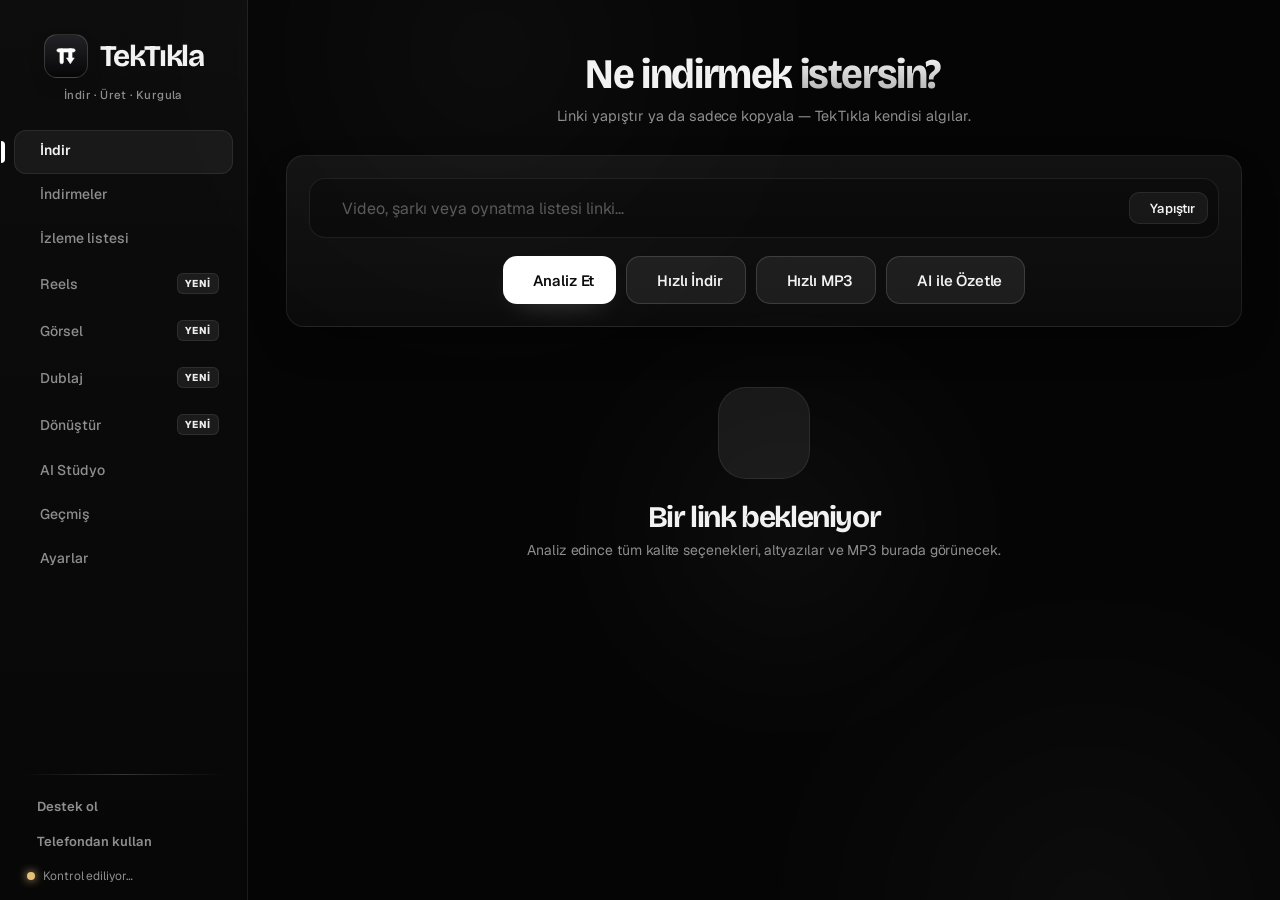
<file: tektikla/web/index.html>
<!doctype html>
<html lang="tr" data-theme="mono" data-font="grotesk">
<head>
<meta charset="utf-8">
<meta name="viewport" content="width=device-width, initial-scale=1">
<title>TekTıkla</title>
<link rel="stylesheet" href="style.css">
</head>
<body>
<svg width="0" height="0" style="position:absolute">
  <defs><linearGradient id="gradStroke" x1="0" y1="0" x2="1" y2="1"><stop offset="0" style="stop-color:var(--g1)"/><stop offset=".55" style="stop-color:var(--g2)"/><stop offset="1" style="stop-color:var(--g3)"/></linearGradient></defs>
</svg>
<div class="aurora"><span></span><span></span><span></span></div>

<div class="app">
  <!-- telefon düzeni: üst çubuk (menü, marka, indirmeler); masaüstünde gizli -->
  <header class="m-bar">
    <button class="btn icon ghost" id="mMenuBtn" title="Menü"><i data-ic="menu"></i></button>
    <div class="m-brand"><div class="logo"><svg viewBox="0 0 24 24" class="tt"><rect x="3.6" y="5.2" width="16.8" height="3.2" rx="1.6"/><rect x="6.4" y="5.2" width="3.2" height="14" rx="1.6"/><rect x="14.4" y="5.2" width="3.2" height="9.4" rx="1"/><path d="M12.4 13.8h7.2L16 19.2z"/></svg></div><b>TekTıkla</b></div>
    <button class="btn icon ghost m-queue" id="mQueueBtn" title="İndirmeler"><i data-ic="list"></i><span class="badge hidden" id="mQueueBadge">0</span></button>
  </header>
  <div class="m-scrim" id="mScrim"></div>
  <!-- ======================= YAN MENÜ ======================= -->
  <aside class="sidebar" id="sidebar">
    <!-- panel düğmesi: sabitken gizler; gizliyken fare kenara gelince açılır, düğmeyle yeniden sabitlenir (Ctrl+B) -->
    <button class="sb-btn sb-hide" id="sbHide" title="Kenar çubuğunu gizle (Ctrl+B)"><i data-ic="panelClose"></i></button>
    <button class="sb-btn sb-pin" id="sbPin" title="Kenar çubuğunu sabitle (Ctrl+B)"><i data-ic="panelOpen"></i></button>
    <button class="sb-handle" id="sbHandle" title="Kenar çubuğunu sabitle (Ctrl+B)"><i data-ic="chevronRight"></i></button>
    <div class="brand">
      <div class="logo"><svg viewBox="0 0 24 24" class="tt"><rect x="3.6" y="5.2" width="16.8" height="3.2" rx="1.6"/><rect x="6.4" y="5.2" width="3.2" height="14" rx="1.6"/><rect x="14.4" y="5.2" width="3.2" height="9.4" rx="1"/><path d="M12.4 13.8h7.2L16 19.2z"/></svg></div>
      <b>TekTıkla</b>
      <small class="tagline">İndir · Üret · Kurgula</small>
    </div>
    <nav id="nav">
      <div class="nav-indicator" id="navIndicator"></div>
      <button class="nav-item active" data-page="download"><i data-ic="download"></i>İndir</button>
      <button class="nav-item" data-page="queue"><i data-ic="list"></i>İndirmeler<span class="badge hidden" id="queueBadge">0</span></button>
      <button class="nav-item" data-page="watch"><i data-ic="bookmark"></i>İzleme listesi<span class="badge hidden" id="watchBadge">0</span></button>
      <button class="nav-item" data-page="reels"><i data-ic="reels"></i>Reels<span class="tag">YENİ</span></button>
      <button class="nav-item" data-page="image"><i data-ic="image"></i>Görsel<span class="tag">YENİ</span></button>
      <button class="nav-item" data-page="dub"><i data-ic="mic"></i>Dublaj<span class="tag">YENİ</span></button>
      <button class="nav-item" data-page="convert"><i data-ic="convert"></i>Dönüştür<span class="tag">YENİ</span></button>
      <button class="nav-item" data-page="ai"><i data-ic="sparkles"></i>AI Stüdyo</button>
      <button class="nav-item" data-page="history"><i data-ic="clock"></i>Geçmiş</button>
      <button class="nav-item" data-page="settings"><i data-ic="settings"></i>Ayarlar</button>
    </nav>
    <!-- alt bölüm: menüden ince bir çizgiyle ayrılır; hesap ayrı bir kart, durum ve sürüm tek satır -->
    <div class="side-foot">
      <div class="foot-links">
        <button class="support-link" id="supportBtn"><i data-ic="heart"></i><span>Destek ol</span></button>
        <button class="support-link phone-link pc-only" id="remoteBtn"><i data-ic="phone"></i><span>Telefondan kullan</span><span class="dot"></span></button>
      </div>
      <div class="status-chip update hidden" id="updateChip"><span class="dot"></span><span id="updateChipText">Güncelleme var</span></div>
      <button class="acct-chip hidden" id="acctChip"></button>
      <div class="foot-status">
        <div class="status-chip busy" id="setupChip"><span class="dot"></span><span id="setupChipText">Kontrol ediliyor…</span></div>
        <small id="versionText"></small>
      </div>
    </div>
  </aside>
  <div class="sb-edge" id="sbEdge"></div>

  <main id="main">
    <!-- ======================= İNDİR ======================= -->
    <section class="page active" id="page-download">
      <div class="page-head center">
        <div><h1>Ne indirmek <span class="grad-text">istersin?</span></h1>
        <p>Linki yapıştır ya da sadece kopyala — TekTıkla kendisi algılar.</p></div>
      </div>

      <div class="card hero">
        <div class="url-box">
          <i data-ic="link"></i>
          <input id="urlInput" placeholder="Video, şarkı veya oynatma listesi linki…" spellcheck="false" autocomplete="off">
          <button class="btn sm" id="pasteBtn"><i data-ic="clipboard"></i>Yapıştır</button>
        </div>
        <div class="hero-actions">
          <button class="btn primary lg" id="analyzeBtn"><i data-ic="search"></i>Analiz Et</button>
          <button class="btn success lg" id="quickBtn"><i data-ic="zap"></i>Hızlı İndir</button>
          <button class="btn success lg" id="quickAudioBtn"><i data-ic="music"></i>Hızlı MP3</button>
          <button class="btn ai lg" id="heroAiBtn"><i data-ic="sparkles"></i>AI ile Özetle</button>
        </div>
      </div>

      <div id="dlEmpty" class="empty">
        <div class="art"><i data-ic="film"></i></div>
        <h2>Bir link bekleniyor</h2>
        <p>Analiz edince tüm kalite seçenekleri, altyazılar ve MP3 burada görünecek.</p>
      </div>

      <div id="dlLoading" class="card hidden">
        <div class="skeleton">
          <div class="sk thumb"></div>
          <div class="sk-lines"><div class="sk line" style="width:40%"></div><div class="sk line" style="width:85%;height:22px"></div><div class="sk line" style="width:60%"></div><div class="sk line" style="width:30%"></div></div>
        </div>
        <div class="wait-text" id="dlLoadingText"><span class="btn loading icon ghost" style="border:0"></span>Link analiz ediliyor…</div>
      </div>

      <div id="dlError" class="card error-card hidden"><i data-ic="alert"></i><p id="dlErrorText"></p></div>

      <div id="dlResult" class="hidden">
        <div class="card media">
          <div class="thumb"><img id="mThumb" alt=""><div class="ph hidden" id="mThumbPh"><i data-ic="film"></i></div><span class="dur" id="mDur"></span></div>
          <div class="meta">
            <div class="chips"><span class="chip accent" id="mSite"></span><span class="chip ok" id="mBadge"></span><span class="chip" id="mSubs"></span></div>
            <h2 id="mTitle"></h2>
            <p id="mUploader"></p>
            <div class="meta-actions">
              <button class="btn ai" id="mAiBtn"><i data-ic="sparkles"></i>AI ile özetle</button>
              <button class="btn" id="mWatchBtn"><i data-ic="bookmark"></i>Sonra izle</button>
              <button class="btn" id="mCommentsBtn"><i data-ic="chat"></i>Yorum özeti</button>
              <button class="btn" id="mReelsBtn"><i data-ic="reels"></i>Reels yap</button>
              <button class="btn" id="mDubBtn"><i data-ic="mic"></i>Dublajla</button>
              <button class="btn" id="mCoverBtn"><i data-ic="wand"></i>Kapak tasarla</button>
              <button class="btn" id="mThumbBtn"><i data-ic="image"></i>Kapağı indir</button>
              <button class="btn" id="mSimilarBtn"><i data-ic="grid"></i>Benzer videolar</button>
              <button class="btn icon" id="mResetBtn" title="Temizle"><i data-ic="x"></i></button>
            </div>
          </div>
        </div>

        <div class="card hidden" id="plCard">
          <div class="pl-head">
            <h3>Listedeki videolar</h3>
            <span class="chip accent" id="plCount"></span>
            <div class="pl-tools">
              <div class="pl-search"><i data-ic="search"></i><input id="plSearch" placeholder="Listede ara…" spellcheck="false" autocomplete="off"></div>
              <button class="btn sm" id="plAll"><i data-ic="check"></i>Tümünü seç</button>
              <button class="btn sm" id="plNone"><i data-ic="x"></i>Hiçbiri</button>
              <button class="btn sm" id="plWatchBtn"><i data-ic="bookmark"></i>Sonra izle</button>
            </div>
          </div>
          <div class="pl-list" id="plList"></div>
        </div>

        <div class="grid-2">
          <div class="card">
            <div class="seg big" id="modeSeg">
              <button data-v="video"><i data-ic="film"></i>Video</button>
              <button data-v="audio"><i data-ic="music"></i>Sadece Ses</button>
            </div>
            <div id="videoOpts">
              <h3 style="margin-top:18px">Kalite</h3>
              <div class="quality-grid" id="qualityGrid"></div>
              <h3>Dosya türü</h3>
              <div class="seg" id="containerSeg"><button data-v="mp4">MP4</button><button data-v="mkv">MKV</button><button data-v="webm">WEBM</button></div>
              <p class="hint">MP4 her cihazda açılır. MKV en yüksek kaliteyi korur.</p>
              <details class="adv" id="advDetails"><summary>Gelişmiş: tüm formatlar</summary>
                <select class="select" id="formatSelect"></select>
              </details>
            </div>
            <div id="audioOpts" class="hidden">
              <h3 style="margin-top:18px">Ses biçimi</h3>
              <div class="seg" id="audioFmtSeg"><button data-v="mp3">MP3</button><button data-v="m4a">M4A</button><button data-v="opus">OPUS</button><button data-v="flac">FLAC</button><button data-v="wav">WAV</button></div>
              <div id="audioQBlock"><h3>Kalite</h3>
                <div class="seg" id="audioQSeg"><button data-v="320">320 kbps</button><button data-v="256">256</button><button data-v="192">192</button><button data-v="128">128</button></div>
              </div>
              <p class="hint">Kapak resmi ve sanatçı bilgisi dosyaya otomatik eklenir.</p>
            </div>
          </div>

          <div class="card" id="subCard">
            <h3>Altyazı</h3>
            <div class="row ai-sub-row">
              <div class="txt"><b><i data-ic="sparkles"></i> Yapay zekâ ile altyazı</b><small>Videonun konuşmasını istediğin dile çevirip altyazı olarak ekler.</small></div>
              <label class="switch"><input type="checkbox" id="aiSubToggle"><span></span></label>
            </div>
            <div class="hidden" id="aiSubBox">
              <label class="lbl">Altyazı dili</label>
              <select class="select" id="aiSubLang"></select>
              <p class="hint" id="aiSubHint">Videoda altyazı varsa onu çevirir; yoksa konuşmayı bilgisayarında yazıya döker (ilk kullanımda ~190 MB model iner), sonra çevirir.</p>
            </div>
            <div id="manualSubBox">
            <label class="lbl">Sitedeki altyazılar</label>
            <select class="select" id="subSelect"></select>
            <label class="lbl">Kendi altyazı dosyan</label>
            <div class="file-row">
              <span class="name" id="extSubName">Seçilmedi (.srt, .vtt, .ass)</span>
              <button class="btn" id="extSubBtn"><i data-ic="file"></i>Seç</button>
              <button class="btn icon" id="extSubClear" title="Kaldır"><i data-ic="x"></i></button>
            </div>
            </div>
            <label class="lbl">Ekleme şekli</label>
            <div class="seg" id="subModeSeg"><button data-v="embed">Göm</button><button data-v="burn">Videoya yak</button><button data-v="file">Ayrı .srt</button></div>
            <p class="hint" id="subHint"></p>
          </div>
        </div>

        <div class="card">
          <h3>Diğer</h3>
          <div class="row">
            <div class="txt"><b>Sadece bir bölümünü indir</b><small>Örneğin 1:30 ile 2:45 arası</small></div>
            <label class="switch"><input type="checkbox" id="trimToggle"><span></span></label>
          </div>
          <div class="sub-row hidden" id="trimRow">
            <span class="hint" style="margin:0">Başlangıç</span><input class="input sm" id="trimStart" placeholder="0:00">
            <span class="hint" style="margin:0">Bitiş</span><input class="input sm" id="trimEnd" placeholder="1:30">
          </div>
          <div class="row hidden" id="playlistRow">
            <div class="txt"><b>Oynatma listesinin tamamını indir</b><small id="playlistHint">Linkteki listenin tüm videoları kendi klasörüne indirilir.</small></div>
            <button class="btn sm" id="plOpenBtn"><i data-ic="list"></i>Videoları listele</button>
            <label class="switch"><input type="checkbox" id="playlistToggle"><span></span></label>
          </div>
          <div class="row">
            <div class="txt"><b>Kayıt yeri</b><small id="folderText"></small></div>
            <button class="btn pc-only" id="folderBtn"><i data-ic="folder"></i>Değiştir</button>
          </div>
        </div>

        <div class="dl-bar">
          <div class="info"><b id="dlSummary"></b><small id="dlSummary2"></small></div>
          <button class="btn lg hidden" id="downloadAllBtn"><i data-ic="list"></i><span>Hepsini indir</span></button>
          <button class="btn primary xl" id="downloadBtn"><i data-ic="download"></i><span>İndir</span></button>
        </div>
        <div class="card hidden" id="similarBox">
          <div class="sim-head"><h3>Benzer videolar</h3><button class="btn icon ghost" id="similarClose" title="Kapat"><i data-ic="x"></i></button></div>
          <div class="sim-grid" id="similarGrid"></div>
        </div>
      </div>
    </section>

    <!-- ======================= İNDİRMELER ======================= -->
    <section class="page" id="page-queue">
      <div class="page-head">
        <div><h1>İndirmeler</h1><p id="queueSub">Kuyruktaki ve biten indirmeler.</p></div>
        <div class="right">
          <div class="seg" id="queueFilter"><button data-v="all">Tümü</button><button data-v="active">Aktif</button><button data-v="done">Biten</button><button data-v="failed">Hatalı</button></div>
          <button class="btn pc-only" id="openDirBtn"><i data-ic="folder"></i>Klasörü aç</button>
          <button class="btn danger" id="clearDoneBtn"><i data-ic="trash"></i>Bitenleri temizle</button>
        </div>
      </div>
      <div class="q-list" id="queueList"></div>
      <div class="empty" id="queueEmpty">
        <div class="art"><i data-ic="list"></i></div>
        <h2>Henüz indirme yok</h2>
        <p>İndir sekmesinden bir link analiz ederek başla.</p>
      </div>
    </section>

    <!-- ======================= İZLEME LİSTESİ ======================= -->
    <section class="page" id="page-watch">
      <div class="page-head">
        <div><h1>İzleme listesi</h1><p>Sonra izleyeceğin videolar sırayla burada durur; uygulamayı kapatsan da kaybolmaz.</p></div>
      </div>
      <div class="card watch-add">
        <div class="url-box">
          <i data-ic="link"></i>
          <input id="watchInput" placeholder="Video ya da oynatma listesi linki (birden fazla link de olur)" spellcheck="false" autocomplete="off">
          <button class="btn sm" id="watchPasteBtn"><i data-ic="clipboard"></i>Yapıştır</button>
        </div>
        <button class="btn primary" id="watchAddBtn"><i data-ic="plus"></i>Listeye ekle</button>
        <div class="watch-yt" id="watchYt">
          <span class="wy-label"><i data-ic="youtube"></i>YouTube'dan çek</span>
          <button class="btn sm" id="watchYtLater"><i data-ic="clock"></i>Daha sonra izle</button>
          <button class="btn sm" id="watchYtLiked"><i data-ic="heart"></i>Beğendiklerim</button>
          <small class="wy-hint" id="watchYtHint"></small>
        </div>
      </div>
      <div class="watch-bar">
        <div class="seg" id="watchFilter"><button data-v="todo">İzlenecek<span class="cnt" id="watchCntTodo"></span></button><button data-v="done">İzlenenler<span class="cnt" id="watchCntDone"></span></button><button data-v="all">Tümü</button></div>
        <span class="watch-total" id="watchTotal"></span>
        <select class="select" id="watchSort" title="Sıralama">
          <option value="mine">Benim sıram</option>
          <option value="short">Önce kısa olanlar</option>
          <option value="new">Önce yeni eklenenler</option>
        </select>
        <button class="btn danger hidden" id="watchClearBtn"><i data-ic="trash"></i><span>İzlenenleri temizle</span></button>
      </div>
      <div class="w-list" id="watchList"></div>
      <div class="empty hidden" id="watchEmpty">
        <div class="art"><i data-ic="bookmark"></i></div>
        <h2 id="watchEmptyTitle">Listen boş</h2>
        <p id="watchEmptyText">Bir link ekle; sonra izlemek istediğin videolar burada sıraya girer.</p>
      </div>
    </section>

    <!-- ======================= DÖNÜŞTÜR ======================= -->
    <section class="page" id="page-convert">
      <div class="page-head">
        <div><h1>Dönüştür</h1><p>Resim, video ve ses dosyalarını başka biçime çevir; istersen 2K, 4K ya da kendi ölçünde yeniden boyutlandır.</p></div>
      </div>
      <button class="card conv-drop" id="convDrop">
        <span class="conv-drop-ic"><i data-ic="upload"></i></span>
        <b>Dosyaları buraya sürükle ya da seçmek için tıkla</b>
        <small>PNG, JPG, WEBP, AVIF, HEIC, GIF · MP4, MOV, MKV, WEBM · MP3, WAV, FLAC, M4A ve dahası</small>
        <span class="conv-drop-alt pc-only" id="convDropFolder"><i data-ic="folder"></i>Bir klasörün tamamını ekle</span>
      </button>
      <div class="hidden" id="convWork">
        <div class="card conv-files-card">
          <div class="conv-files-head"><b id="convCount"></b>
            <button class="btn sm" id="convAddMore"><i data-ic="plus"></i>Dosya ekle</button>
            <button class="btn sm pc-only" id="convAddFolder"><i data-ic="folder"></i>Klasör ekle</button>
            <button class="btn sm ghost" id="convClear"><i data-ic="x"></i>Listeyi temizle</button></div>
          <div class="conv-files" id="convFiles"></div>
        </div>
        <div class="conv-sec-title"><i data-ic="zap"></i><b>Hazır ayarlar</b><small>Tek tıkla biçim, kalite ve ölçü</small></div>
        <div class="conv-presets" id="convPresets"></div>
        <div class="grid-2 conv-grid">
          <div class="card">
            <div class="card-title"><span class="ci"><i data-ic="file"></i></span>Hedef biçim</div>
            <div id="convFormats"></div>
          </div>
          <div class="card">
            <div class="card-title"><span class="ci"><i data-ic="sliders"></i></span>Kalite ve boyut</div>
            <div class="conv-opt"><label>Kalite</label>
              <div class="seg" id="convQuality"><button data-v="original">Orijinal</button><button data-v="high">Yüksek</button><button data-v="balanced">Dengeli</button><button data-v="small" title="En küçük dosya">Küçük</button></div>
              <p class="hint" id="convQualityHint"></p></div>
            <div class="conv-opt" id="convSizeRow"><label>Boyut</label>
              <div class="seg" id="convSize"><button data-v="original">Orijinal</button><button data-v="hd" title="Uzun kenar 1280 px">HD</button><button data-v="fhd" title="Uzun kenar 1920 px">Full HD</button><button data-v="2k" title="Uzun kenar 2560 px">2K</button><button data-v="4k" title="Uzun kenar 3840 px">4K</button><button data-v="custom">Özel</button></div>
              <div class="conv-custom hidden" id="convCustom">
                <div class="conv-wh"><input class="input" id="convW" type="number" min="1" max="12000" placeholder="Genişlik"><span>×</span><input class="input" id="convH" type="number" min="1" max="12000" placeholder="Yükseklik"><span class="px">px</span></div>
                <div class="seg" id="convFit"><button data-v="keep">Oranı koru</button><button data-v="crop">Kırparak doldur</button><button data-v="stretch">Esnet</button></div>
              </div>
              <p class="hint" id="convSizeHint"></p></div>
          </div>
        </div>
        <details class="card conv-adv" id="convAdv">
          <summary><span class="ci"><i data-ic="sliders"></i></span><b>Gelişmiş ayarlar</b><span class="badge hidden" id="convAdvBadge"></span>
            <small>Döndür, kes, kare hızı, ses ve dosya adı</small><span class="chev"><i data-ic="chevronRight"></i></span></summary>
          <div class="conv-adv-grid">
            <div class="conv-opt" id="convAdvRotate"><label>Döndür</label>
              <div class="seg" id="convRotate"><button data-v="0">0°</button><button data-v="90">90°</button><button data-v="180">180°</button><button data-v="270">270°</button></div>
              <p class="hint">Saat yönünde. Resimler kayıpsız döner.</p></div>
            <div class="conv-opt hidden" id="convAdvBg"><label>Şeffaf alanların rengi</label>
              <div class="swatches conv-bg" id="convBgSwatches"><button data-v="#ffffff" style="background:#ffffff" title="Beyaz"></button><button data-v="#000000" style="background:#000000" title="Siyah"></button><button data-v="#f4f4f5" style="background:#f4f4f5" title="Açık gri"></button><button class="pick" data-v="#ff3b30" title="Özel renk"><i data-ic="palette"></i></button></div>
              <input type="color" id="convBgCustom" value="#ff3b30" class="color-hidden" tabindex="-1">
              <p class="hint">JPG ve PDF şeffaflığı desteklemez; boş alanlar bu renkle dolar.</p></div>
            <div class="conv-opt" id="convAdvTrim"><label>Kes</label>
              <div class="conv-trim"><input class="input" id="convTrimStart" placeholder="0:00" spellcheck="false"><span>–</span><input class="input" id="convTrimEnd" placeholder="sonu" spellcheck="false"></div>
              <p class="hint">Yalnızca bu aralık dönüştürülür (dk:sn). Boş bırakırsan tamamı.</p></div>
            <div class="conv-opt" id="convAdvFps"><label>Kare hızı</label>
              <div class="seg" id="convFps"><button data-v="0">Orijinal</button><button data-v="24">24</button><button data-v="30">30</button><button data-v="60">60</button></div>
              <p class="hint">Düşük kare hızı dosyayı küçültür; 60 oyun ve spor videoları için.</p></div>
          </div>
          <div class="conv-adv-toggles">
            <div class="row" id="convMuteRow"><div class="txt"><b>Sesi kaldır</b><small>Videodaki sesi tamamen çıkarır</small></div><label class="switch"><input type="checkbox" id="convMute"><span></span></label></div>
            <div class="row" id="convNormalizeRow"><div class="txt"><b>Ses seviyesini dengele</b><small>Instagram ve YouTube'un önerdiği seviye (-14 LUFS)</small></div><label class="switch"><input type="checkbox" id="convNormalize"><span></span></label></div>
            <div class="row" id="convMonoRow"><div class="txt"><b>Mono yap</b><small>Tek kanal: konuşma kayıtlarında dosya yarı yarıya küçülür</small></div><label class="switch"><input type="checkbox" id="convMono"><span></span></label></div>
            <div class="row"><div class="txt"><b>Dosya adına ölçüyü ekle</b><small>Örnek: tatil-3840x2160.webp</small></div><label class="switch"><input type="checkbox" id="convSuffix"><span></span></label></div>
          </div>
        </details>
        <div class="card conv-more">
          <div class="row"><div class="txt"><b>Kayıt yeri</b><small id="convPlaceHint"></small></div>
            <div class="seg" id="convPlace"><button data-v="beside">Dosyanın yanına</button><button data-v="folder">TekTıkla klasörüne</button></div></div>
          <div class="row"><div class="txt"><b>Konum ve cihaz bilgilerini sil</b><small>Fotoğraftaki GPS konumu, kamera modeli gibi gizli bilgiler kaldırılır</small></div>
            <label class="switch"><input type="checkbox" id="convStrip"><span></span></label></div>
          <div class="row hidden" id="convMergeRow"><div class="txt"><b>Tek PDF'te birleştir</b><small>Resimler sırayla tek bir PDF'in sayfaları olur</small></div>
            <label class="switch"><input type="checkbox" id="convMerge" checked><span></span></label></div>
        </div>
        <div class="dl-bar">
          <div class="info"><b id="convSummary"></b><small id="convSummary2"></small></div>
          <button class="btn primary xl" id="convGo"><i data-ic="convert"></i><span>Dönüştür</span></button>
        </div>
        <div class="card hidden" id="convResults">
          <div class="conv-res-head"><div class="card-title"><span class="ci"><i data-ic="check"></i></span>Hazır dosyalar</div>
            <span class="conv-res-sum" id="convResultsSum"></span>
            <button class="btn sm pc-only" id="convOpenFolder"><i data-ic="folder"></i>Klasörü aç</button></div>
          <div class="conv-results" id="convResultList"></div>
        </div>
      </div>
    </section>

    <!-- ======================= AI ÖZET ======================= -->
    <section class="page" id="page-ai">
      <div class="page-head">
        <div><h1 data-i18n-whole="AI Stüdyo"><span class="grad-text">AI</span> Stüdyo</h1>
        <p id="aiSub">İzlemeden önce videonun ne anlattığını öğren.</p></div>
      </div>
      <div class="card callout hidden" id="aiNoKey">
        <div class="logo"><svg viewBox="0 0 24 24"><path d="M12 3l1.9 5.1L19 10l-5.1 1.9L12 17l-1.9-5.1L5 10l5.1-1.9z"/></svg></div>
        <div class="txt"><b>Önce API anahtarını ekle</b><p>Google Gemini anahtarı ücretsizdir: aistudio.google.com/apikey adresinden kredi kartı olmadan birkaç saniyede alınır. Anahtar bu bilgisayarda Windows şifrelemesiyle saklanır.</p></div>
        <button class="btn primary" id="aiGoSettings"><i data-ic="settings"></i>Ayarlara git</button>
      </div>
      <div class="card hero">
        <div class="seg big" id="aiModeSeg">
          <button data-v="summary"><i data-ic="sparkles"></i>Video özeti</button>
          <button data-v="comments"><i data-ic="chat"></i>Yorum özeti</button>
          <button data-v="ideas"><i data-ic="bulb"></i>Video fikirleri</button>
        </div>
        <div class="ai-hero" style="margin-top:14px">
          <div class="url-box"><i data-ic="link"></i><input id="aiUrl" placeholder="Özetlenecek video linki…" spellcheck="false" autocomplete="off"></div>
          <button class="btn ai lg" id="aiBtn" style="height:60px"><i data-ic="sparkles"></i><span>Özetle</span></button>
        </div>
        <p class="hint" id="aiHint"></p>
      </div>

      <div class="card hidden" id="aiLoading">
        <h3>Çalışıyor</h3>
        <div class="ai-steps" id="aiSteps"></div>
      </div>
      <div class="card error-card hidden" id="aiError"><i data-ic="alert"></i><p id="aiErrorText"></p></div>
      <div class="card ai-result hidden" id="aiResult">
        <div class="head">
          <img id="aiThumb" alt="">
          <div style="flex:1;min-width:0"><div class="chips"><span class="chip accent" id="aiSource"></span></div><h2 id="aiTitle" style="margin-top:8px"></h2></div>
          <button class="btn" id="aiCopy"><i data-ic="copy"></i>Kopyala</button>
          <button class="btn primary" id="aiDownload"><i data-ic="download"></i>İndir</button>
        </div>
        <div class="tldr"><i data-ic="sparkles"></i><span id="aiTldr"></span></div>
        <div id="aiBodySummary">
          <h3>Özet</h3>
          <p class="ai-summary" id="aiSummary"></p>
          <h3>Önemli noktalar</h3>
          <ul class="points" id="aiPoints"></ul>
          <h3>Konular</h3>
          <div class="chips" id="aiTopics"></div>
        </div>
        <div id="aiBodyComments">
          <div class="pro-con">
            <div class="pc good"><h3>Beğenilenler</h3><ul id="cLikes"></ul></div>
            <div class="pc bad"><h3>Beğenilmeyenler</h3><ul id="cDislikes"></ul></div>
          </div>
          <div id="cIssuesBox"><h3>Bildirilen sorunlar ve çözümleri</h3><div class="issues" id="cIssues"></div></div>
          <div id="cThemesBox"><h3>Yorumlarda öne çıkanlar</h3><ul class="points" id="cThemes"></ul></div>
          <div id="cQuestionsBox"><h3>Sık sorulan sorular</h3><ul class="points" id="cQuestions"></ul></div>
          <h3>Ayrıntılı özet</h3>
          <p class="ai-summary" id="cSummary"></p>
        </div>
        <div id="aiBodyIdeas">
          <div class="ideas" id="ideaGrid"></div>
        </div>
      </div>
    </section>

    <!-- ======================= REELS ======================= -->
    <section class="page" id="page-reels">
      <div class="page-head center">
        <div><h1 data-i18n-whole="Reels Stüdyosu"><span class="grad-text">Reels</span> Stüdyosu</h1>
        <p>Uzun videodan ya da bir fikirden Instagram Reels, TikTok ve Shorts videoları.</p></div>
      </div>
      <div class="seg big" id="reelsModeSeg">
        <button data-v="video"><i data-ic="film"></i>Videodan Reels</button>
        <button data-v="idea"><i data-ic="bulb"></i>Fikirden Reels</button>
      </div>

      <div id="reelsVideoMode">
        <div class="card hero">
          <div class="ai-hero">
            <div class="url-box"><i data-ic="link"></i><input id="reelsUrl" placeholder="Video linki yapıştır…" spellcheck="false" autocomplete="off"></div>
            <button class="btn lg" id="reelsPickBtn"><i data-ic="folder"></i>Bilgisayardan</button>
          </div>
          <div class="opt-row">
            <div class="opt"><label class="lbl">Klip süresi</label><div class="seg" id="reelsLenSeg"><button data-v="short">15–30 sn</button><button data-v="medium">30–60 sn</button><button data-v="long">60–90 sn</button></div></div>
            <div class="opt"><label class="lbl">Klip sayısı</label><div class="seg" id="reelsCountSeg"><button data-v="3">3</button><button data-v="5">5</button><button data-v="8">8</button></div></div>
            <button class="btn ai lg opt-go" id="reelsFindBtn"><i data-ic="sparkles"></i>En iyi anları bul</button>
          </div>
          <p class="hint">Yapay zekâ konuşmayı okuyup en çok izlenecek anları seçer (Gemini anahtarı ücretsiz). Anahtar yoksa konuşma yoğunluğuna göre seçilir.</p>
        </div>
        <div class="card hidden" id="reelsLoading"><h3>Çalışıyor</h3><div class="ai-steps" id="reelsSteps"></div></div>
        <div class="card error-card hidden" id="reelsError"><i data-ic="alert"></i><p id="reelsErrorText"></p></div>
        <div class="card hidden" id="reelsClipsCard">
          <div class="pl-head"><h3>Bulunan anlar</h3><span class="chip accent" id="reelsSrcChip"></span>
            <div class="pl-tools"><button class="btn sm" id="reelsAddClip"><i data-ic="plus"></i>Elle klip ekle</button></div></div>
          <div class="clip-list" id="reelsClipList"></div>
        </div>
      </div>

      <div id="reelsIdeaMode" class="hidden">
        <div class="card hero">
          <textarea class="textarea" id="ideaText" rows="4" placeholder="Fikrini yaz… ör. 'Sabah rutinini değiştirecek 3 alışkanlık'"></textarea>
          <div class="row"><div class="txt"><b>Metni kendim yazdım</b><small>Yapay zekâ yazmasın, metnim olduğu gibi seslendirilsin</small></div><label class="switch"><input type="checkbox" id="ideaOwn"><span></span></label></div>
          <div class="opt-row">
            <div class="opt"><label class="lbl">Süre</label><div class="seg" id="ideaLenSeg"><button data-v="30">30 sn</button><button data-v="45">45 sn</button><button data-v="60">60 sn</button></div></div>
            <div class="opt"><label class="lbl">Dil</label><select class="select" id="ideaLang"></select></div>
          </div>
        </div>
        <div class="grid-2 even">
          <div class="card">
            <h3>Seslendirme</h3>
            <div class="tiles" id="ideaVoiceEngine"></div>
            <label class="lbl">Ses</label><select class="select" id="ideaVoice"></select>
          </div>
          <div class="card">
            <h3>Görüntüler</h3>
            <div class="tiles" id="ideaVisuals"></div>
            <div id="ideaImgProvBox" class="hidden"><label class="lbl">Görsel servisi</label><select class="select" id="ideaImgProvider"></select></div>
          </div>
        </div>
      </div>

      <div class="card" id="reelsEditCard">
        <div class="card-title"><span class="ci"><i data-ic="wand"></i></span>Kurgu</div>
        <div id="rFrameBox"><label class="lbl">Kadraj (dikey 9:16)</label>
          <div class="seg" id="rFrameSeg"><button data-v="smart">Akıllı kırpma (yüz takibi)</button><button data-v="blur">Bulanık arka plan</button><button data-v="center">Ortadan kırp</button></div></div>
        <label class="lbl">Altyazı stili</label>
        <div class="cap-styles" id="rCapStyles">
          <button data-v="clean"><span class="cs clean">Bu <em>çok</em> iyi</span><small>Temiz</small></button>
          <button data-v="pop"><span class="cs pop">BU <em>ÇOK</em> İYİ</span><small>Pop</small></button>
          <button data-v="karaoke"><span class="cs karaoke"><em>Bu çok</em> iyi</span><small>Karaoke</small></button>
          <button data-v="box"><span class="cs box">Bu <em>çok</em> iyi</span><small>Kutu</small></button>
          <button data-v="minimal"><span class="cs minimal">Bu çok iyi</span><small>Sade</small></button>
          <button data-v="none"><span class="cs none">—</span><small>Kapalı</small></button>
        </div>
        <div class="cap-lang" id="rCapLangRow"><label class="lbl">Altyazı dili</label>
          <select class="select" id="rCapLang"></select><small class="hint" id="rCapLangHint"></small></div>
        <div class="opt-row">
          <div class="opt"><label class="lbl">Vurgu rengi</label><div class="swatches" id="rAccent"><button data-v="yellow"></button><button data-v="green"></button><button data-v="red"></button><button data-v="blue"></button><button data-v="pink"></button><button data-v="white"></button></div></div>
          <div class="opt"><label class="lbl">Konum</label><div class="seg" id="rPosSeg"><button data-v="top">Üst</button><button data-v="middle">Orta</button><button data-v="bottom">Alt</button></div></div>
          <div class="opt"><label class="lbl">Ekranda kelime</label><div class="seg" id="rWordsSeg"><button data-v="1">1</button><button data-v="2">2</button><button data-v="3">3</button></div></div>
        </div>
        <div class="toggle-grid">
          <div class="row"><div class="txt"><b>BÜYÜK HARF</b></div><label class="switch"><input type="checkbox" id="rUpper"><span></span></label></div>
          <div class="row"><div class="txt"><b>Kanca başlığı</b><small>İlk 3 saniye üstte</small></div><label class="switch"><input type="checkbox" id="rHook" checked><span></span></label></div>
          <div class="row" id="rCutRow"><div class="txt"><b>Sessizlikleri kes</b><small>Duraklamalar atlanır</small></div><label class="switch"><input type="checkbox" id="rCut" checked><span></span></label></div>
          <div class="row" id="rZoomRow"><div class="txt"><b>Akıcı yakınlaşma</b><small>Geniş ve yakın çekimler, yavaş kamera hareketi</small></div><label class="switch"><input type="checkbox" id="rZoom" checked><span></span></label></div>
          <div class="row"><div class="txt"><b>İlerleme çubuğu</b><small>Altta ince çizgi</small></div><label class="switch"><input type="checkbox" id="rBar"><span></span></label></div>
          <div class="row"><div class="txt"><b>Kullanıcı adı</b><small>Üstte küçük filigran</small></div><input class="input sm wide" id="rWatermark" placeholder="@kullaniciadi"></div>
        </div>
        <div class="broll" id="rBrollBox"><label class="lbl">Ara görüntü (B-roll)</label>
          <div class="seg" id="rBrollSeg"><button data-v="off">Kapalı</button><button data-v="pexels">Stok video · Pexels</button><button data-v="higgsfield">AI video · Higgsfield</button></div>
          <small class="hint" id="rBrollHint"></small></div>
        <div class="row music-row"><div class="txt"><b>Arka plan müziği</b><small>Konuşma başlayınca müzik otomatik kısılır</small></div>
          <input type="range" id="rMusicVol" min="2" max="50" value="14" title="Müzik seviyesi">
          <div class="file-row"><span class="name" id="rMusicName">Seçilmedi</span><button class="btn" id="rMusicBtn"><i data-ic="music"></i>Seç</button><button class="btn icon" id="rMusicClear" title="Kaldır"><i data-ic="x"></i></button></div>
        </div>
      </div>

      <div class="dl-bar">
        <div class="info"><b id="reelsSummary"></b><small id="reelsSummary2"></small></div>
        <button class="btn primary xl" id="reelsGoBtn"><i data-ic="sparkles"></i><span>Reels oluştur</span></button>
      </div>

      <div class="card hidden" id="reelsResults">
        <div class="sim-head"><h3>Hazır Reels</h3></div>
        <div class="reel-grid" id="reelsResultGrid"></div>
      </div>
    </section>

    <!-- ======================= GÖRSEL ======================= -->
    <section class="page" id="page-image">
      <div class="page-head center">
        <div><h1 data-i18n-whole="Görsel Stüdyosu"><span class="grad-text">Görsel</span> Stüdyosu</h1>
        <p>Fikirden kapak fotoğrafı ve görsel üret. Ücretsiz servisler her zaman önce gelir.</p></div>
      </div>
      <div class="seg big" id="imgModeSeg">
        <button data-v="thumbnail"><i data-ic="wand"></i>Kapak hazırla</button>
        <button data-v="image"><i data-ic="image"></i>Görsel üret</button>
        <button data-v="edit"><i data-ic="pen"></i>Görseli düzenle</button>
      </div>
      <!-- görsel düzenleyici (web/editor.js) -->
      <div class="ed" id="imgEditor">
        <div class="card ed-bar">
          <button class="btn sm" id="edOpenBtn"><i data-ic="folder"></i>Görsel aç</button>
          <div class="ed-file"><b id="edName" data-no-i18n></b><small id="edDims" data-no-i18n></small></div>
          <div class="ed-tools">
            <button class="btn icon sm" id="edUndo" title="Geri al (Ctrl+Z)"><i data-ic="undo"></i></button>
            <button class="btn icon sm" id="edRedo" title="Yinele (Ctrl+Y)"><i data-ic="redo"></i></button>
            <span class="ed-sep"></span>
            <button class="btn icon sm" id="edZoomOut" title="Uzaklaştır"><i data-ic="minus"></i></button>
            <button class="btn sm ed-zoom" id="edZoomFit" title="Ekrana sığdır (Ctrl+0)" data-no-i18n>100%</button>
            <button class="btn icon sm" id="edZoomIn" title="Yakınlaştır (Ctrl + fare tekerleği)"><i data-ic="plus"></i></button>
            <span class="ed-sep"></span>
            <button class="btn sm" id="edCompare" title="Basılı tuttuğun sürece orijinali gösterir"><i data-ic="compare"></i>Önce</button>
          </div>
          <div class="ed-actions">
            <button class="btn icon sm hidden" id="edShowBtn" title="Kaydedileni aç"><i data-ic="image"></i></button>
            <button class="btn sm ghost" id="edReset"><i data-ic="refresh"></i>Sıfırla</button>
            <button class="btn sm primary" id="edSaveBtn"><i data-ic="download"></i>Kaydet</button>
          </div>
        </div>
        <div class="ed-body">
          <div class="ed-stage" id="edStage">
            <div class="ed-view hidden" id="edView"><canvas id="edCanvas"></canvas><div class="ed-overlay" id="edOverlay"></div></div>
            <div class="ed-empty" id="edEmpty">
              <div class="ed-empty-ic"><i data-ic="image"></i></div>
              <h3>Düzenlemek için bir görsel aç</h3>
              <p id="edEmptyText">Sürükleyip bırak, Ctrl+V ile yapıştır ya da bilgisayarından seç.</p>
              <div class="ed-empty-btns">
                <button class="btn primary" id="edOpenBtn2"><i data-ic="folder"></i>Görsel seç</button>
                <button class="btn" id="edPasteBtn"><i data-ic="clipboard"></i>Panodan yapıştır</button>
              </div>
              <div class="ed-recent hidden" id="edRecentBox"><small>Son görsellerin</small><div class="ed-recent-row" id="edRecent"></div></div>
            </div>
          </div>
          <div class="ed-side">
            <div class="ed-rail" id="edRail">
              <button data-t="crop"><i data-ic="crop"></i><span>Kırp</span></button>
              <button data-t="adjust"><i data-ic="sliders"></i><span>Ayarla</span></button>
              <button data-t="filter"><i data-ic="palette"></i><span>Filtre</span></button>
              <button data-t="text"><i data-ic="type"></i><span>Yazı</span></button>
              <button data-t="shape"><i data-ic="shapes"></i><span>Öğeler</span></button>
              <button data-t="draw"><i data-ic="brush"></i><span>Çizim</span></button>
              <button data-t="censor"><i data-ic="pixels"></i><span>Sansür</span></button>
              <button data-t="layers"><i data-ic="layers"></i><span>Katmanlar</span></button>
            </div>
            <div class="ed-panel scroll" id="edPanel"></div>
          </div>
        </div>
      </div>
      <div class="card hero">
        <textarea class="textarea" id="imgIdea" rows="3" placeholder="Fikrini yaz… ör. 'İstanbul'un en iyi 5 kahvecisi'"></textarea>
        <div id="imgBgBox"><label class="lbl">Arka plan</label>
          <div class="seg" id="imgBgSeg"><button data-v="ai">Yapay zekâ üretsin</button><button data-v="video">Analiz edilen videonun kapağı</button><button data-v="file">Kendi görselim</button></div>
          <div class="file-row hidden" id="imgFileRow"><span class="name" id="imgFileName">Seçilmedi</span><button class="btn" id="imgFileBtn"><i data-ic="folder"></i>Seç</button></div>
        </div>
        <div class="opt-row">
          <div class="opt"><label class="lbl">Oran</label><div class="seg" id="imgAspectSeg"><button data-v="16:9">16:9 YouTube</button><button data-v="9:16">9:16 Reels</button><button data-v="1:1">1:1 Kare</button><button data-v="4:5">4:5 Gönderi</button></div></div>
          <div class="opt" id="imgCountBox"><label class="lbl">Adet</label><div class="seg" id="imgCountSeg"><button data-v="1">1</button><button data-v="2">2</button><button data-v="4">4</button></div></div>
        </div>
        <div id="imgGenBox">
          <label class="lbl">Stil</label>
          <div class="seg wrap" id="imgStyleSeg"><button data-v="auto">Otomatik</button><button data-v="photo">Fotoğraf</button><button data-v="cinematic">Sinematik</button><button data-v="illustration">İllüstrasyon</button><button data-v="anime">Anime</button><button data-v="3d">3D</button><button data-v="minimal">Minimal</button></div>
          <label class="lbl">Görsel servisi</label>
          <div class="tiles four" id="imgProviders"></div>
        </div>
      </div>
      <div class="card" id="imgTextCard">
        <div class="card-title"><span class="ci"><i data-ic="type"></i></span>Kapak yazısı</div>
        <div class="grid-2 even tight">
          <div><label class="lbl">Başlık</label><input class="input" id="imgTitle" placeholder="Boş bırakırsan yapay zekâ yazar"></div>
          <div><label class="lbl">Alt başlık (isteğe bağlı)</label><input class="input" id="imgSub" placeholder="ör. Gizli mekânlar"></div>
        </div>
        <div class="opt-row">
          <div class="opt"><label class="lbl">Yerleşim</label><div class="seg" id="imgLayoutSeg"><button data-v="left">Sol</button><button data-v="bottom">Alt</button><button data-v="center">Orta</button></div></div>
          <div class="opt"><label class="lbl">Yazı stili</label><div class="seg" id="imgTextSeg"><button data-v="bold">Kalın</button><button data-v="box">Kutu</button><button data-v="clean">Sade</button></div></div>
          <div class="opt"><label class="lbl">Vurgu rengi</label><div class="swatches" id="imgAccent"><button data-v="yellow"></button><button data-v="green"></button><button data-v="red"></button><button data-v="blue"></button><button data-v="white"></button></div></div>
        </div>
      </div>
      <div class="dl-bar">
        <div class="info"><b id="imgSummary"></b><small id="imgSummary2"></small></div>
        <button class="btn primary xl" id="imgGoBtn"><i data-ic="sparkles"></i><span>Oluştur</span></button>
      </div>
      <div class="card hidden" id="imgProgress"><h3>Çalışıyor</h3><div class="wait-text"><span class="btn loading icon ghost" style="border:0"></span><span id="imgStageText"></span></div><div class="progress slim"><i id="imgBar" style="width:0%"></i></div></div>
      <div class="card error-card hidden" id="imgError"><i data-ic="alert"></i><p id="imgErrorText"></p></div>
      <div class="img-gallery" id="imgGallery"></div>
    </section>

    <!-- ======================= DUBLAJ ======================= -->
    <section class="page" id="page-dub">
      <div class="page-head center">
        <div><h1><span class="grad-text">Dublaj</span></h1>
        <p>Videoyu başka bir dile çevirip seslendir. Ücretsiz sesler önce gelir.</p></div>
      </div>
      <div class="card hero">
        <div class="ai-hero">
          <div class="url-box"><i data-ic="link"></i><input id="dubUrl" placeholder="Video linki yapıştır…" spellcheck="false" autocomplete="off"></div>
          <button class="btn lg" id="dubPickBtn"><i data-ic="folder"></i>Bilgisayardan</button>
        </div>
      </div>
      <div class="grid-2 even">
        <div class="card">
          <h3>Hedef dil</h3>
          <select class="select" id="dubLang"></select>
          <h3>Ses</h3>
          <div class="tiles" id="dubEngines"></div>
          <div id="dubVoiceBox"><label class="lbl">Seslendiren</label><select class="select" id="dubVoice"></select></div>
          <p class="hint" id="dubEngineHint"></p>
        </div>
        <div class="card">
          <h3>Orijinal ses</h3>
          <div class="seg" id="dubOrigSeg"><button data-v="duck">Arka planda kısık</button><button data-v="mute">Tamamen kaldır</button></div>
          <div class="row"><div class="txt"><b>Orijinal sesi ayrı iz olarak sakla</b><small>Oynatıcıdan dil değiştirir gibi geçebilirsin</small></div><label class="switch"><input type="checkbox" id="dubKeep" checked><span></span></label></div>
          <div class="row"><div class="txt"><b>Altyazı ekle</b><small>Hedef dilde, açılıp kapatılabilir</small></div><label class="switch"><input type="checkbox" id="dubSubs" checked><span></span></label></div>
          <p class="hint">Çeviri için Ayarlar'daki Gemini (ücretsiz) ya da Claude anahtarı kullanılır. Her cümle zamanında seslendirilir; süreye sığmazsa hafifçe hızlandırılır.</p>
        </div>
      </div>
      <div class="dl-bar">
        <div class="info"><b id="dubSummary"></b><small id="dubSummary2"></small></div>
        <button class="btn primary xl" id="dubGoBtn"><i data-ic="mic"></i><span>Dublajla</span></button>
      </div>
    </section>

    <!-- ======================= GEÇMİŞ ======================= -->
    <section class="page" id="page-history">
      <div class="page-head">
        <div><h1>Geçmiş</h1><p>Daha önce indirdiklerin.</p></div>
        <div class="right">
          <input class="input search" id="historySearch" placeholder="Ara…">
          <button class="btn danger" id="clearHistoryBtn"><i data-ic="trash"></i>Temizle</button>
        </div>
      </div>
      <div class="card" style="padding:10px"><div id="historyList"></div>
        <div class="empty hidden" id="historyEmpty"><div class="art"><i data-ic="clock"></i></div><h2>Geçmiş boş</h2><p>İndirdiğin dosyalar burada listelenir.</p></div>
      </div>
    </section>

    <!-- ======================= AYARLAR ======================= -->
    <section class="page" id="page-settings">
      <div class="page-head center"><div><h1>Ayarlar</h1><p>Değişiklikler otomatik kaydedilir.</p></div></div>
      <div class="settings-grid">
        <div class="card acct-card hidden" id="acctCard">
          <div class="card-title"><span class="ci"><i data-ic="user"></i></span>Hesap</div>
          <div id="acctBody"></div>
        </div>
        <div class="card">
          <div class="card-title"><span class="ci"><i data-ic="palette"></i></span>Görünüm</div>
          <div class="theme-grid" id="themeGrid">
            <button class="theme-opt" data-theme-opt="mono"><span class="sw mono"><i></i><i></i></span><span class="nm">Siyah</span></button>
            <button class="theme-opt" data-theme-opt="paper"><span class="sw paper"><i></i><i></i></span><span class="nm">Kâğıt</span></button>
            <button class="theme-opt" data-theme-opt="violet"><span class="sw violet"><i></i><i></i></span><span class="nm">Mor</span></button>
            <button class="theme-opt" data-theme-opt="ocean"><span class="sw ocean"><i></i><i></i></span><span class="nm">Okyanus</span></button>
          </div>
          <div class="row font-row stack"><div class="txt"><b>Başlık yazı tipi</b><small>Başlıklarda ve marka yazısında kullanılır</small></div>
            <div class="font-grid">
              <button class="font-opt f-serif" data-font-opt="serif"><span class="aa">Aa</span><span class="nm">Serif</span></button>
              <button class="font-opt f-grotesk" data-font-opt="grotesk"><span class="aa">Aa</span><span class="nm">Grotesk</span></button>
              <button class="font-opt f-wide" data-font-opt="wide"><span class="aa">Aa</span><span class="nm">Geniş</span></button>
              <button class="font-opt f-soft" data-font-opt="soft"><span class="aa">Aa</span><span class="nm">Yumuşak</span></button>
            </div></div>
          <div class="row pc-only"><div class="txt"><b>Kenar çubuğu</b><small>Gizliyken fareyi kenara getirince açılır · Ctrl+B</small></div>
            <div class="seg" id="sidebarSeg"><button data-v="pinned">Sabit</button><button data-v="auto">Otomatik gizle</button></div></div>
          <div class="row"><div class="txt"><b>Dil</b><small>Language</small></div><select class="select lang-select" id="langSelect"></select></div>
        </div>

        <div class="card">
          <div class="card-title"><span class="ci"><i data-ic="settings"></i></span>Genel</div>
          <div class="row"><div class="txt"><b>Kayıt klasörü</b><small id="setFolder"></small></div><button class="btn pc-only" id="setFolderBtn">Değiştir</button></div>
          <div class="row pc-only"><div class="txt"><b>Panoyu izle</b><small>Kopyalanan link otomatik algılanır</small></div><label class="switch"><input type="checkbox" data-setting="clipboard_watch"><span></span></label></div>
          <div class="row"><div class="txt"><b>Aynı anda indirme</b></div><div class="seg" id="parallelSeg"><button data-v="1">1</button><button data-v="2">2</button><button data-v="3">3</button><button data-v="4">4</button></div></div>
          <div class="row pc-only"><div class="txt"><b>Telefondan kullan</b><small id="remoteSetState">Kapalı · iPhone ya da Android, aynı Wi-Fi'den</small></div>
            <button class="btn" id="remoteSetBtn"><i data-ic="phone"></i>Telefonu bağla</button></div>
          <div class="row"><div class="txt"><b>Hız sınırı</b><small>Örnek: 2M · boş = sınırsız</small></div><input class="input sm" id="rateInput" placeholder="sınırsız"></div>
        </div>

        <div class="card">
          <div class="card-title"><span class="ci"><i data-ic="film"></i></span>Varsayılan biçimler</div>
          <div class="row"><div class="txt"><b>Video</b></div><div class="seg" id="defContainerSeg"><button data-v="mp4">MP4</button><button data-v="mkv">MKV</button><button data-v="webm">WEBM</button></div></div>
          <div class="row"><div class="txt"><b>Ses</b></div><div class="seg" id="defAudioSeg"><button data-v="mp3">MP3</button><button data-v="m4a">M4A</button><button data-v="opus">OPUS</button><button data-v="flac">FLAC</button><button data-v="wav">WAV</button></div></div>
          <div class="row"><div class="txt"><b>Ses kalitesi</b><small>kbps</small></div><div class="seg" id="defAudioQSeg"><button data-v="320">320</button><button data-v="256">256</button><button data-v="192">192</button><button data-v="128">128</button></div></div>
        </div>

        <div class="card">
          <div class="card-title"><span class="ci"><i data-ic="zap"></i></span>Ekstralar</div>
          <div class="row"><div class="txt"><b>Kapak resmini göm</b><small>MP3 ve MP4'e video kapağı</small></div><label class="switch"><input type="checkbox" data-setting="embed_thumbnail"><span></span></label></div>
          <div class="row"><div class="txt"><b>Bilgileri göm</b><small>Başlık, sanatçı, bölümler</small></div><label class="switch"><input type="checkbox" data-setting="embed_metadata"><span></span></label></div>
          <div class="row"><div class="txt"><b>Sponsorları kes</b><small>YouTube · SponsorBlock</small></div><label class="switch"><input type="checkbox" data-setting="sponsorblock"><span></span></label></div>
          <div class="row"><div class="txt"><b>Tarayıcı çerezleri</b><small>Giriş isteyen videolar için</small></div>
            <select class="select" id="cookiesSelect"><option>Yok</option><option>Firefox</option><option>Edge</option><option>Chrome</option><option>Brave</option><option>Opera</option><option>Vivaldi</option></select></div>
        </div>

        <div class="card">
          <div class="card-title"><span class="ci"><i data-ic="sparkles"></i></span>Yapay Zekâ</div>
          <div class="row"><div class="txt"><b>Servis</b><small>Özet ve altyazı çevirisi</small></div>
            <div class="seg" id="providerSeg"><button data-v="gemini">Gemini</button><button data-v="claude">Claude</button></div></div>
          <p class="hint" id="providerHint"></p>
          <div class="key-row">
            <input class="input" id="apiKeyInput" type="password" placeholder="AIza…" autocomplete="off">
            <button class="btn primary" id="saveKeyBtn">Kaydet</button>
          </div>
          <div class="row"><div class="txt"><b id="keyStatus"></b><small>Windows şifrelemesiyle saklanır</small></div><button class="btn danger sm" id="deleteKeyBtn">Sil</button></div>
          <div class="row"><div class="txt"><b>Konuşma tanıma</b><small>Altyazısız videolar · bilgisayarda</small></div>
            <div class="seg" id="whisperSeg"><button data-v="base">Hızlı</button><button data-v="small">Doğru</button></div></div>
        </div>

        <div class="card">
          <div class="card-title"><span class="ci"><i data-ic="box"></i></span>Sistem</div>
          <div class="kv"><span>Sürüm</span><b id="appVersion"></b></div>
          <div class="kv"><span>İndirme motoru</span><b id="tYtdlp"></b></div>
          <div class="kv"><span>FFmpeg</span><b id="tFfmpeg"></b></div>
          <div class="kv"><span>JavaScript (YouTube)</span><b id="tJs"></b></div>
          <div class="kv"><span>Güncelleme kaynağı</span><b id="repoText"></b></div>
          <div class="row"><div class="txt"><b>TekTıkla'ya destek ol</b><small>Bir kahve ısmarla ya da GitHub'da takip et</small></div>
            <button class="btn" id="supportSettingsBtn"><i data-ic="heart"></i>Destek ol</button></div>
          <div class="row pc-only"><div class="txt"><b>Açılışta güncelleme denetle</b></div><label class="switch"><input type="checkbox" data-setting="auto_update_check"><span></span></label></div>
          <div class="row pc-only"><div class="txt"><b id="updateStatus">Uygulama güncellemesi</b><small id="updateNotes"></small></div>
            <button class="btn" id="checkUpdateBtn"><i data-ic="refresh"></i>Denetle</button>
            <button class="btn primary hidden" id="installUpdateBtn"><i data-ic="download"></i>Güncelle</button></div>
          <div class="row pc-only"><div class="txt"><b>İndirme motorunu güncelle</b><small id="ytdlpMsg">Bir site indirmeyi reddederse</small></div><button class="btn" id="ytdlpBtn"><i data-ic="refresh"></i>Güncelle</button></div>
          <div class="row hidden pc-only" id="repairRow"><div class="txt"><b>Bileşenleri kur</b><small>Eksik bileşenler indirilir</small></div><button class="btn primary" id="repairBtn">Kur</button></div>
        </div>
      </div>
      <div class="card services-card">
        <div class="card-title"><span class="ci"><i data-ic="plug"></i></span>Servisler</div>
        <p class="hint" style="margin-top:-6px">Görsel, ses ve video için bağlanabilecek servisler. Ücretsiz seçenekler her zaman önce gelir; anahtarlar bu bilgisayarda şifreli saklanır.</p>
        <div class="svc-list" id="svcList"></div>
      </div>
    </section>
  </main>
</div>

<div id="toasts"></div>
<div class="drop-veil"><div><i data-ic="upload"></i><b>Dönüştürmek için bırak</b></div></div>

<div class="overlay hidden" id="langOverlay">
  <div class="card modal lang-modal">
    <div class="logo"><svg viewBox="0 0 24 24" class="tt"><rect x="3.6" y="5.2" width="16.8" height="3.2" rx="1.6"/><rect x="6.4" y="5.2" width="3.2" height="14" rx="1.6"/><rect x="14.4" y="5.2" width="3.2" height="9.4" rx="1"/><path d="M12.4 13.8h7.2L16 19.2z"/></svg></div>
    <h2 id="langTitle">TekTıkla'ya hoş geldin</h2>
    <p id="langDesc">Uygulama dilini seç · Choose your language</p>
    <div class="lang-grid" id="langGrid"></div>
    <div class="btns"><button class="btn primary lg" id="langGo"><i data-ic="check"></i><span>Devam</span></button></div>
  </div>
</div>

<div class="overlay hidden" id="setupOverlay">
  <div class="card modal">
    <div class="logo"><svg viewBox="0 0 24 24" class="tt"><rect x="3.6" y="5.2" width="16.8" height="3.2" rx="1.6"/><rect x="6.4" y="5.2" width="3.2" height="14" rx="1.6"/><rect x="14.4" y="5.2" width="3.2" height="9.4" rx="1"/><path d="M12.4 13.8h7.2L16 19.2z"/></svg></div>
    <h2 id="setupTitle">TekTıkla hazırlanıyor</h2>
    <p id="setupDesc">İlk açılışa özel: video birleştirme ve YouTube için gereken bileşenler kuruluyor. Bu sadece bir kez yapılır.</p>
    <div class="progress" id="setupBar"><i style="width:0%"></i></div>
    <small id="setupText">Başlıyor…</small>
    <div class="btns">
      <button class="btn" id="setupHide">Arka planda devam et</button>
      <button class="btn primary hidden" id="setupRetry">Tekrar dene</button>
    </div>
  </div>
</div>

<div class="overlay hidden" id="authOverlay">
  <div class="card modal auth-modal">
    <button class="btn icon modal-close" id="authClose" title="Kayıt olmadan devam et"><i data-ic="x"></i></button>
    <div id="authMain">
      <div class="logo"><svg viewBox="0 0 24 24" class="tt"><rect x="3.6" y="5.2" width="16.8" height="3.2" rx="1.6"/><rect x="6.4" y="5.2" width="3.2" height="14" rx="1.6"/><rect x="14.4" y="5.2" width="3.2" height="9.4" rx="1"/><path d="M12.4 13.8h7.2L16 19.2z"/></svg></div>
      <h2>TekTıkla'ya hoş geldin</h2>
      <p class="auth-sub">Hesap aç ya da giriş yap. YouTube listelerini uygulamaya çekmek gibi özellikler hesapla çalışır.</p>
      <div class="auth-providers">
        <button class="auth-btn google" id="authGoogle"><span class="auth-ic"><svg viewBox="0 0 48 48"><path fill="#EA4335" d="M24 9.5c3.54 0 6.71 1.22 9.21 3.6l6.85-6.85C35.9 2.38 30.47 0 24 0 14.62 0 6.51 5.38 2.56 13.22l7.98 6.19C12.43 13.72 17.74 9.5 24 9.5z"/><path fill="#4285F4" d="M46.98 24.55c0-1.57-.15-3.09-.38-4.55H24v9.02h12.94c-.58 2.96-2.26 5.48-4.78 7.18l7.73 6c4.51-4.18 7.09-10.36 7.09-17.65z"/><path fill="#FBBC05" d="M10.53 28.59c-.48-1.45-.76-2.99-.76-4.59s.27-3.14.76-4.59l-7.98-6.19C.92 16.46 0 20.12 0 24c0 3.88.92 7.54 2.56 10.78l7.97-6.19z"/><path fill="#34A853" d="M24 48c6.48 0 11.93-2.13 15.89-5.81l-7.73-6c-2.15 1.45-4.92 2.3-8.16 2.3-6.26 0-11.57-4.22-13.47-9.91l-7.98 6.19C6.51 42.62 14.62 48 24 48z"/></svg></span><span>Google ile devam et</span></button>
        <button class="auth-btn github" id="authGithub"><span class="auth-ic"><svg viewBox="0 0 24 24" fill="currentColor"><path d="M12 .5C5.65.5.5 5.65.5 12a11.5 11.5 0 0 0 7.86 10.92c.58.1.79-.25.79-.56v-2c-3.2.7-3.87-1.36-3.87-1.36-.52-1.33-1.28-1.69-1.28-1.69-1.04-.71.08-.7.08-.7 1.15.08 1.76 1.19 1.76 1.19 1.03 1.76 2.69 1.25 3.35.96.1-.75.4-1.25.73-1.54-2.55-.29-5.24-1.28-5.24-5.69 0-1.26.45-2.29 1.19-3.09-.12-.29-.52-1.46.11-3.05 0 0 .97-.31 3.17 1.18a11 11 0 0 1 5.77 0c2.2-1.49 3.17-1.18 3.17-1.18.63 1.59.23 2.76.11 3.05.74.8 1.19 1.83 1.19 3.09 0 4.42-2.69 5.39-5.26 5.68.41.36.78 1.06.78 2.14v3.17c0 .31.21.67.8.56A11.5 11.5 0 0 0 23.5 12C23.5 5.65 18.35.5 12 .5z"/></svg></span><span>GitHub ile devam et</span></button>
      </div>
      <div class="auth-or"><span>ya da e-postayla</span></div>
      <div class="seg" id="authModeSeg"><button data-v="signin">Giriş yap</button><button data-v="signup">Hesap aç</button></div>
      <form class="auth-form" id="authForm" novalidate>
        <input class="input hidden" id="authName" placeholder="Adın" autocomplete="name" maxlength="60">
        <input class="input" id="authEmail" type="email" placeholder="E-posta" autocomplete="email" spellcheck="false">
        <input class="input" id="authPass" type="password" placeholder="Şifre (en az 6 karakter)" autocomplete="current-password">
        <p class="auth-err hidden" id="authErr"></p>
        <button class="btn primary lg" type="submit" id="authSubmit"><span>Giriş yap</span></button>
        <button class="linkish" type="button" id="authForgot">Şifremi unuttum</button>
      </form>
      <button class="auth-skip" id="authSkip">Kayıt olmadan devam et</button>
      <p class="auth-warn"><i data-ic="alert"></i><span>Kayıt olmadan devam edersen YouTube "Daha sonra izle" listeni ve beğendiklerini uygulamaya çekme gibi hesap özelliklerini kullanamazsın. İstediğin zaman Ayarlar &gt; Hesap'tan giriş yapabilirsin.</span></p>
    </div>
    <div class="auth-waiting hidden" id="authWaiting">
      <div class="auth-spin"></div>
      <h2 id="authWaitText"></h2>
      <p>Tarayıcında açılan sayfadan girişi tamamla; bitince burası kendiliğinden güncellenir.</p>
      <button class="btn" id="authCancel">İptal</button>
    </div>
  </div>
</div>

<div class="overlay hidden" id="edExportOverlay">
  <div class="card modal ed-export">
    <button class="btn icon modal-close" id="edExportClose" title="Kapat"><i data-ic="x"></i></button>
    <h2>Görseli kaydet</h2>
    <label class="lbl" for="edExportName">Dosya adı</label>
    <input class="input" id="edExportName" spellcheck="false" autocomplete="off">
    <label class="lbl">Biçim</label>
    <div class="seg" id="edFmtSeg"><button data-v="jpg">JPG</button><button data-v="png">PNG</button><button data-v="webp">WEBP</button><button data-v="avif">AVIF</button></div>
    <div id="edQualBox"><label class="lbl">Kalite <b id="edQualVal" data-no-i18n></b></label><input type="range" class="ed-range" id="edQual" min="40" max="100" step="1" value="92"></div>
    <label class="lbl">Boyut</label>
    <div class="seg" id="edSizeSeg"><button data-v="orig">Orijinal</button><button data-v="3840">4K</button><button data-v="1920">Full HD</button><button data-v="1080">1080 px</button></div>
    <small class="ed-export-info" id="edExportInfo" data-no-i18n></small>
    <div class="btns">
      <button class="btn" id="edCopyBtn"><i data-ic="copy"></i>Panoya kopyala</button>
      <button class="btn primary" id="edExportGo"><i data-ic="download"></i>Kaydet</button>
    </div>
  </div>
</div>

<div class="overlay hidden" id="cmpOverlay">
  <div class="card modal cmp-modal">
    <button class="btn icon modal-close" id="cmpClose" title="Kapat"><i data-ic="x"></i></button>
    <h2>Önce / sonra</h2>
    <div class="cmp-stage">
      <img id="cmpBefore" alt="">
      <div class="cmp-after" id="cmpAfterWrap"><img id="cmpAfter" alt=""></div>
      <span class="cmp-handle" id="cmpHandle"></span>
      <span class="cmp-label l" id="cmpBeforeLabel"></span><span class="cmp-label r" id="cmpAfterLabel"></span>
      <input type="range" id="cmpRange" min="0" max="100" value="50" aria-label="Karşılaştırma sürgüsü">
    </div>
    <p class="hint">Sürgüyü kaydırarak aynı yeri iki sürümde karşılaştır.</p>
  </div>
</div>

<div class="overlay hidden" id="supportOverlay">
  <div class="card modal support-modal">
    <button class="btn icon modal-close" id="supportClose" title="Kapat"><i data-ic="x"></i></button>
    <div class="support-heart"><i data-ic="heart"></i></div>
    <h2>TekTıkla'yı beğendin mi?</h2>
    <p>TekTıkla ücretsiz ve reklamsız. İstersen bana bir kahve ısmarlayarak ya da GitHub'da takip edip projeye yıldız vererek destek olabilirsin; yeni özellikler böyle gelmeye devam ediyor.</p>
    <div class="qr-cards" id="supportCards"></div>
    <small class="support-hint">QR kodu telefonunun kamerasıyla okut ya da karta tıkla.</small>
    <div class="btns">
      <button class="btn" id="supportLater">Daha sonra</button>
      <button class="btn coffee-btn hidden" id="supportDonate"><i data-ic="coffee"></i><span>Kahve ısmarla</span></button>
      <button class="btn primary" id="supportGo"><i data-ic="github"></i><span>GitHub'da aç</span></button>
    </div>
    <small class="support-foot">Bu pencereye kenar çubuğundaki “Destek ol” ile her zaman ulaşabilirsin.</small>
  </div>
</div>

<div class="overlay hidden" id="remoteOverlay">
  <div class="card modal remote-modal">
    <button class="btn icon modal-close" id="remoteClose" title="Kapat"><i data-ic="x"></i></button>
    <div class="remote-badge"><i data-ic="phone"></i></div>
    <h2>Telefondan kullan</h2>
    <p class="remote-sub">TekTıkla'yı telefonunun tarayıcısında aç: indirme, Reels, dublaj ve dönüştürme işlerini bu bilgisayar yapar, sonuç telefonuna iner. iPhone ve Android'de çalışır, uygulama kurmak gerekmez.</p>
    <label class="remote-switch"><span class="txt"><b>Telefon bağlantısı</b><small>Yalnızca bu ev ağındaki ve bağlanma kodunu bilen cihazlar bağlanabilir</small></span>
      <span class="switch"><input type="checkbox" id="remoteToggle"><span></span></span></label>
    <div class="remote-note" id="remoteOff"><i data-ic="wifi"></i><span>Bağlantıyı açınca burada telefonunla okutacağın QR kod çıkar.</span></div>
    <div class="remote-note warn hidden" id="remoteNoNet"><i data-ic="alert"></i><span>Bu bilgisayar bir ağa bağlı görünmüyor. Wi-Fi ya da kabloyla ağa bağlanınca QR kod çıkar.</span></div>
    <div class="remote-body hidden" id="remoteBody">
      <div class="remote-main">
        <span class="qr-img remote-qr"><img id="remoteQr" alt="QR"></span>
        <ol class="remote-steps">
          <li><b>Aynı Wi-Fi</b><span>Telefon ve bilgisayar aynı ağda olsun.</span></li>
          <li><b>QR kodu okut</b><span>Telefonunun kamerasını koda tut, çıkan bağlantıya dokun.</span></li>
          <li><b>Ana ekrana ekle</b><span>iPhone: Paylaş › Ana Ekrana Ekle. Android: ⋮ › Ana ekrana ekle. Uygulama gibi açılır.</span></li>
        </ol>
      </div>
      <div class="remote-meta">
        <div><small>Adres</small><b id="remoteUrl" data-no-i18n></b></div>
        <div><small>Bağlanma kodu</small><b id="remoteCode" data-no-i18n></b></div>
        <button class="btn sm" id="remoteReset"><i data-ic="refresh"></i><span>Yeni kod</span></button>
      </div>
      <small class="remote-others hidden" id="remoteOthers"></small>
      <div class="remote-devs"><small>Bağlı cihazlar <b id="remoteDevCount" data-no-i18n></b></small><div id="remoteDevices"></div></div>
      <div class="remote-apk hidden" id="remoteApk">
        <span class="qr-img remote-apk-qr"><img id="remoteApkQr" alt="QR"></span>
        <div class="txt"><b>Android uygulaması</b><small>YouTube, Instagram ya da TikTok'tan Paylaş ile link gönder, sonuçları doğrudan Galeri'ye kaydet. Kodu okut, APK'yı indir ve kur.</small></div>
      </div>
      <p class="remote-fw"><i data-ic="alert"></i><span>Telefon bağlanamıyorsa: Windows izin sorarsa “Özel ağlar”a izin ver. Wi-Fi ağın “Ortak” görünüyorsa Windows Ayarlar › Ağ'dan “Özel” yap.</span></p>
    </div>
  </div>
</div>

<script src="app.js"></script>
<script src="studio.js"></script>
<script src="watch.js"></script>
<script src="convert.js"></script>
<script src="account.js"></script>
<script src="phone.js"></script>
<script src="editor.js"></script>
<script src="i18n.js"></script>
</body>
</html>
</file>
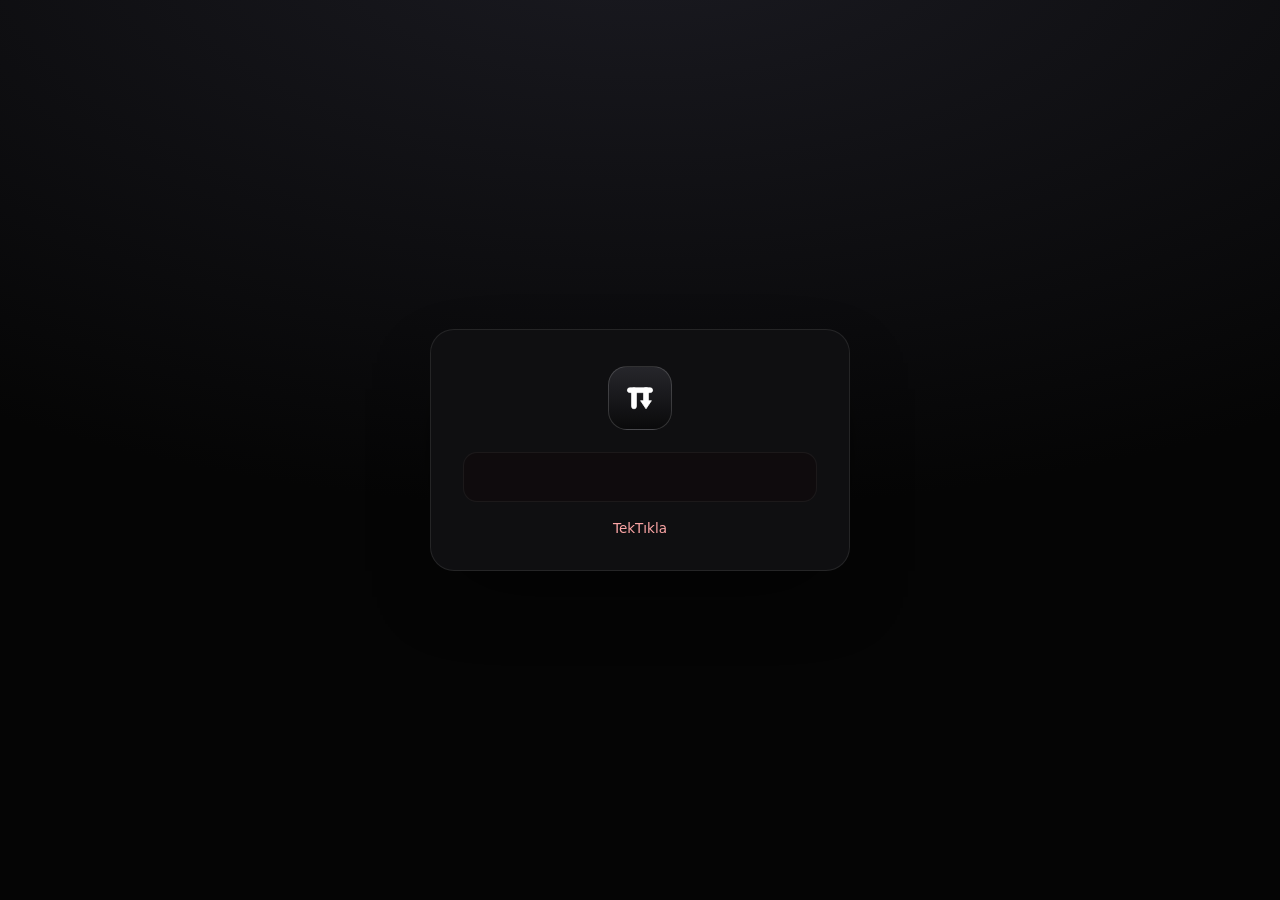
<file: tektikla/web/auth.html>
<!doctype html>
<!-- TekTıkla: Google/GitHub ile giriş sayfası. Uygulama bu sayfayı sistem tarayıcısında, kendi yerel sunucusundan
     (http://localhost) açar; giriş bitince oturum aynı sunucuya geri gönderilir. Başlangıç verisini sunucu yerleştirir. -->
<html lang="tr">
<head>
<meta charset="utf-8">
<meta name="viewport" content="width=device-width, initial-scale=1">
<meta name="referrer" content="no-referrer">
<title>TekTıkla</title>
<style>
  :root { --bg: #050505; --card: #0f0f11; --line: rgba(255,255,255,.09); --text: #f4f4f5; --muted: #a1a1aa; --ok: #34d399; --err: #fca5a5; color-scheme: dark; }
  * { box-sizing: border-box; margin: 0; }
  html, body { height: 100%; }
  body { display: grid; place-items: center; padding: 24px; background: radial-gradient(1200px 600px at 50% -10%, #1b1b22, var(--bg));
         color: var(--text); font: 15px/1.5 "Segoe UI", system-ui, -apple-system, sans-serif; -webkit-font-smoothing: antialiased; }
  main { width: min(420px, 100%); padding: 36px 32px 30px; border-radius: 24px; background: var(--card); border: 1px solid var(--line);
         box-shadow: 0 30px 80px -30px rgba(0,0,0,.8); text-align: center; animation: rise .45s cubic-bezier(.22,1,.36,1) both; }
  @keyframes rise { from { opacity: 0; transform: translateY(14px); } }
  .logo { width: 64px; height: 64px; margin: 0 auto 18px; border-radius: 19px; display: grid; place-items: center;
          background: linear-gradient(180deg, #26262b, #0a0a0b); border: 1px solid rgba(255,255,255,.16); }
  .logo svg { width: 36px; height: 36px; fill: #fff; stroke: #fff; stroke-width: .5; stroke-linejoin: round; }
  h1 { font-size: 22px; font-weight: 700; letter-spacing: -.3px; margin-bottom: 22px; }
  button { width: 100%; height: 50px; display: flex; align-items: center; justify-content: center; gap: 12px; border-radius: 14px;
           border: 1px solid var(--line); font: 600 15px "Segoe UI", system-ui, sans-serif; cursor: pointer;
           transition: transform .2s cubic-bezier(.22,1,.36,1), filter .2s, opacity .2s; }
  button:hover:not(:disabled) { transform: translateY(-2px); filter: brightness(1.05); }
  button:disabled { opacity: .6; cursor: default; }
  button.google { background: #fff; color: #1f1f1f; border-color: #dadce0; }
  button.github { background: #24292f; color: #fff; }
  button svg { width: 20px; height: 20px; flex: none; }
  .msg { min-height: 22px; margin-top: 16px; color: var(--muted); font-size: 13.5px; }
  .msg.err { color: var(--err); }
  .done { display: none; }
  .done .check { width: 64px; height: 64px; margin: 0 auto 16px; border-radius: 50%; display: grid; place-items: center;
                 background: var(--ok); color: #04130c; animation: pop .4s cubic-bezier(.22,1,.36,1) both; }
  .done .check svg { width: 32px; height: 32px; fill: none; stroke: currentColor; stroke-width: 3; stroke-linecap: round; stroke-linejoin: round; }
  @keyframes pop { from { transform: scale(.6); opacity: 0; } }
  .done p { color: var(--muted); }
  body.ok .start { display: none; }
  body.ok .done { display: block; }
</style>
</head>
<body>
<main>
  <div class="start">
    <div class="logo"><svg viewBox="0 0 24 24"><rect x="3.6" y="5.2" width="16.8" height="3.2" rx="1.6"/><rect x="6.4" y="5.2" width="3.2" height="14" rx="1.6"/><rect x="14.4" y="5.2" width="3.2" height="9.4" rx="1"/><path d="M12.4 13.8h7.2L16 19.2z"/></svg></div>
    <h1 id="title"></h1>
    <button id="go" disabled></button>
    <p class="msg" id="msg"></p>
  </div>
  <div class="done">
    <div class="check"><svg viewBox="0 0 24 24"><path d="M20 6L9 17l-5-5"/></svg></div>
    <h1 id="doneTitle"></h1>
    <p id="doneText"></p>
  </div>
</main>
<script type="module">
const BOOT = /*BOOT*/null;
const T = (s) => (BOOT && BOOT.text && BOOT.text[s]) || s;
const $ = (id) => document.getElementById(id);
const ICONS = {
  google: '<svg viewBox="0 0 48 48"><path fill="#EA4335" d="M24 9.5c3.54 0 6.71 1.22 9.21 3.6l6.85-6.85C35.9 2.38 30.47 0 24 0 14.62 0 6.51 5.38 2.56 13.22l7.98 6.19C12.43 13.72 17.74 9.5 24 9.5z"/><path fill="#4285F4" d="M46.98 24.55c0-1.57-.15-3.09-.38-4.55H24v9.02h12.94c-.58 2.96-2.26 5.48-4.78 7.18l7.73 6c4.51-4.18 7.09-10.36 7.09-17.65z"/><path fill="#FBBC05" d="M10.53 28.59c-.48-1.45-.76-2.99-.76-4.59s.27-3.14.76-4.59l-7.98-6.19C.92 16.46 0 20.12 0 24c0 3.88.92 7.54 2.56 10.78l7.97-6.19z"/><path fill="#34A853" d="M24 48c6.48 0 11.93-2.13 15.89-5.81l-7.73-6c-2.15 1.45-4.92 2.3-8.16 2.3-6.26 0-11.57-4.22-13.47-9.91l-7.98 6.19C6.51 42.62 14.62 48 24 48z"/></svg>',
  github: '<svg viewBox="0 0 24 24" fill="currentColor"><path d="M12 .5C5.65.5.5 5.65.5 12a11.5 11.5 0 0 0 7.86 10.92c.58.1.79-.25.79-.56v-2c-3.2.7-3.87-1.36-3.87-1.36-.52-1.33-1.28-1.69-1.28-1.69-1.04-.71.08-.7.08-.7 1.15.08 1.76 1.19 1.76 1.19 1.03 1.76 2.69 1.25 3.35.96.1-.75.4-1.25.73-1.54-2.55-.29-5.24-1.28-5.24-5.69 0-1.26.45-2.29 1.19-3.09-.12-.29-.52-1.46.11-3.05 0 0 .97-.31 3.17 1.18a11 11 0 0 1 5.77 0c2.2-1.49 3.17-1.18 3.17-1.18.63 1.59.23 2.76.11 3.05.74.8 1.19 1.83 1.19 3.09 0 4.42-2.69 5.39-5.26 5.68.41.36.78 1.06.78 2.14v3.17c0 .31.21.67.8.56A11.5 11.5 0 0 0 23.5 12C23.5 5.65 18.35.5 12 .5z"/></svg>',
};

function fail(text) {
  $("msg").className = "msg err";
  $("msg").textContent = text;
}

if (!BOOT) {
  fail("TekTıkla");
} else {
  document.documentElement.lang = BOOT.lang || "tr";
  if (BOOT.rtl) document.documentElement.dir = "rtl";
  const google = BOOT.provider === "google";
  $("title").textContent = T("TekTıkla'ya giriş");
  $("doneTitle").textContent = T("Giriş yapıldı");
  $("doneText").textContent = T("TekTıkla'ya dönebilirsin; bu sekmeyi kapatabilirsin.");
  const go = $("go");
  const label = T(google ? "Google ile devam et" : "GitHub ile devam et");
  go.className = google ? "google" : "github";
  go.innerHTML = ICONS[google ? "google" : "github"];  // sabit, güvenilir içerik
  go.append(document.createTextNode(label));
  try {
    const base = `https://www.gstatic.com/firebasejs/${BOOT.sdk}`;
    const { initializeApp } = await import(`${base}/firebase-app.js`);
    const fa = await import(`${base}/firebase-auth.js`);
    const auth = fa.getAuth(initializeApp(BOOT.config));
    if (BOOT.config.emulator) fa.connectAuthEmulator(auth, BOOT.config.emulator, { disableWarnings: true });
    await fa.setPersistence(auth, fa.inMemoryPersistence);  // tarayıcıda oturum bırakılmaz
    go.disabled = false;
    // açılır pencere engellenmesin diye giriş kullanıcının tıklamasıyla başlar
    go.addEventListener("click", async () => {
      go.disabled = true;
      $("msg").className = "msg";
      $("msg").textContent = T("Giriş yapılıyor…");
      try {
        const provider = google ? new fa.GoogleAuthProvider() : new fa.GithubAuthProvider();
        if (google) provider.setCustomParameters({ prompt: "select_account" });
        const result = await fa.signInWithPopup(auth, provider);
        const user = result.user;
        const info = fa.getAdditionalUserInfo(result);
        const body = { nonce: BOOT.nonce, providerId: google ? "google.com" : "github.com",
                       idToken: await user.getIdToken(), refreshToken: user.refreshToken,
                       isNewUser: !!(info && info.isNewUser) };  // ilk girişte hoş geldin e-postası
        const r = await fetch("/auth/done", { method: "POST", headers: { "Content-Type": "application/json" }, body: JSON.stringify(body) });
        if (!r.ok) throw Object.assign(new Error("expired"), { code: "expired" });
        document.body.classList.add("ok");
        setTimeout(() => window.close(), 1200);
      } catch (e) {
        const code = (e && e.code) || "";
        fail(code === "auth/popup-blocked" ? T("Açılır pencere engellendi; düğmeye yeniden bas.")
          : code === "auth/account-exists-with-different-credential" ? T("Bu e-postayla başka bir yöntemle kayıt olmuşsun; o yöntemle giriş yap.")
          : code === "auth/operation-not-allowed" ? T("Bu giriş yöntemi henüz açılmamış.")
          : code === "auth/popup-closed-by-user" || code === "auth/cancelled-popup-request" ? T("Giriş penceresi kapatıldı.")
          : code === "expired" ? T("Bu bağlantının süresi doldu. TekTıkla'dan yeniden deneyin.")
          : `${T("Giriş yapılamadı")}${code ? ` (${code})` : ""}`);
        go.disabled = false;
        go.lastChild.textContent = T("Tekrar dene");
      }
    });
  } catch (e) {
    fail(`${T("Giriş yapılamadı")} (${(e && e.message) || "SDK"})`);
  }
}
</script>
</body>
</html>
</file>
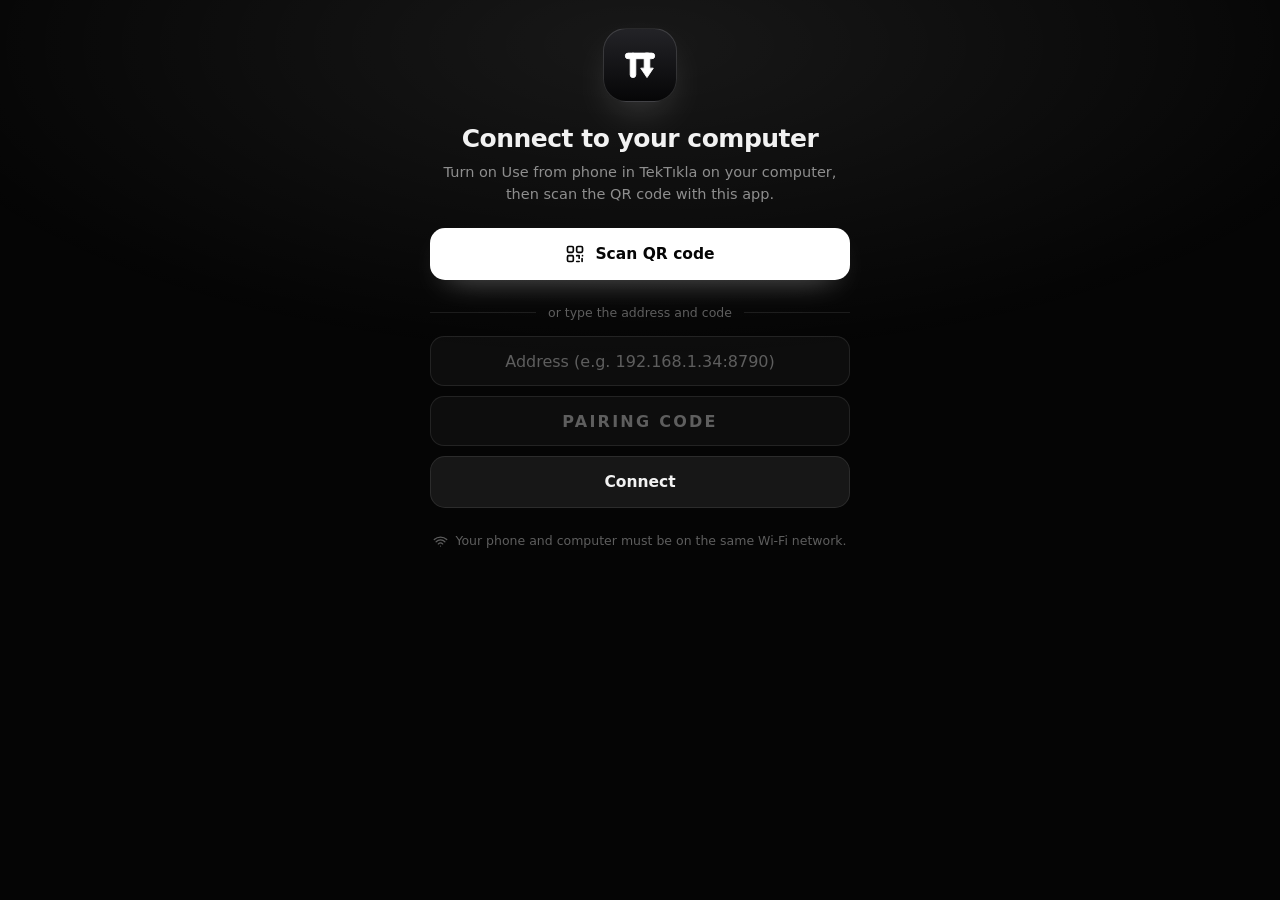
<file: android/app/src/main/assets/start.html>
<!doctype html>
<html lang="tr">
<head>
<meta charset="utf-8">
<meta name="viewport" content="width=device-width, initial-scale=1, viewport-fit=cover">
<title>TekTıkla</title>
<!-- Android uygulamasının karşılama sayfası: bilgisayara bağlanma (MainActivity.page ?s=durum ile açar) -->
<style>
  :root { --bg: #050505; --panel: rgba(255, 255, 255, .035); --panel-2: rgba(255, 255, 255, .075); --border: rgba(255, 255, 255, .09);
    --border-strong: rgba(255, 255, 255, .2); --text: #F2F2F2; --muted: #8E8E8E; --faint: #5E5E5E; --err: #FFA3A6;
    --ease: cubic-bezier(.22, 1, .36, 1); }
  * { box-sizing: border-box; margin: 0; padding: 0; }
  html, body { min-height: 100%; }
  body { display: grid; place-items: center; padding: 28px 18px; background: var(--bg); color: var(--text);
    font: 15px/1.5 system-ui, -apple-system, "Segoe UI", Roboto, sans-serif; -webkit-tap-highlight-color: transparent; overflow-x: hidden; }
  .glow { position: fixed; top: -30vh; left: 50%; width: 120vw; height: 70vh; transform: translateX(-50%); pointer-events: none;
    background: radial-gradient(closest-side, rgba(255, 255, 255, .08), transparent); }
  main { position: relative; width: min(420px, 100%); text-align: center; animation: rise .5s var(--ease); }
  @keyframes rise { from { opacity: 0; transform: translateY(14px); } }
  .logo { width: 74px; height: 74px; margin: 0 auto 22px; border-radius: 23px; display: grid; place-items: center;
    background: linear-gradient(180deg, #232327, #060607); border: 1px solid rgba(255, 255, 255, .14);
    box-shadow: 0 16px 44px -18px rgba(255, 255, 255, .35); }
  .logo svg { width: 42px; height: 42px; fill: #fff; stroke: #fff; stroke-width: .5; stroke-linejoin: round; }
  h1 { margin-bottom: 8px; font-size: 25px; font-weight: 800; letter-spacing: -.02em; line-height: 1.2; }
  p { color: var(--muted); font-size: 14.5px; }
  .spin { width: 44px; height: 44px; margin: 4px auto 22px; border-radius: 50%; border: 3px solid var(--panel-2);
    border-top-color: #fff; animation: spin .9s linear infinite; }
  @keyframes spin { to { transform: rotate(360deg); } }
  .acts { margin-top: 22px; }
  .btn { display: flex; align-items: center; justify-content: center; gap: 10px; width: 100%; height: 52px; margin-top: 10px;
    border-radius: 15px; border: 1px solid var(--border); background: var(--panel-2); color: var(--text);
    font: 650 15.5px system-ui, sans-serif; transition: transform .15s var(--ease); }
  .btn.primary { background: #fff; color: #050505; border: 0; box-shadow: 0 12px 32px -18px rgba(255, 255, 255, .6); }
  .btn:active { transform: scale(.97); }
  .btn svg { width: 20px; height: 20px; fill: none; stroke: currentColor; stroke-width: 2; stroke-linecap: round; stroke-linejoin: round; }
  .or { display: flex; align-items: center; gap: 12px; margin: 24px 0 4px; color: var(--faint); font-size: 12.5px; }
  .or::before, .or::after { content: ""; flex: 1; height: 1px; background: var(--border); }
  input { width: 100%; height: 50px; margin-top: 10px; padding: 0 16px; border-radius: 14px; border: 1px solid var(--border);
    background: var(--panel); color: var(--text); font: 16px system-ui, sans-serif; outline: none; transition: border-color .2s; }
  input:focus { border-color: var(--border-strong); }
  input::placeholder { color: var(--faint); }
  #code { text-align: center; font-weight: 700; letter-spacing: .14em; text-transform: uppercase; }
  #addr { text-align: center; }
  .err { margin-top: 14px; color: var(--err); font-size: 13.5px; }
  .note { display: flex; align-items: center; justify-content: center; gap: 7px; margin-top: 24px; color: var(--faint); font-size: 12.5px; }
  .note svg { width: 15px; height: 15px; flex: none; fill: none; stroke: currentColor; stroke-width: 2; stroke-linecap: round; }
  .hidden { display: none !important; }
</style>
</head>
<body>
<div class="glow"></div>
<main>
  <div class="logo"><svg viewBox="0 0 24 24"><rect x="3.6" y="5.2" width="16.8" height="3.2" rx="1.6"/><rect x="6.4" y="5.2" width="3.2" height="14" rx="1.6"/><rect x="14.4" y="5.2" width="3.2" height="9.4" rx="1"/><path d="M12.4 13.8h7.2L16 19.2z"/></svg></div>
  <div class="spin hidden" id="busy"></div>
  <h1 id="title"></h1>
  <p id="text"></p>
  <p class="err hidden" id="err"></p>
  <div class="acts" id="acts">
    <button class="btn hidden" id="retry"><svg viewBox="0 0 24 24"><path d="M21 12a9 9 0 1 1-2.6-6.4L21 8"/><path d="M21 3v5h-5"/></svg><span data-t="retry"></span></button>
    <button class="btn primary" id="scan"><svg viewBox="0 0 24 24"><rect x="3" y="3" width="7" height="7" rx="1.5"/><rect x="14" y="3" width="7" height="7" rx="1.5"/><rect x="3" y="14" width="7" height="7" rx="1.5"/><path d="M14 14h3v3M21 14v.01M14 21h3M20.5 17.5V21"/></svg><span data-t="scan"></span></button>
    <div class="or"><span data-t="or"></span></div>
    <input id="addr" inputmode="url" autocomplete="off" spellcheck="false" autocapitalize="off">
    <input id="code" maxlength="11" autocomplete="off" spellcheck="false" autocapitalize="characters">
    <button class="btn" id="go"><span data-t="connect"></span></button>
  </div>
  <div class="note"><svg viewBox="0 0 24 24"><path d="M2 8.8a15 15 0 0 1 20 0M5 12.4a10 10 0 0 1 14 0M8.5 15.9a5 5 0 0 1 7 0"/><path d="M12 19.3h.01"/></svg><span data-t="note"></span></div>
</main>
<script>
"use strict";
// "Telefondan kullan" adı her dilde bilgisayardaki arayüzle aynı yazılır
const T = {
  tr: { first_title: "Bilgisayarına bağlan", first_text: "Bilgisayardaki TekTıkla'da Telefondan kullan'ı aç, sonra QR kodu bu uygulamayla okut.", scan: "QR kodu tara", or: "ya da adresi ve kodu yaz", addr_ph: "Adres (ör. 192.168.1.34:8790)", code_ph: "Bağlanma kodu", connect: "Bağlan", note: "Telefon ve bilgisayar aynı Wi-Fi ağında olmalı.", connecting: "Bilgisayara bağlanılıyor…", searching_title: "Bilgisayar aranıyor…", searching_text: "Bilgisayarın ağdaki adresi değişmiş olabilir; aynı Wi-Fi'de aranıyor.", net_title: "Bilgisayara ulaşılamadı", net_text: "Bilgisayarda TekTıkla ve Telefondan kullan açık mı? Telefon aynı Wi-Fi'de mi?", retry: "Tekrar dene", key_title: "Bağlanma kodu değişmiş", key_text: "Bilgisayardaki Telefondan kullan penceresindeki yeni QR kodu okut.", wifi_title: "Wi-Fi'ye bağlan", wifi_text: "Telefonu bilgisayarla aynı Wi-Fi ağına bağla, sonra tekrar dene.", bad: "Adres ya da kod hatalı. Kod 10 karakterdir.", badqr: "Bu bir TekTıkla QR kodu değil. Bilgisayardaki Telefondan kullan penceresindeki kodu okut." },
  en: { first_title: "Connect to your computer", first_text: "Turn on Use from phone in TekTıkla on your computer, then scan the QR code with this app.", scan: "Scan QR code", or: "or type the address and code", addr_ph: "Address (e.g. 192.168.1.34:8790)", code_ph: "Pairing code", connect: "Connect", note: "Your phone and computer must be on the same Wi-Fi network.", connecting: "Connecting to your computer…", searching_title: "Looking for your computer…", searching_text: "Its address on the network may have changed; searching on the same Wi-Fi.", net_title: "Can't reach your computer", net_text: "Is TekTıkla open with Use from phone turned on? Is your phone on the same Wi-Fi?", retry: "Try again", key_title: "The pairing code has changed", key_text: "Scan the new QR code in the Use from phone window on your computer.", wifi_title: "Connect to Wi-Fi", wifi_text: "Connect your phone to the same Wi-Fi network as your computer, then try again.", bad: "The address or code is wrong. The code has 10 characters.", badqr: "This isn't a TekTıkla QR code. Scan the code in the Use from phone window on your computer." },
  es: { first_title: "Conéctate a tu ordenador", first_text: "Activa Usar desde el teléfono en TekTıkla en tu ordenador y escanea el código QR con esta app.", scan: "Escanear código QR", or: "o escribe la dirección y el código", addr_ph: "Dirección (p. ej. 192.168.1.34:8790)", code_ph: "Código de vinculación", connect: "Conectar", note: "El teléfono y el ordenador deben estar en la misma red Wi-Fi.", connecting: "Conectando con tu ordenador…", searching_title: "Buscando tu ordenador…", searching_text: "Puede que su dirección en la red haya cambiado; buscando en la misma Wi-Fi.", net_title: "No se puede acceder al ordenador", net_text: "¿Está abierto TekTıkla con Usar desde el teléfono activado? ¿Está el teléfono en la misma Wi-Fi?", retry: "Reintentar", key_title: "El código de vinculación ha cambiado", key_text: "Escanea el nuevo código QR de la ventana Usar desde el teléfono en tu ordenador.", wifi_title: "Conéctate a una red Wi-Fi", wifi_text: "Conecta el teléfono a la misma red Wi-Fi que el ordenador y vuelve a intentarlo.", bad: "La dirección o el código no son correctos. El código tiene 10 caracteres.", badqr: "Este no es un código QR de TekTıkla. Escanea el de la ventana Usar desde el teléfono en tu ordenador." },
  pt: { first_title: "Conecte-se ao seu computador", first_text: "Ative Usar pelo celular no TekTıkla do seu computador e escaneie o QR code com este app.", scan: "Escanear QR code", or: "ou digite o endereço e o código", addr_ph: "Endereço (ex.: 192.168.1.34:8790)", code_ph: "Código de conexão", connect: "Conectar", note: "O celular e o computador precisam estar na mesma rede Wi-Fi.", connecting: "Conectando ao computador…", searching_title: "Procurando o computador…", searching_text: "O endereço dele na rede pode ter mudado; procurando na mesma Wi-Fi.", net_title: "Não foi possível acessar o computador", net_text: "O TekTıkla está aberto com Usar pelo celular ativado? O celular está na mesma Wi-Fi?", retry: "Tentar de novo", key_title: "O código de conexão mudou", key_text: "Escaneie o novo QR code na janela Usar pelo celular do computador.", wifi_title: "Conecte-se ao Wi-Fi", wifi_text: "Conecte o celular à mesma rede Wi-Fi do computador e tente de novo.", bad: "Endereço ou código incorreto. O código tem 10 caracteres.", badqr: "Este não é um QR code do TekTıkla. Escaneie o da janela Usar pelo celular no computador." },
  fr: { first_title: "Connecte-toi à ton ordinateur", first_text: "Active Utiliser depuis le téléphone dans TekTıkla sur ton ordinateur, puis scanne le QR code avec cette appli.", scan: "Scanner le QR code", or: "ou saisis l’adresse et le code", addr_ph: "Adresse (ex. 192.168.1.34:8790)", code_ph: "Code d’association", connect: "Se connecter", note: "Le téléphone et l’ordinateur doivent être sur le même réseau Wi-Fi.", connecting: "Connexion à ton ordinateur…", searching_title: "Recherche de ton ordinateur…", searching_text: "Son adresse sur le réseau a peut-être changé ; recherche sur le même Wi-Fi.", net_title: "Ordinateur injoignable", net_text: "TekTıkla est-il ouvert avec Utiliser depuis le téléphone activé ? Le téléphone est-il sur le même Wi-Fi ?", retry: "Réessayer", key_title: "Le code d’association a changé", key_text: "Scanne le nouveau QR code dans la fenêtre Utiliser depuis le téléphone de ton ordinateur.", wifi_title: "Connecte-toi au Wi-Fi", wifi_text: "Connecte le téléphone au même réseau Wi-Fi que l’ordinateur, puis réessaie.", bad: "Adresse ou code incorrect. Le code comporte 10 caractères.", badqr: "Ce n’est pas un QR code TekTıkla. Scanne celui de la fenêtre Utiliser depuis le téléphone sur ton ordinateur." },
  de: { first_title: "Mit deinem Computer verbinden", first_text: "Aktiviere in TekTıkla auf deinem Computer „Vom Handy nutzen“ und scanne dann den QR-Code mit dieser App.", scan: "QR-Code scannen", or: "oder Adresse und Code eingeben", addr_ph: "Adresse (z. B. 192.168.1.34:8790)", code_ph: "Kopplungscode", connect: "Verbinden", note: "Handy und Computer müssen im selben WLAN sein.", connecting: "Verbindung zum Computer wird hergestellt…", searching_title: "Computer wird gesucht…", searching_text: "Seine Adresse im Netzwerk hat sich vielleicht geändert; es wird im selben WLAN gesucht.", net_title: "Computer nicht erreichbar", net_text: "Ist TekTıkla mit „Vom Handy nutzen“ geöffnet? Ist das Handy im selben WLAN?", retry: "Erneut versuchen", key_title: "Der Kopplungscode hat sich geändert", key_text: "Scanne den neuen QR-Code im Fenster „Vom Handy nutzen“ auf deinem Computer.", wifi_title: "Mit WLAN verbinden", wifi_text: "Verbinde das Handy mit demselben WLAN wie den Computer und versuche es erneut.", bad: "Adresse oder Code ist falsch. Der Code hat 10 Zeichen.", badqr: "Das ist kein TekTıkla-QR-Code. Scanne den Code im Fenster „Vom Handy nutzen“ auf deinem Computer." },
  ru: { first_title: "Подключись к компьютеру", first_text: "Включи «Использовать с телефона» в TekTıkla на компьютере и отсканируй QR-код этим приложением.", scan: "Сканировать QR-код", or: "или введи адрес и код", addr_ph: "Адрес (напр. 192.168.1.34:8790)", code_ph: "Код подключения", connect: "Подключиться", note: "Телефон и компьютер должны быть в одной сети Wi-Fi.", connecting: "Подключение к компьютеру…", searching_title: "Поиск компьютера…", searching_text: "Возможно, его адрес в сети изменился; ищем в той же сети Wi-Fi.", net_title: "Компьютер недоступен", net_text: "Открыт ли TekTıkla с включённым «Использовать с телефона»? Телефон в той же сети Wi-Fi?", retry: "Повторить", key_title: "Код подключения изменился", key_text: "Отсканируй новый QR-код в окне «Использовать с телефона» на компьютере.", wifi_title: "Подключись к Wi-Fi", wifi_text: "Подключи телефон к той же сети Wi-Fi, что и компьютер, и попробуй снова.", bad: "Неверный адрес или код. Код состоит из 10 символов.", badqr: "Это не QR-код TekTıkla. Отсканируй код в окне «Использовать с телефона» на компьютере." },
  ar: { first_title: "اتصل بحاسوبك", first_text: "فعّل «الاستخدام من الهاتف» في TekTıkla على حاسوبك، ثم امسح رمز QR بهذا التطبيق.", scan: "مسح رمز QR", or: "أو اكتب العنوان والرمز", addr_ph: "العنوان (مثل 192.168.1.34:8790)", code_ph: "رمز الاقتران", connect: "اتصال", note: "يجب أن يكون الهاتف والحاسوب على شبكة Wi-Fi نفسها.", connecting: "جارٍ الاتصال بحاسوبك…", searching_title: "جارٍ البحث عن حاسوبك…", searching_text: "ربما تغيّر عنوانه على الشبكة؛ جارٍ البحث في شبكة Wi-Fi نفسها.", net_title: "تعذّر الوصول إلى الحاسوب", net_text: "هل TekTıkla مفتوح مع تفعيل «الاستخدام من الهاتف»؟ هل الهاتف على شبكة Wi-Fi نفسها؟", retry: "إعادة المحاولة", key_title: "تغيّر رمز الاقتران", key_text: "امسح رمز QR الجديد في نافذة «الاستخدام من الهاتف» على حاسوبك.", wifi_title: "اتصل بشبكة Wi-Fi", wifi_text: "صِل الهاتف بشبكة Wi-Fi نفسها التي يتصل بها الحاسوب، ثم أعد المحاولة.", bad: "العنوان أو الرمز غير صحيح. يتكون الرمز من 10 أحرف.", badqr: "هذا ليس رمز QR الخاص بـ TekTıkla. امسح الرمز الموجود في نافذة «الاستخدام من الهاتف» على حاسوبك." },
  hi: { first_title: "अपने कंप्यूटर से जुड़ें", first_text: "कंप्यूटर पर TekTıkla में “फ़ोन से इस्तेमाल करें” चालू करें, फिर इस ऐप से QR कोड स्कैन करें।", scan: "QR कोड स्कैन करें", or: "या पता और कोड लिखें", addr_ph: "पता (जैसे 192.168.1.34:8790)", code_ph: "जोड़ने का कोड", connect: "जुड़ें", note: "फ़ोन और कंप्यूटर एक ही Wi-Fi नेटवर्क पर होने चाहिए।", connecting: "कंप्यूटर से जुड़ रहे हैं…", searching_title: "कंप्यूटर खोजा जा रहा है…", searching_text: "नेटवर्क पर इसका पता बदल गया हो सकता है; उसी Wi-Fi पर खोजा जा रहा है।", net_title: "कंप्यूटर तक नहीं पहुँच सके", net_text: "क्या TekTıkla “फ़ोन से इस्तेमाल करें” चालू करके खुला है? क्या फ़ोन उसी Wi-Fi पर है?", retry: "फिर कोशिश करें", key_title: "जोड़ने का कोड बदल गया है", key_text: "कंप्यूटर पर “फ़ोन से इस्तेमाल करें” विंडो में नया QR कोड स्कैन करें।", wifi_title: "Wi-Fi से जुड़ें", wifi_text: "फ़ोन को कंप्यूटर वाले Wi-Fi नेटवर्क से जोड़ें, फिर दोबारा कोशिश करें।", bad: "पता या कोड गलत है। कोड 10 अक्षरों का होता है।", badqr: "यह TekTıkla का QR कोड नहीं है। कंप्यूटर पर “फ़ोन से इस्तेमाल करें” विंडो वाला कोड स्कैन करें।" },
  id: { first_title: "Hubungkan ke komputermu", first_text: "Aktifkan Gunakan dari ponsel di TekTıkla pada komputer, lalu pindai kode QR dengan aplikasi ini.", scan: "Pindai kode QR", or: "atau ketik alamat dan kode", addr_ph: "Alamat (mis. 192.168.1.34:8790)", code_ph: "Kode penyambungan", connect: "Hubungkan", note: "Ponsel dan komputer harus berada di jaringan Wi-Fi yang sama.", connecting: "Menghubungkan ke komputer…", searching_title: "Mencari komputer…", searching_text: "Alamatnya di jaringan mungkin berubah; mencari di Wi-Fi yang sama.", net_title: "Komputer tidak terjangkau", net_text: "Apakah TekTıkla terbuka dengan Gunakan dari ponsel aktif? Apakah ponsel di Wi-Fi yang sama?", retry: "Coba lagi", key_title: "Kode penyambungan berubah", key_text: "Pindai kode QR baru di jendela Gunakan dari ponsel pada komputer.", wifi_title: "Sambungkan ke Wi-Fi", wifi_text: "Sambungkan ponsel ke jaringan Wi-Fi yang sama dengan komputer, lalu coba lagi.", bad: "Alamat atau kode salah. Kode terdiri dari 10 karakter.", badqr: "Ini bukan kode QR TekTıkla. Pindai kode di jendela Gunakan dari ponsel pada komputer." },
  zh: { first_title: "连接到你的电脑", first_text: "在电脑上的 TekTıkla 中打开“从手机使用”，然后用本应用扫描二维码。", scan: "扫描二维码", or: "或输入地址和配对码", addr_ph: "地址（例如 192.168.1.34:8790）", code_ph: "配对码", connect: "连接", note: "手机和电脑必须连接同一个 Wi-Fi 网络。", connecting: "正在连接电脑…", searching_title: "正在查找电脑…", searching_text: "电脑在网络中的地址可能已变化，正在同一 Wi-Fi 中查找。", net_title: "无法连接到电脑", net_text: "TekTıkla 是否已打开并开启“从手机使用”？手机是否连接同一 Wi-Fi？", retry: "重试", key_title: "配对码已更改", key_text: "请扫描电脑上“从手机使用”窗口中的新二维码。", wifi_title: "连接 Wi-Fi", wifi_text: "请将手机连接到与电脑相同的 Wi-Fi 网络，然后重试。", bad: "地址或配对码不正确。配对码为 10 个字符。", badqr: "这不是 TekTıkla 的二维码。请扫描电脑上“从手机使用”窗口中的二维码。" },
  ja: { first_title: "パソコンに接続", first_text: "パソコンの TekTıkla で「スマホから使う」をオンにして、このアプリで QR コードを読み取ってください。", scan: "QR コードを読み取る", or: "またはアドレスとコードを入力", addr_ph: "アドレス（例: 192.168.1.34:8790）", code_ph: "ペアリングコード", connect: "接続", note: "スマホとパソコンは同じ Wi-Fi に接続している必要があります。", connecting: "パソコンに接続しています…", searching_title: "パソコンを探しています…", searching_text: "ネットワーク上のアドレスが変わった可能性があります。同じ Wi-Fi 内を探しています。", net_title: "パソコンに接続できません", net_text: "TekTıkla が開いていて「スマホから使う」がオンになっていますか？スマホは同じ Wi-Fi にありますか？", retry: "再試行", key_title: "ペアリングコードが変更されました", key_text: "パソコンの「スマホから使う」ウィンドウにある新しい QR コードを読み取ってください。", wifi_title: "Wi-Fi に接続", wifi_text: "スマホをパソコンと同じ Wi-Fi に接続してから、もう一度お試しください。", bad: "アドレスまたはコードが正しくありません。コードは 10 文字です。", badqr: "これは TekTıkla の QR コードではありません。パソコンの「スマホから使う」ウィンドウのコードを読み取ってください。" },
  ko: { first_title: "컴퓨터에 연결", first_text: "컴퓨터의 TekTıkla에서 '휴대폰에서 사용'을 켠 다음 이 앱으로 QR 코드를 스캔하세요.", scan: "QR 코드 스캔", or: "또는 주소와 코드 입력", addr_ph: "주소 (예: 192.168.1.34:8790)", code_ph: "연결 코드", connect: "연결", note: "휴대폰과 컴퓨터가 같은 Wi-Fi 네트워크에 있어야 합니다.", connecting: "컴퓨터에 연결하는 중…", searching_title: "컴퓨터를 찾는 중…", searching_text: "네트워크 주소가 바뀌었을 수 있어 같은 Wi-Fi에서 찾고 있습니다.", net_title: "컴퓨터에 연결할 수 없음", net_text: "TekTıkla가 열려 있고 '휴대폰에서 사용'이 켜져 있나요? 휴대폰이 같은 Wi-Fi에 있나요?", retry: "다시 시도", key_title: "연결 코드가 변경됨", key_text: "컴퓨터의 '휴대폰에서 사용' 창에 있는 새 QR 코드를 스캔하세요.", wifi_title: "Wi-Fi에 연결", wifi_text: "휴대폰을 컴퓨터와 같은 Wi-Fi 네트워크에 연결한 다음 다시 시도하세요.", bad: "주소 또는 코드가 올바르지 않습니다. 코드는 10자입니다.", badqr: "TekTıkla QR 코드가 아닙니다. 컴퓨터의 '휴대폰에서 사용' 창에 있는 코드를 스캔하세요." },
};
// durum → [başlık, açıklama, görünüm]; görünüm: busy = bekleniyor, retry = "Tekrar dene" öne çıkar
const VIEWS = {
  first: ["first_title", "first_text", ""], connecting: ["connecting", "", "busy"], searching: ["searching_title", "searching_text", "busy"],
  net: ["net_title", "net_text", "retry"], key: ["key_title", "key_text", ""], wifi: ["wifi_title", "wifi_text", "retry"],
  bad: ["first_title", "first_text", ""], badqr: ["first_title", "first_text", ""],
};
const $ = (id) => document.getElementById(id);
const app = window.TekTiklaAndroid;
const lang = (navigator.language || "en").toLowerCase().slice(0, 2);
const t = T[lang === "in" ? "id" : lang] || T.en;
document.documentElement.lang = lang;
if (lang === "ar") document.documentElement.dir = "rtl";
document.querySelectorAll("[data-t]").forEach((el) => { el.textContent = t[el.dataset.t]; });
$("addr").placeholder = t.addr_ph;
$("code").placeholder = t.code_ph;

function show(state) {
  const [title, text, mode] = VIEWS[state] || VIEWS.first;
  $("title").textContent = t[title];
  $("text").textContent = text ? t[text] : "";
  $("text").classList.toggle("hidden", !text);
  $("busy").classList.toggle("hidden", mode !== "busy");
  $("acts").classList.toggle("hidden", mode === "busy");
  $("retry").classList.toggle("hidden", mode !== "retry");
  $("retry").classList.toggle("primary", mode === "retry");
  $("scan").classList.toggle("primary", mode !== "retry");
  $("err").textContent = state === "bad" || state === "badqr" ? t[state] : "";
  $("err").classList.toggle("hidden", !$("err").textContent);
}

$("code").addEventListener("input", (e) => {
  const c = e.target.value.toUpperCase().replace(/[^A-Z0-9]/g, "").slice(0, 10);
  e.target.value = c.length > 5 ? c.slice(0, 5) + "-" + c.slice(5) : c;
});
$("scan").addEventListener("click", () => app && app.scan());
$("retry").addEventListener("click", () => { show("connecting"); if (app) app.retry(); });
$("go").addEventListener("click", () => {
  if (!app) return;
  show("connecting");
  app.connect($("addr").value, $("code").value);
});
$("code").addEventListener("keydown", (e) => { if (e.key === "Enter") $("go").click(); });
show(new URLSearchParams(location.search).get("s") || "first");
</script>
</body>
</html>
</file>
<file: tektikla/web/style.css>
/* TekTıkla arayüzü — temalar (Siyah, Kâğıt, Mor, Okyanus), sade kartlar, animasyonlu butonlar */
@font-face { font-family: "Geist"; src: url("fonts/Geist.ttf") format("truetype"); font-weight: 100 900; font-display: block; }
@font-face { font-family: "Instrument Serif"; src: url("fonts/InstrumentSerif-Regular.ttf") format("truetype"); font-weight: 400; font-display: block; }
@font-face { font-family: "Instrument Serif"; src: url("fonts/InstrumentSerif-Italic.ttf") format("truetype"); font-weight: 400; font-style: italic; font-display: block; }

/* ---- Siyah (varsayılan): siyah-beyaz, minimal ---- */
:root, :root[data-theme="mono"] {
  --bg: #050505; --bg-2: #0E0E0E;
  --panel: rgba(255, 255, 255, .028); --panel-2: rgba(255, 255, 255, .055); --panel-solid: #111111;
  --border: rgba(255, 255, 255, .08); --border-strong: rgba(255, 255, 255, .18);
  --text: #F2F2F2; --muted: #8E8E8E; --faint: #5A5A5A;
  --accent: #FFFFFF; --accent-soft: rgba(255, 255, 255, .07); --accent-line: rgba(255, 255, 255, .35);
  --on-accent: #0A0A0A; --chip-text: #EDEDED;
  --grad: linear-gradient(#FFFFFF, #FFFFFF); --grad-text: linear-gradient(180deg, #FFFFFF, #A8A8A8);
  --btn2-bg: rgba(255, 255, 255, .07); --btn2-fg: #F2F2F2; --btn2-border: rgba(255, 255, 255, .14);
  --g1: #FFFFFF; --g2: #DADADA; --g3: #A8A8A8;
  --aurora-1: #FFFFFF; --aurora-2: #FFFFFF; --aurora-3: #FFFFFF; --aurora-op: .035;
  --ok: #8BD6A8; --warn: #E5C07B; --err: #F07A7E; --err-text: #FFA3A6;
  --glow: 0 10px 30px -16px rgba(255, 255, 255, .35);
  --shadow: 0 18px 50px -24px rgba(0, 0, 0, .9);
  color-scheme: dark;
}
/* ---- Kâğıt: açık, kırık beyaz ve siyah ---- */
:root[data-theme="paper"] {
  --bg: #F3F2EE; --bg-2: #E9E7E1;
  --panel: rgba(255, 255, 255, .55); --panel-2: rgba(255, 255, 255, .9); --panel-solid: #FFFFFF;
  --border: rgba(0, 0, 0, .08); --border-strong: rgba(0, 0, 0, .18);
  --text: #141414; --muted: #6B6B6B; --faint: #A0A0A0;
  --accent: #111111; --accent-soft: rgba(0, 0, 0, .05); --accent-line: rgba(0, 0, 0, .35);
  --on-accent: #FFFFFF; --chip-text: #1A1A1A;
  --grad: linear-gradient(#111111, #111111); --grad-text: linear-gradient(180deg, #111111, #555555);
  --btn2-bg: rgba(0, 0, 0, .04); --btn2-fg: #141414; --btn2-border: rgba(0, 0, 0, .12);
  --g1: #111111; --g2: #333333; --g3: #666666;
  --aurora-1: #000000; --aurora-2: #000000; --aurora-3: #000000; --aurora-op: 0;
  --ok: #1E8A55; --warn: #A16A00; --err: #C7343A; --err-text: #C7343A;
  --glow: 0 10px 26px -16px rgba(0, 0, 0, .45);
  --shadow: 0 18px 40px -26px rgba(0, 0, 0, .35);
  color-scheme: light;
}
/* ---- Mor: önceki renkli görünüm ---- */
:root[data-theme="violet"] {
  --bg: #0B0A12; --bg-2: #12111C;
  --panel: rgba(255, 255, 255, .045); --panel-2: rgba(255, 255, 255, .07); --panel-solid: #15131F;
  --border: rgba(255, 255, 255, .08); --border-strong: rgba(255, 255, 255, .16);
  --text: #EEEDF6; --muted: #9C99B4; --faint: #6A6784;
  --accent: #A35BFE; --accent-soft: rgba(124, 92, 255, .14); --accent-line: rgba(124, 92, 255, .5);
  --on-accent: #FFFFFF; --chip-text: #D9CCFF;
  --grad: linear-gradient(135deg, #7C5CFF 0%, #B04CFD 50%, #FF4D8D 100%);
  --grad-text: linear-gradient(135deg, #8B6CFF, #FF4D8D);
  --btn2-bg: linear-gradient(135deg, #18B47B 0%, #2DD4A0 100%); --btn2-fg: #FFFFFF; --btn2-border: transparent;
  --g1: #8B6CFF; --g2: #C04CFD; --g3: #FF4D8D;
  --aurora-1: #6D4BFF; --aurora-2: #E2368A; --aurora-3: #2A7BFF; --aurora-op: .3;
  --ok: #22C58B; --warn: #F5B941; --err: #F2555A; --err-text: #FFA3A6;
  --glow: 0 10px 30px -10px rgba(124, 92, 255, .65);
  --shadow: 0 18px 50px -20px rgba(0, 0, 0, .7);
  color-scheme: dark;
}
/* ---- Okyanus: lacivert ve camgöbeği ---- */
:root[data-theme="ocean"] {
  --bg: #04101A; --bg-2: #081927;
  --panel: rgba(255, 255, 255, .04); --panel-2: rgba(255, 255, 255, .07); --panel-solid: #0B1D2B;
  --border: rgba(160, 220, 255, .09); --border-strong: rgba(160, 220, 255, .2);
  --text: #E8F4FA; --muted: #8AA7B8; --faint: #557284;
  --accent: #38BDF8; --accent-soft: rgba(56, 189, 248, .12); --accent-line: rgba(56, 189, 248, .5);
  --on-accent: #02121C; --chip-text: #BDEBFF;
  --grad: linear-gradient(135deg, #22D3EE 0%, #38BDF8 50%, #818CF8 100%);
  --grad-text: linear-gradient(135deg, #67E8F9, #818CF8);
  --btn2-bg: rgba(56, 189, 248, .1); --btn2-fg: #E8F4FA; --btn2-border: rgba(56, 189, 248, .3);
  --g1: #22D3EE; --g2: #38BDF8; --g3: #818CF8;
  --aurora-1: #0EA5E9; --aurora-2: #6366F1; --aurora-3: #14B8A6; --aurora-op: .22;
  --ok: #34D399; --warn: #FBBF24; --err: #F87171; --err-text: #FCA5A5;
  --glow: 0 10px 30px -12px rgba(56, 189, 248, .55);
  --shadow: 0 18px 50px -20px rgba(0, 0, 0, .7);
  color-scheme: dark;
}
:root {
  --grad-ok: var(--grad);
  --radius: 18px; --radius-sm: 12px;
  --ease: cubic-bezier(.22, 1, .36, 1);
  --font: "Geist", "Segoe UI", system-ui, sans-serif;
  --font-display: "Instrument Serif", Georgia, serif;
}

* { box-sizing: border-box; margin: 0; padding: 0; }
html, body { height: 100%; }
body {
  font-family: var(--font);
  font-size: 14px;
  color: var(--text);
  background: var(--bg);
  overflow: hidden;
  -webkit-font-smoothing: antialiased;
  user-select: none;
}
input, textarea, select { user-select: text; font: inherit; color: inherit; }
button { font: inherit; color: inherit; cursor: pointer; border: 0; background: none; }
.hidden { display: none !important; }
svg.ic { width: 18px; height: 18px; flex: none; stroke: currentColor; fill: none; stroke-width: 2; stroke-linecap: round; stroke-linejoin: round; }

/* ---------- arka plan ışıkları ---------- */
.aurora { position: fixed; inset: 0; z-index: 0; pointer-events: none; overflow: hidden; }
.aurora span { position: absolute; width: 620px; height: 620px; border-radius: 50%; filter: blur(110px); opacity: var(--aurora-op); animation: drift 26s ease-in-out infinite alternate; transition: opacity .6s; }
.aurora span:nth-child(1) { background: var(--aurora-1); top: -260px; left: 180px; }
.aurora span:nth-child(2) { background: var(--aurora-2); bottom: -320px; right: -120px; animation-delay: -9s; }
.aurora span:nth-child(3) { background: var(--aurora-3); top: 35%; left: 45%; width: 420px; height: 420px; animation-delay: -16s; }
@keyframes drift { to { transform: translate(90px, 60px) scale(1.15); } }

/* ---------- yerleşim ---------- */
.app { position: relative; z-index: 1; display: grid; grid-template-columns: 248px 1fr; height: 100vh; }
.sidebar {
  display: flex; flex-direction: column; gap: 6px;
  padding: 22px 14px 16px;
  background: linear-gradient(180deg, rgba(255,255,255,.035), rgba(255,255,255,.01));
  border-right: 1px solid var(--border);
  backdrop-filter: blur(24px);
}
.brand { display: flex; align-items: center; gap: 12px; padding: 4px 10px 22px; }
.logo {
  width: 42px; height: 42px; border-radius: 13px; display: grid; place-items: center;
  background: var(--grad); box-shadow: var(--glow);
  animation: logoPulse 5s ease-in-out infinite;
}
.logo svg { width: 26px; height: 26px; fill: #fff; stroke: #fff; stroke-width: .5; stroke-linejoin: round; }
@keyframes logoPulse { 50% { box-shadow: 0 10px 30px -10px rgba(255, 255, 255, .18); } }
.brand b { font-family: var(--font-display); font-size: 20px; font-weight: 800; letter-spacing: -.3px; display: block; line-height: 1.1; }
.brand small { color: var(--muted); font-size: 12px; }

nav { position: relative; display: flex; flex-direction: column; gap: 4px; }
.nav-item {
  position: relative; z-index: 1;
  display: flex; align-items: center; gap: 12px;
  padding: 11px 14px; border-radius: 12px;
  color: var(--muted); font-weight: 600; text-align: left;
  transition: color .2s, background .2s, transform .2s var(--ease);
}
.nav-item:hover { color: var(--text); background: var(--panel); transform: translateX(3px); }
.nav-item.active { color: var(--text); }
.nav-item.active svg.ic { stroke: url(#gradStroke); }
.nav-item .badge {
  margin-left: auto; min-width: 22px; height: 20px; padding: 0 7px; border-radius: 10px;
  font-size: 11px; font-weight: 700; display: grid; place-items: center;
  background: var(--grad); color: var(--on-accent); box-shadow: var(--glow);
  animation: pop .35s var(--ease);
}
.nav-item .tag {
  margin-left: auto; font-size: 10px; font-weight: 800; letter-spacing: .6px; padding: 3px 7px; border-radius: 6px;
  background: var(--accent-soft); border: 1px solid var(--border); color: var(--chip-text);
}
.nav-indicator {
  position: absolute; left: 0; top: 0; right: 0; height: 44px; z-index: 0;
  border-radius: 12px; background: var(--panel-2); border: 1px solid var(--border);
  transition: transform .45s var(--ease);
}
.nav-indicator::before {
  content: ""; position: absolute; left: -14px; top: 11px; width: 4px; height: 22px; border-radius: 0 4px 4px 0;
  background: var(--grad); box-shadow: var(--glow);
}
.side-foot { margin-top: auto; display: flex; flex-direction: column; gap: 8px; padding: 0 6px; }
.side-foot small { color: var(--faint); font-size: 11px; padding-left: 4px; }
.status-chip {
  display: flex; align-items: center; gap: 8px; padding: 9px 11px; border-radius: 11px;
  background: var(--panel); border: 1px solid var(--border); font-size: 12px; color: var(--muted);
}
.status-chip .dot { width: 8px; height: 8px; border-radius: 50%; background: var(--ok); box-shadow: 0 0 10px var(--ok); flex: none; }
.status-chip.busy .dot { background: var(--warn); box-shadow: 0 0 10px var(--warn); animation: blink 1s infinite; }
.status-chip.fail .dot { background: var(--err); box-shadow: 0 0 10px var(--err); }
.status-chip.update { cursor: pointer; color: var(--text); border-color: var(--accent-line); background: var(--accent-soft); }
.status-chip.update .dot { background: var(--accent-2); box-shadow: 0 0 10px var(--accent-2); animation: blink 1.4s infinite; }
@keyframes blink { 50% { opacity: .35; } }

main { overflow-y: auto; overflow-x: hidden; padding: 30px 38px 40px; scroll-behavior: smooth; }
main::-webkit-scrollbar, .scroll::-webkit-scrollbar { width: 10px; }
main::-webkit-scrollbar-thumb, .scroll::-webkit-scrollbar-thumb { background: var(--panel-2); border-radius: 10px; border: 3px solid transparent; background-clip: padding-box; }
.page { display: none; max-width: 1180px; margin: 0 auto; }
.page.active { display: block; animation: pageIn .45s var(--ease); }
@keyframes pageIn { from { opacity: 0; transform: translateY(14px) scale(.995); } }
.page-head { display: flex; align-items: flex-end; gap: 16px; margin-bottom: 22px; }
.page-head h1 { font-family: var(--font-display); font-size: 30px; font-weight: 800; letter-spacing: -.8px; }
.page-head p { color: var(--muted); margin-top: 4px; font-size: 14px; }
.page-head .right { margin-left: auto; display: flex; gap: 10px; align-items: center; }
.grad-text { background: var(--grad); -webkit-background-clip: text; background-clip: text; color: transparent; }

/* ---------- kartlar ---------- */
.card {
  position: relative;
  background: linear-gradient(180deg, var(--panel-2), var(--panel));
  border: 1px solid var(--border);
  border-radius: var(--radius);
  padding: 22px;
  box-shadow: var(--shadow);
  backdrop-filter: blur(22px);
  transition: border-color .25s, transform .25s var(--ease);
  animation: rise .5s var(--ease) both;
}
.card:hover { border-color: var(--border-strong); }
@keyframes rise { from { opacity: 0; transform: translateY(12px); } }
.card + .card, .grid-2 + .card, .card + .grid-2 { margin-top: 16px; }
.card h3 { font-size: 13px; font-weight: 700; text-transform: uppercase; letter-spacing: 1.1px; color: var(--muted); margin: 18px 0 10px; }
.card h3:first-child { margin-top: 0; }
.grid-2 { display: grid; grid-template-columns: 1.25fr 1fr; gap: 16px; }
.grid-2 > .card { margin: 0; }
@media (max-width: 1180px) { .grid-2 { grid-template-columns: 1fr; } }

/* ---------- butonlar ---------- */
.btn {
  position: relative; overflow: hidden; isolation: isolate;
  display: inline-flex; align-items: center; justify-content: center; gap: 8px;
  height: 40px; padding: 0 16px; border-radius: var(--radius-sm);
  font-weight: 650; white-space: nowrap;
  background: var(--panel-2); border: 1px solid var(--border);
  transition: transform .2s var(--ease), box-shadow .25s, background .25s, border-color .25s, opacity .2s;
}
.btn:hover { transform: translateY(-2px); border-color: var(--border-strong); box-shadow: 0 10px 24px -14px rgba(0,0,0,.8); }
.btn:active { transform: translateY(0) scale(.96); transition-duration: .08s; }
.btn:disabled { opacity: .45; pointer-events: none; }
.btn.sm { height: 32px; padding: 0 12px; font-size: 13px; border-radius: 10px; }
.btn.lg { height: 48px; padding: 0 22px; font-size: 15px; border-radius: 14px; }
.btn.xl { height: 56px; padding: 0 34px; font-size: 17px; border-radius: 16px; }
.btn.icon { width: 36px; height: 36px; padding: 0; border-radius: 11px; }
.btn.primary, .btn.ai { color: var(--on-accent); border: 0; }
.btn.primary { background: var(--grad); background-size: 160% 160%; box-shadow: var(--glow); }
.btn.primary:hover { background-position: 100% 0; box-shadow: var(--glow), 0 0 0 1px var(--accent-line); }
.btn.success { background: var(--btn2-bg); color: var(--btn2-fg); border: 1px solid var(--btn2-border); }
.btn.success:hover { box-shadow: var(--glow); }
.btn.ai { background: var(--grad); box-shadow: var(--glow); }
.btn.danger:hover { background: rgba(242, 85, 90, .14); border-color: rgba(242, 85, 90, .5); color: var(--err-text); }
.btn.ghost { background: transparent; }
/* parlama süpürmesi */
.btn.primary::after, .btn.success::after, .btn.ai::after {
  content: ""; position: absolute; inset: 0; z-index: -1;
  background: linear-gradient(105deg, transparent 30%, rgba(255,255,255,.38) 50%, transparent 70%);
  transform: translateX(-120%); transition: transform .7s var(--ease);
}
.btn.primary:hover::after, .btn.success:hover::after, .btn.ai:hover::after { transform: translateX(120%); }
/* tıklama dalgası */
.ripple { position: absolute; border-radius: 50%; pointer-events: none; background: rgba(255,255,255,.45); transform: scale(0); animation: ripple .65s ease-out forwards; z-index: 0; }
@keyframes ripple { to { transform: scale(4); opacity: 0; } }
.btn.loading { pointer-events: none; }
.btn.loading::before {
  content: ""; width: 16px; height: 16px; border-radius: 50%;
  border: 2px solid currentColor; border-top-color: transparent; opacity: .8; animation: spin .7s linear infinite;
}
@keyframes spin { to { transform: rotate(360deg); } }
@keyframes pop { from { transform: scale(.4); opacity: 0; } }

/* ---------- link kutusu ---------- */
.hero { padding: 26px; overflow: hidden; }
.hero::before {
  content: ""; position: absolute; inset: -1px; border-radius: inherit; padding: 1px; pointer-events: none;
  background: linear-gradient(135deg, var(--accent-line), transparent 35%, transparent 65%, var(--accent-line));
  -webkit-mask: linear-gradient(#000 0 0) content-box, linear-gradient(#000 0 0); -webkit-mask-composite: xor; mask-composite: exclude;
}
.url-box {
  display: flex; align-items: center; gap: 12px; height: 60px; padding: 0 10px 0 20px;
  border-radius: 16px; background: rgba(0,0,0,.28); border: 1px solid var(--border);
  transition: border-color .25s, box-shadow .3s;
}
:root[data-theme="paper"] .url-box { background: #fff; }
.url-box:focus-within { border-color: var(--accent-line); box-shadow: 0 0 0 4px var(--accent-soft), var(--glow); }
.url-box svg.ic { color: var(--muted); width: 20px; height: 20px; }
.url-box input { flex: 1; height: 100%; background: none; border: 0; outline: 0; font-size: 16px; }
.url-box input::placeholder { color: var(--faint); }
.hero-actions { display: flex; gap: 10px; margin-top: 16px; flex-wrap: wrap; }
.hero-actions .spacer { flex: 1; }
.sites { display: flex; flex-wrap: wrap; gap: 8px; margin-top: 18px; }
.sites span { font-size: 12px; color: var(--muted); padding: 5px 11px; border-radius: 20px; background: var(--panel); border: 1px solid var(--border); transition: color .2s, border-color .2s, transform .2s var(--ease); }
.sites span:hover { color: var(--text); border-color: var(--border-strong); transform: translateY(-2px); }

/* ---------- boş durum / iskelet ---------- */
.empty { text-align: center; padding: 60px 20px 40px; color: var(--muted); }
.empty .art {
  width: 92px; height: 92px; margin: 0 auto 20px; border-radius: 28px; display: grid; place-items: center;
  background: var(--accent-soft); border: 1px solid var(--border);
  animation: float 4s ease-in-out infinite;
}
.empty .art svg.ic { width: 40px; height: 40px; stroke: url(#gradStroke); }
@keyframes float { 50% { transform: translateY(-8px); } }
.empty h2 { color: var(--text); font-family: var(--font-display); font-size: 20px; margin-bottom: 6px; }
.skeleton { display: flex; gap: 20px; }
.sk { border-radius: 12px; background: linear-gradient(90deg, var(--panel) 0%, var(--panel-2) 40%, var(--panel) 80%); background-size: 300% 100%; animation: shimmer 1.4s infinite; }
@keyframes shimmer { from { background-position: 100% 0; } to { background-position: -100% 0; } }
.sk.thumb { width: 300px; height: 168px; flex: none; }
.sk-lines { flex: 1; display: flex; flex-direction: column; gap: 12px; padding-top: 8px; }
.sk.line { height: 16px; }
.wait-text { margin-top: 16px; color: var(--muted); font-size: 13px; display: flex; align-items: center; gap: 10px; }
.error-card { border-color: rgba(242, 85, 90, .4); display: flex; gap: 14px; align-items: flex-start; }
.error-card svg.ic { color: var(--err); width: 22px; height: 22px; margin-top: 2px; }
.error-card p { white-space: pre-wrap; line-height: 1.5; color: var(--text); }

/* ---------- medya kartı ---------- */
.media { display: flex; gap: 22px; align-items: stretch; }
.thumb { position: relative; width: 320px; aspect-ratio: 16/9; flex: none; border-radius: 14px; overflow: hidden; background: var(--panel-2); }
.thumb img { width: 100%; height: 100%; object-fit: cover; transition: transform .6s var(--ease); }
.media:hover .thumb img { transform: scale(1.05); }
.thumb .dur { position: absolute; right: 8px; bottom: 8px; padding: 3px 8px; border-radius: 7px; font-size: 12px; font-weight: 700; background: rgba(0,0,0,.72); color: #fff; }
.thumb .ph { position: absolute; inset: 0; display: grid; place-items: center; color: var(--faint); }
.thumb .ph svg.ic { width: 40px; height: 40px; }
.meta { display: flex; flex-direction: column; min-width: 0; flex: 1; }
.meta h2 { font-family: var(--font-display); font-size: 21px; line-height: 1.3; margin: 10px 0 6px; overflow: hidden; display: -webkit-box; -webkit-line-clamp: 2; -webkit-box-orient: vertical; }
.meta p { color: var(--muted); }
.chips { display: flex; flex-wrap: wrap; gap: 8px; }
.chip { display: inline-flex; align-items: center; gap: 6px; padding: 5px 11px; border-radius: 20px; font-size: 12px; font-weight: 650; background: var(--panel-2); border: 1px solid var(--border); color: var(--muted); }
.chip.accent { color: var(--chip-text); background: var(--accent-soft); border-color: var(--accent-line); }
.chip.ok { color: var(--ok); background: transparent; border-color: var(--border-strong); }
.meta-actions { margin-top: auto; padding-top: 14px; display: flex; gap: 10px; }

/* ---------- segment düğmeleri ---------- */
.seg { position: relative; display: inline-flex; padding: 4px; gap: 2px; border-radius: 13px; background: rgba(0,0,0,.25); border: 1px solid var(--border); }
:root[data-theme="paper"] .seg { background: var(--bg-2); }
.seg button { position: relative; z-index: 1; height: 34px; padding: 0 16px; border-radius: 9px; font-weight: 650; font-size: 13px; color: var(--muted); transition: color .25s; }
.seg button:hover { color: var(--text); }
.seg button.on { color: var(--on-accent); }
.seg .glider { position: absolute; z-index: 0; top: 4px; bottom: 4px; left: 0; border-radius: 9px; background: var(--grad); box-shadow: var(--glow); transition: transform .4s var(--ease), width .4s var(--ease); }
.seg.big { display: flex; width: 100%; margin-bottom: 6px; }
.seg.big button { flex: 1; height: 44px; font-size: 14px; display: inline-flex; align-items: center; justify-content: center; gap: 8px; }

/* ---------- kalite kutucukları ---------- */
.quality-grid { display: grid; grid-template-columns: repeat(auto-fill, minmax(132px, 1fr)); gap: 10px; }
.q-tile {
  position: relative; text-align: left; padding: 12px 14px; border-radius: 14px;
  background: var(--panel); border: 1px solid var(--border);
  transition: transform .2s var(--ease), border-color .2s, background .2s, box-shadow .25s;
}
.q-tile:hover { transform: translateY(-3px); border-color: var(--border-strong); }
.q-tile b { display: block; font-family: var(--font-display); font-size: 18px; }
.q-tile small { display: block; color: var(--muted); font-size: 12px; margin-top: 2px; }
.q-tile.on { border-color: transparent; background: linear-gradient(var(--panel-solid), var(--panel-solid)) padding-box, var(--grad) border-box; border: 1.5px solid transparent; box-shadow: var(--glow); }
.q-tile.on::after { content: "✓"; position: absolute; top: 9px; right: 11px; width: 20px; height: 20px; border-radius: 50%; display: grid; place-items: center; font-size: 11px; font-weight: 800; color: var(--on-accent); background: var(--grad); animation: pop .3s var(--ease); }

/* ---------- form öğeleri ---------- */
label.lbl { display: block; font-size: 12.5px; color: var(--muted); font-weight: 600; margin: 14px 0 7px; }
.select, .input {
  width: 100%; height: 42px; padding: 0 14px; border-radius: 12px; outline: 0;
  background: rgba(0,0,0,.22); border: 1px solid var(--border); transition: border-color .2s, box-shadow .25s;
}
:root[data-theme="paper"] .select, :root[data-theme="paper"] .input { background: #fff; }
.select:focus, .input:focus { border-color: var(--accent-line); box-shadow: 0 0 0 4px var(--accent-soft); }
.select option { background: var(--panel-solid); color: var(--text); }
.input.sm { width: 110px; height: 38px; }
.hint { color: var(--muted); font-size: 12.5px; line-height: 1.5; margin-top: 9px; }
.file-row { display: flex; gap: 8px; align-items: center; }
.file-row .name { flex: 1; min-width: 0; height: 42px; display: flex; align-items: center; padding: 0 14px; border-radius: 12px; border: 1px dashed var(--border-strong); color: var(--muted); overflow: hidden; text-overflow: ellipsis; white-space: nowrap; }
.file-row .name.set { color: var(--text); border-style: solid; border-color: var(--accent-line); }
details.adv { margin-top: 14px; }
details.adv summary { cursor: pointer; color: var(--muted); font-size: 13px; font-weight: 600; list-style: none; display: flex; align-items: center; gap: 6px; }
details.adv summary::before { content: "›"; display: inline-block; transition: transform .25s var(--ease); font-size: 16px; }
details.adv[open] summary::before { transform: rotate(90deg); }
details.adv .select { margin-top: 10px; }

.row { display: flex; align-items: center; gap: 14px; padding: 14px 0; border-top: 1px solid var(--border); }
.row:first-of-type { border-top: 0; }
.row .txt { flex: 1; min-width: 0; }
.row .txt b { display: block; font-weight: 650; }
.row .txt small { color: var(--muted); font-size: 12.5px; line-height: 1.45; display: block; margin-top: 2px; }
.sub-row { display: flex; gap: 10px; align-items: center; padding: 0 0 12px 0; animation: rise .35s var(--ease); }

/* anahtar (switch) */
.switch { position: relative; width: 46px; height: 26px; flex: none; }
.switch input { opacity: 0; width: 0; height: 0; }
.switch span { position: absolute; inset: 0; border-radius: 26px; background: var(--panel-2); border: 1px solid var(--border-strong); transition: background .3s; cursor: pointer; }
.switch span::before { content: ""; position: absolute; width: 20px; height: 20px; left: 2px; top: 2px; border-radius: 50%; background: #fff; box-shadow: 0 2px 6px rgba(0,0,0,.35); transition: transform .35s var(--ease); }
.switch input:checked + span { background: var(--grad); border-color: transparent; box-shadow: var(--glow); }
.switch input:checked + span::before { transform: translateX(20px); }

/* ---------- alt indirme çubuğu ---------- */
.dl-bar {
  position: sticky; bottom: -40px; margin: 18px -6px 0; padding: 16px 18px 16px 24px;
  display: flex; align-items: center; gap: 16px; border-radius: 20px;
  background: color-mix(in srgb, var(--panel-solid) 88%, transparent);
  border: 1px solid var(--border-strong); box-shadow: 0 -10px 40px -20px rgba(0,0,0,.6), var(--shadow);
  backdrop-filter: blur(24px); animation: rise .5s var(--ease) both;
}
.dl-bar .info { flex: 1; min-width: 0; }
.dl-bar .info b { display: block; font-size: 15px; }
.dl-bar .info small { color: var(--muted); display: block; overflow: hidden; text-overflow: ellipsis; white-space: nowrap; }

/* ---------- indirme listesi ---------- */
.q-list { display: flex; flex-direction: column; gap: 12px; }
.q-card { display: grid; grid-template-columns: 132px 1fr auto; gap: 18px; align-items: center; padding: 14px; animation: slideIn .45s var(--ease) both; }
@keyframes slideIn { from { opacity: 0; transform: translateX(-18px); } }
.q-card.leaving { animation: leave .3s ease forwards; }
@keyframes leave { to { opacity: 0; transform: translateX(30px); height: 0; } }
.q-thumb { width: 132px; aspect-ratio: 16/9; border-radius: 11px; overflow: hidden; background: var(--panel-2); display: grid; place-items: center; color: var(--faint); }
.q-thumb img { width: 100%; height: 100%; object-fit: cover; }
.q-body { min-width: 0; }
.q-body .t { font-weight: 700; font-size: 15px; overflow: hidden; text-overflow: ellipsis; white-space: nowrap; }
.q-body .s { display: flex; align-items: center; gap: 10px; margin-top: 4px; font-size: 12.5px; color: var(--muted); }
.q-body .s .st { font-weight: 650; color: var(--text); }
.q-card.done .s .st { color: var(--ok); }
.q-card.error .s .st, .q-card.cancelled .s .st { color: var(--err); }
.q-body .stats { display: flex; gap: 14px; margin-top: 8px; font-size: 12px; color: var(--muted); font-variant-numeric: tabular-nums; }
.q-body .err { margin-top: 8px; font-size: 12.5px; color: var(--err-text); white-space: pre-wrap; line-height: 1.45; }
.q-actions { display: flex; gap: 8px; }
.progress { position: relative; height: 8px; margin-top: 10px; border-radius: 8px; background: var(--panel-2); overflow: hidden; }
.progress i { position: absolute; inset: 0 auto 0 0; border-radius: inherit; background: var(--grad); transition: width .35s var(--ease); }
.q-card.running .progress i { background-image: linear-gradient(45deg, rgba(255,255,255,.18) 25%, transparent 25%, transparent 50%, rgba(255,255,255,.18) 50%, rgba(255,255,255,.18) 75%, transparent 75%), var(--grad); background-size: 22px 22px, 100% 100%; animation: stripes .8s linear infinite; }
@keyframes stripes { to { background-position: 22px 0, 0 0; } }
.progress.indet i { width: 35% !important; animation: indet 1.25s var(--ease) infinite; }
@keyframes indet { from { left: -35%; } to { left: 100%; } }
.q-card.done .progress i { background: var(--grad-ok); }
.q-card.error .progress i, .q-card.cancelled .progress i { background: var(--err); opacity: .5; }

/* ---------- AI ---------- */
.ai-hero { display: flex; gap: 12px; }
.ai-hero .url-box { flex: 1; }
.ai-steps { display: flex; flex-direction: column; gap: 12px; margin-top: 6px; }
.ai-step { display: flex; align-items: center; gap: 12px; color: var(--faint); transition: color .3s; }
.ai-step .b { width: 26px; height: 26px; border-radius: 50%; display: grid; place-items: center; border: 1.5px solid var(--border-strong); flex: none; }
.ai-step.active { color: var(--text); }
.ai-step.active .b { border-color: transparent; background: var(--grad); box-shadow: var(--glow); animation: pulse 1.2s ease-in-out infinite; }
.ai-step.done { color: var(--muted); }
.ai-step.done .b { background: var(--ok); border-color: transparent; color: var(--bg); }
@keyframes pulse { 50% { transform: scale(1.12); } }
.ai-result .head { display: flex; gap: 18px; align-items: center; }
.ai-result .head img { width: 168px; aspect-ratio: 16/9; object-fit: cover; border-radius: 12px; }
.ai-result .head h2 { font-family: var(--font-display); font-size: 20px; line-height: 1.3; }
.tldr {
  position: relative; margin: 20px 0; padding: 18px 20px 18px 54px; border-radius: 16px; font-size: 16px; line-height: 1.55; font-weight: 600;
  background: linear-gradient(var(--panel-solid), var(--panel-solid)) padding-box, var(--grad) border-box; border: 1.5px solid transparent;
}
.tldr svg.ic { position: absolute; left: 18px; top: 20px; width: 22px; height: 22px; stroke: url(#gradStroke); }
.ai-summary { line-height: 1.75; font-size: 15px; white-space: pre-wrap; color: var(--text); user-select: text; }
.points { list-style: none; display: flex; flex-direction: column; gap: 10px; user-select: text; }
.points li { display: flex; gap: 12px; line-height: 1.55; padding: 12px 14px; border-radius: 12px; background: var(--panel); border: 1px solid var(--border); animation: rise .45s var(--ease) both; }
.points li span.n { flex: none; width: 24px; height: 24px; border-radius: 8px; display: grid; place-items: center; font-size: 12px; font-weight: 800; color: var(--on-accent); background: var(--grad); }
.callout { display: flex; gap: 16px; align-items: center; border-color: var(--accent-line); background: var(--accent-soft); }
.callout .txt { flex: 1; }
.callout .txt b { font-size: 16px; display: block; margin-bottom: 4px; }
.callout .txt p { color: var(--muted); line-height: 1.5; }

/* ---------- geçmiş ---------- */
.h-row { display: flex; align-items: center; gap: 14px; padding: 13px 16px; border-radius: 14px; transition: background .2s, transform .2s var(--ease); }
.h-row:hover { background: var(--panel-2); transform: translateX(4px); }
.h-row .ico { width: 38px; height: 38px; border-radius: 11px; display: grid; place-items: center; background: var(--accent-soft); border: 1px solid var(--border); flex: none; }
.h-row .txt { flex: 1; min-width: 0; }
.h-row .txt b { display: block; overflow: hidden; text-overflow: ellipsis; white-space: nowrap; }
.h-row .txt small { color: var(--muted); font-size: 12px; }
.h-row .acts { display: flex; gap: 6px; opacity: 0; transition: opacity .2s; }
.h-row:hover .acts { opacity: 1; }
.search { max-width: 340px; }

/* ---------- ayarlar ---------- */
.settings-grid { display: grid; grid-template-columns: 1fr 1fr; gap: 16px; align-items: start; }
.settings-grid > .card { margin: 0; }
@media (max-width: 1180px) { .settings-grid { grid-template-columns: 1fr; } }
.card-title { display: flex; align-items: center; gap: 10px; font-size: 16px; font-weight: 700; margin-bottom: 6px; }
.card-title .ci { width: 34px; height: 34px; border-radius: 10px; display: grid; place-items: center; background: var(--accent-soft); border: 1px solid var(--border); }
.kv { display: flex; justify-content: space-between; padding: 8px 0; font-size: 13px; color: var(--muted); border-top: 1px solid var(--border); }
.kv b { color: var(--text); font-weight: 600; }
.key-row { display: flex; gap: 8px; margin-top: 12px; }
.key-row .input { flex: 1; }

/* ---------- bildirimler ---------- */
#toasts { position: fixed; right: 24px; bottom: 24px; z-index: 50; display: flex; flex-direction: column; gap: 10px; align-items: flex-end; }
.toast {
  display: flex; align-items: center; gap: 12px; max-width: 420px; padding: 13px 16px; border-radius: 14px;
  background: var(--panel-solid); border: 1px solid var(--border-strong); box-shadow: var(--shadow);
  animation: toastIn .45s var(--ease);
}
.toast.out { animation: toastOut .3s ease forwards; }
.toast .ti { width: 28px; height: 28px; border-radius: 9px; display: grid; place-items: center; flex: none; background: var(--grad); color: var(--on-accent); }
.toast.ok .ti { background: var(--grad-ok); }
.toast.err .ti { background: var(--err); }
@keyframes toastIn { from { opacity: 0; transform: translateY(16px) scale(.96); } }
@keyframes toastOut { to { opacity: 0; transform: translateX(40px); } }

/* ---------- kurulum perdesi ---------- */
.overlay { position: fixed; inset: 0; z-index: 40; display: grid; place-items: center; background: rgba(6, 5, 12, .72); backdrop-filter: blur(10px); animation: fade .3s; }
@keyframes fade { from { opacity: 0; } }
.modal { width: 460px; text-align: center; padding: 34px 32px 28px; }
.modal .logo { width: 70px; height: 70px; border-radius: 22px; margin: 0 auto 18px; }
.modal .logo svg { width: 40px; height: 40px; }
.modal h2 { font-family: var(--font-display); font-size: 22px; margin-bottom: 6px; }
.modal p { color: var(--muted); line-height: 1.5; }
.modal .progress { height: 10px; margin: 22px 0 10px; }
.modal small { color: var(--muted); font-size: 12px; font-variant-numeric: tabular-nums; }
.modal .btns { display: flex; justify-content: center; gap: 10px; margin-top: 18px; }

/* ---------- AI altyazı ---------- */
.ai-sub-row { padding-top: 4px; }
.ai-sub-row .txt b { display: flex; align-items: center; gap: 6px; }
.ai-sub-row .txt b svg.ic { stroke: url(#gradStroke); width: 16px; height: 16px; }
#aiSubBox { padding: 2px 0 6px; animation: rise .35s var(--ease); }
.q-card.done .q-body .err { color: var(--warn); }

/* ================= sade tipografi ve düzen ================= */
body { letter-spacing: -.005em; font-feature-settings: "ss01", "cv11"; }
.logo { background: linear-gradient(180deg, #232327, #060607); border: 1px solid rgba(255, 255, 255, .14);
        box-shadow: 0 8px 22px -12px rgba(0, 0, 0, .8); animation: none; }
.brand b { font-family: var(--font-display); font-size: 27px; font-weight: 400; letter-spacing: 0; line-height: 1; }
.brand small { font-size: 11.5px; letter-spacing: .3px; }
.nav-item { font-weight: 500; }
.nav-item.active { font-weight: 600; }

.page-head h1 { font-family: var(--font-display); font-weight: 400; font-size: 46px; letter-spacing: -.6px; line-height: 1.05; }
.page-head p { font-size: 14.5px; }
.page-head.center { justify-content: center; text-align: center; margin: 22px 0 30px; }
.page-head.center p { margin-top: 10px; }
.grad-text { font-style: italic; background: var(--grad-text); -webkit-background-clip: text; background-clip: text;
             color: transparent; padding-right: .06em; }
.empty h2, .modal h2 { font-family: var(--font-display); font-weight: 400; font-size: 30px; letter-spacing: -.2px; }
.meta h2, .ai-result .head h2 { font-family: var(--font); font-weight: 650; letter-spacing: -.3px; }
.q-tile b { font-family: var(--font); font-weight: 650; letter-spacing: -.4px; }
.tldr { font-family: var(--font-display); font-style: italic; font-weight: 400; font-size: 23px; line-height: 1.38; }
.card h3 { font-size: 11px; letter-spacing: 1.6px; font-weight: 600; }

/* butonlar: yazı ve ikon tam ortada */
.btn { font-weight: 560; line-height: 1; letter-spacing: -.01em; }
.btn svg.ic { margin-top: -1px; }
.seg button { display: inline-flex; align-items: center; justify-content: center; line-height: 1; font-weight: 560; }

/* indir sayfası: ortalanmış, sade giriş alanı */
#page-download { max-width: 1000px; }  /* üstteki kutu ve sonuç kartları aynı genişlikte: simetrik */
#page-download .hero { padding: 22px; }
#page-download .hero::before { display: none; }
.hero-actions { justify-content: center; margin-top: 18px; }
/* siyah-beyaz temalarda tek dolu düğme "Analiz Et"; diğerleri ikincil */
:root[data-theme="mono"] .btn.ai, :root[data-theme="paper"] .btn.ai {
  background: var(--btn2-bg); color: var(--btn2-fg); border: 1px solid var(--btn2-border); box-shadow: none; }

.switch input:checked + span::before { background: var(--on-accent); }

/* ================= ayarlar: simetrik ızgara ================= */
.settings-grid { grid-template-columns: 1fr 1fr; align-items: stretch; gap: 18px; }
.settings-grid > .card { display: flex; flex-direction: column; padding: 22px 24px; }
.card-title { font-size: 15px; font-weight: 600; gap: 12px; padding-bottom: 14px; margin-bottom: 4px;
              border-bottom: 1px solid var(--border); }
.settings-grid .row { min-height: 62px; padding: 10px 0; }
.settings-grid .row:first-of-type { border-top: 0; }
.settings-grid .row .txt small { font-size: 12px; }
.settings-grid .seg { width: 236px; flex: none; }
.settings-grid .seg button { flex: 1; padding: 0 6px; }
.settings-grid .row > .btn, .settings-grid .row > .switch { flex: none; }
.settings-grid .row > .input.sm, .settings-grid .row > .select { width: 236px; flex: none; }
.settings-grid .kv { padding: 11px 0; }
.settings-grid .key-row { margin-top: 4px; }
#providerHint { margin: 0 0 6px; }

/* tema seçici */
.theme-grid { display: grid; grid-template-columns: repeat(2, 1fr); gap: 14px; margin-top: 16px; flex: 1; align-content: center; }
.theme-opt { display: flex; flex-direction: column; align-items: stretch; gap: 10px; padding: 10px 10px 12px; border-radius: 16px;
             border: 1px solid var(--border); background: var(--panel); transition: border-color .2s, transform .25s var(--ease), box-shadow .25s; }
.theme-opt:hover { transform: translateY(-3px); border-color: var(--border-strong); }
.theme-opt.on { border-color: var(--accent-line); box-shadow: 0 0 0 1px var(--accent-line), var(--glow); }
.theme-opt .nm { font-size: 13px; font-weight: 560; text-align: center; }
.theme-opt .sw { position: relative; height: 74px; border-radius: 11px; overflow: hidden; border: 1px solid rgba(128, 128, 128, .22); }
.theme-opt .sw i { position: absolute; left: 14%; height: 12px; border-radius: 6px; }
.theme-opt .sw i:first-child { top: 22px; width: 52%; }
.theme-opt .sw i:last-child { top: 42px; width: 34%; }
.sw.mono { background: #050505; } .sw.mono i:first-child { background: #FFFFFF; } .sw.mono i:last-child { background: #2B2B2B; }
.sw.paper { background: #F3F2EE; } .sw.paper i:first-child { background: #111111; } .sw.paper i:last-child { background: #D8D6D0; }
.sw.violet { background: #0B0A12; } .sw.violet i:first-child { background: linear-gradient(90deg, #7C5CFF, #FF4D8D); } .sw.violet i:last-child { background: #2A2740; }
.sw.ocean { background: #04101A; } .sw.ocean i:first-child { background: linear-gradient(90deg, #22D3EE, #818CF8); } .sw.ocean i:last-child { background: #15303F; }

/* ================= temaya göre logo (assets/icons/<tema>.ico ile aynı) ================= */
@font-face { font-family: "Bricolage Grotesque"; src: url("fonts/BricolageGrotesque.ttf") format("truetype");
             font-weight: 200 800; font-stretch: 75% 100%; font-display: block; }
:root, :root[data-theme="mono"] { --logo-bg: linear-gradient(180deg, #232327, #060607); --logo-fg: #FFFFFF; --logo-border: rgba(255, 255, 255, .16); }
:root[data-theme="paper"] { --logo-bg: linear-gradient(180deg, #FFFFFF, #EAE8E2); --logo-fg: #111111; --logo-border: rgba(0, 0, 0, .14); }
:root[data-theme="violet"] { --logo-bg: linear-gradient(135deg, #7C5CFF, #B04CFD 50%, #FF4D8D); --logo-fg: #FFFFFF; --logo-border: transparent; }
:root[data-theme="ocean"] { --logo-bg: linear-gradient(135deg, #22D3EE, #38BDF8 50%, #818CF8); --logo-fg: #FFFFFF; --logo-border: transparent; }
.logo { background: var(--logo-bg); border: 1px solid var(--logo-border); transition: background .4s, border-color .4s; }
.logo svg { fill: var(--logo-fg); stroke: var(--logo-fg); transition: fill .4s, stroke .4s; }
.modal .logo, .callout .logo { box-shadow: var(--glow); }

/* ================= marka: büyük ve ortalı ================= */
.brand { justify-content: center; gap: 12px; padding: 8px 0 28px; }
.brand .logo { width: 44px; height: 44px; border-radius: 13px; }
.brand b { font-size: 34px; line-height: 1; }

/* ================= başlık yazı tipi: serif ↔ grotesk ================= */
:root { --display-weight: 400; --display-style: italic; --display-tracking: -.6px; }
:root[data-font="grotesk"] {
  --font-display: "Bricolage Grotesque", "Segoe UI", system-ui, sans-serif;
  --display-weight: 700; --display-style: normal; --display-tracking: -1.4px;
}
.brand b, .page-head h1, .empty h2, .modal h2 { font-weight: var(--display-weight); letter-spacing: var(--display-tracking); }
.grad-text, .tldr { font-style: var(--display-style); }
:root[data-font="grotesk"] .brand b { font-size: 30px; }
:root[data-font="grotesk"] .page-head h1 { font-size: 42px; font-stretch: 92%; }
:root[data-font="grotesk"] .tldr { font-size: 20px; font-weight: 600; letter-spacing: -.3px; }
.seg .f-serif { font-family: "Instrument Serif", serif; font-size: 16px; font-weight: 400; }
.seg .f-grotesk { font-family: "Bricolage Grotesque", sans-serif; font-weight: 700; }
.font-row { margin-top: 10px; border-top: 1px solid var(--border); }

/* ---- benzer videolar ---- */
.dl-bar + .card { margin-top: 16px; }
.sim-head { display: flex; align-items: center; margin-bottom: 12px; }
.sim-head h3 { margin: 0 !important; flex: 1; }
.sim-grid { display: grid; grid-template-columns: repeat(auto-fill, minmax(208px, 1fr)); gap: 14px; }
.sim { text-align: left; border-radius: 14px; padding: 8px; border: 1px solid transparent; transition: background .25s, border-color .25s, transform .25s var(--ease); animation: rise .45s var(--ease) both; }
.sim:hover { background: var(--panel-2); border-color: var(--border); transform: translateY(-3px); }
.sim .thumb { width: 100%; border-radius: 10px; }
.sim:hover .thumb img { transform: scale(1.05); }
.sim b { display: -webkit-box; -webkit-line-clamp: 2; -webkit-box-orient: vertical; overflow: hidden; font-weight: 600; font-size: 13.5px; line-height: 1.35; margin: 9px 2px 3px; }
.sim small { display: block; color: var(--muted); font-size: 12px; margin: 0 2px; overflow: hidden; text-overflow: ellipsis; white-space: nowrap; }
.sim .sk.thumb { width: 100%; height: auto; aspect-ratio: 16/9; }
.sim-empty { color: var(--muted); padding: 8px 2px; }

/* ---- yorum özeti ---- */
.pro-con { display: grid; grid-template-columns: 1fr 1fr; gap: 14px; margin-top: 4px; }
.pc { padding: 16px 18px; border-radius: 14px; background: var(--panel); border: 1px solid var(--border); }
.pc h3 { margin-top: 0 !important; display: flex; align-items: center; gap: 8px; }
.pc h3::before { content: ""; width: 8px; height: 8px; border-radius: 50%; }
.pc.good h3::before { background: var(--ok); box-shadow: 0 0 10px var(--ok); }
.pc.bad h3::before { background: var(--err); box-shadow: 0 0 10px var(--err); }
.pc ul { list-style: none; display: flex; flex-direction: column; gap: 9px; user-select: text; }
.pc li { line-height: 1.5; padding-left: 16px; position: relative; }
.pc li::before { content: ""; position: absolute; left: 2px; top: .62em; width: 5px; height: 5px; border-radius: 50%; background: var(--muted); }
.pc .none { color: var(--faint); }
.issues { display: flex; flex-direction: column; gap: 10px; user-select: text; }
.issue { display: grid; grid-template-columns: 1fr 1fr; border-radius: 12px; overflow: hidden; border: 1px solid var(--border); animation: rise .45s var(--ease) both; }
.issue > div { padding: 12px 14px; line-height: 1.5; }
.issue > div small { display: block; font-size: 10.5px; font-weight: 700; letter-spacing: 1.2px; text-transform: uppercase; margin-bottom: 4px; }
.issue .p { background: color-mix(in srgb, var(--err) 7%, transparent); }
.issue .p small { color: var(--err); }
.issue .s { background: color-mix(in srgb, var(--ok) 7%, transparent); border-left: 1px solid var(--border); }
.issue .s small { color: var(--ok); }

/* ---- video fikirleri ---- */
.ideas { display: grid; grid-template-columns: 1fr 1fr; gap: 14px; margin-top: 18px; user-select: text; }
.idea { padding: 18px; border-radius: 16px; background: var(--panel); border: 1px solid var(--border); display: flex; flex-direction: column; gap: 10px; animation: rise .45s var(--ease) both; transition: border-color .25s, transform .25s var(--ease); }
.idea:hover { border-color: var(--border-strong); transform: translateY(-2px); }
.idea .top { display: flex; gap: 12px; align-items: flex-start; }
.idea .top .n { flex: none; width: 26px; height: 26px; border-radius: 8px; display: grid; place-items: center; font-size: 12px; font-weight: 800; color: var(--on-accent); background: var(--grad); }
.idea h4 { font-size: 16px; font-weight: 650; line-height: 1.35; letter-spacing: -.2px; }
.idea .hook { font-family: var(--font-display); font-style: var(--display-style, italic); font-size: 16px; line-height: 1.45; color: var(--text); padding-left: 12px; border-left: 2px solid var(--accent-line); }
.idea ol { padding-left: 20px; color: var(--muted); line-height: 1.55; display: flex; flex-direction: column; gap: 3px; }
.idea .why { color: var(--muted); font-size: 13px; line-height: 1.5; margin-top: auto; }
.idea .chip { align-self: flex-start; }
@media (max-width: 1180px) { .ideas, .pro-con, .issue { grid-template-columns: 1fr; } .issue .s { border-left: 0; border-top: 1px solid var(--border); } }
/* sonuç gövdelerindeki bölüm başlıkları sarmalayıcının ilk çocuğu olsa da nefes alsın */
.ai-result [id^="aiBody"] h3:first-child { margin-top: 24px; }

/* ---- oynatma listesi: seçerek indirme ---- */
.pl-head { display: flex; align-items: center; gap: 12px; flex-wrap: wrap; margin-bottom: 14px; }
.pl-head h3 { margin: 0 !important; }
.pl-tools { margin-left: auto; display: flex; align-items: center; gap: 8px; }
.pl-search { display: flex; align-items: center; gap: 8px; height: 32px; padding: 0 12px; border-radius: 10px; border: 1px solid var(--border); background: var(--panel); }
.pl-search:focus-within { border-color: var(--accent-line); }
.pl-search svg.ic { width: 15px; height: 15px; color: var(--muted); }
.pl-search input { background: none; border: 0; outline: 0; width: 170px; font-size: 13px; }
.pl-list { position: relative; max-height: 440px; overflow-y: auto; display: flex; flex-direction: column; gap: 4px; margin: 0 -8px; padding: 0 8px; }
.pl-row { position: relative; display: flex; align-items: center; gap: 12px; padding: 7px 10px; border-radius: 12px; cursor: pointer; border: 1px solid transparent; transition: background .2s, border-color .2s; }
.pl-row:hover { background: var(--panel-2); border-color: var(--border); }
.pl-row.off { opacity: .45; }
.pl-row > input { position: absolute; opacity: 0; pointer-events: none; }
.pl-row .cb { flex: none; width: 22px; height: 22px; border-radius: 7px; border: 1.5px solid var(--border-strong); display: grid; place-items: center; transition: background .2s, border-color .2s; }
.pl-row .cb svg.ic { width: 14px; height: 14px; stroke-width: 3; color: var(--on-accent); opacity: 0; transform: scale(.6); transition: opacity .2s, transform .25s var(--ease); }
.pl-row > input:checked + .cb { background: var(--grad); border-color: transparent; box-shadow: var(--glow); }
.pl-row > input:checked + .cb svg.ic { opacity: 1; transform: none; }
.pl-row .idx { flex: none; width: 30px; text-align: right; color: var(--faint); font-size: 12px; font-variant-numeric: tabular-nums; }
.pl-thumb { position: relative; flex: none; width: 112px; aspect-ratio: 16/9; border-radius: 8px; overflow: hidden; background: var(--panel-2); }
.pl-thumb img { width: 100%; height: 100%; object-fit: cover; }
.pl-thumb .ph { position: absolute; inset: 0; display: grid; place-items: center; color: var(--faint); }
.pl-thumb .dur { position: absolute; right: 4px; bottom: 4px; padding: 1px 5px; border-radius: 5px; font-size: 10.5px; font-weight: 700; background: rgba(0,0,0,.75); color: #fff; }
.pl-row .t { min-width: 0; flex: 1; }
.pl-row .t b { display: block; font-weight: 600; font-size: 13.5px; overflow: hidden; text-overflow: ellipsis; white-space: nowrap; }
.pl-row .t small { display: block; color: var(--muted); font-size: 12px; margin-top: 2px; overflow: hidden; text-overflow: ellipsis; white-space: nowrap; }
.dl-bar #downloadAllBtn { flex: none; }
#playlistRow .btn.sm { flex: none; }

/* ===================================================== stüdyolar (Reels, Görsel, Dublaj) */
.page > .seg.big { margin-bottom: 16px; }
.opt-row { display: flex; flex-wrap: wrap; align-items: flex-end; gap: 14px 22px; margin-top: 16px; }
.opt { display: flex; flex-direction: column; }
.opt .lbl { margin-top: 0; }
.opt-go { margin-left: auto; }
.textarea { width: 100%; resize: vertical; min-height: 92px; padding: 14px 16px; border-radius: 14px; border: 1px solid var(--border-strong);
            background: rgba(0,0,0,.25); font-size: 15px; line-height: 1.5; outline: 0; transition: border-color .2s, box-shadow .2s; }
:root[data-theme="paper"] .textarea { background: #fff; }
.textarea:focus { border-color: var(--accent-line); box-shadow: 0 0 0 4px var(--accent-soft); }
.textarea::placeholder { color: var(--faint); }
.grid-2.even { grid-template-columns: 1fr 1fr; }
.grid-2.tight { gap: 14px; }
.grid-2.tight .input { width: 100%; }
.seg.wrap { flex-wrap: wrap; }
.input.sm.wide { width: 200px; }
.progress.slim { height: 6px; margin-top: 12px; }
#reelsVideoMode > .card + .card, #reelsIdeaMode > .card + .grid-2 { margin-top: 16px; }
#reelsEditCard, #imgTextCard { margin-top: 16px; }

/* ücret etiketleri: ücretsiz yeşil, kota mavi, karışık sarı, ücretli kırmızımsı */
.tier { display: inline-flex; align-items: center; padding: 2px 8px; border-radius: 20px; font-size: 10.5px; font-weight: 700;
        letter-spacing: .2px; white-space: nowrap; border: 1px solid; }
.tier.free { color: var(--ok); border-color: color-mix(in srgb, var(--ok) 45%, transparent); background: color-mix(in srgb, var(--ok) 10%, transparent); }
.tier.free_quota { color: #6CB6FF; border-color: rgba(108,182,255,.45); background: rgba(108,182,255,.1); }
.tier.freemium { color: var(--warn); border-color: color-mix(in srgb, var(--warn) 45%, transparent); background: color-mix(in srgb, var(--warn) 10%, transparent); }
.tier.paid { color: var(--err); border-color: color-mix(in srgb, var(--err) 45%, transparent); background: color-mix(in srgb, var(--err) 10%, transparent); }

/* seçenek kartları */
.tiles { display: grid; grid-template-columns: repeat(auto-fill, minmax(190px, 1fr)); gap: 10px; }
.tiles.four { grid-template-columns: repeat(4, 1fr); }
.tile { text-align: left; padding: 12px 14px; border-radius: 14px; border: 1px solid var(--border); background: var(--panel);
        display: flex; flex-direction: column; gap: 6px; transition: border-color .2s, transform .2s var(--ease), background .2s; }
.tile:hover { border-color: var(--border-strong); transform: translateY(-2px); }
.tile .tile-top { display: flex; align-items: center; gap: 8px; justify-content: space-between; }
.tile b { font-weight: 650; font-size: 14px; }
.tile small { color: var(--muted); font-size: 12px; line-height: 1.4; }
.tile .need { display: flex; align-items: center; gap: 5px; color: var(--warn); font-weight: 600; }
.tile .need svg.ic { width: 13px; height: 13px; }
.tile.on { background: linear-gradient(var(--panel-solid), var(--panel-solid)) padding-box, var(--grad) border-box;
           border: 1.5px solid transparent; box-shadow: var(--glow); }
.tile.locked:not(.on) { opacity: .75; }

/* altyazı stili önizlemeleri */
@font-face { font-family: "TekTikla Condensed"; src: url("fonts/TekTikla-Condensed.ttf") format("truetype"); }
@font-face { font-family: "TekTikla Display"; src: url("fonts/TekTikla-Display.ttf") format("truetype"); }
@font-face { font-family: "TekTikla Black"; src: url("fonts/TekTikla-Black.ttf") format("truetype"); }
.cap-styles { display: grid; grid-template-columns: repeat(5, 1fr); gap: 10px; }
.cap-styles button { display: flex; flex-direction: column; align-items: center; gap: 8px; padding: 14px 8px 10px; border-radius: 14px;
                     border: 1px solid var(--border); background: #0B0B0B; transition: border-color .2s, transform .2s var(--ease); }
:root[data-theme="paper"] .cap-styles button { background: #2A2A2A; }
.cap-styles button:hover { transform: translateY(-2px); border-color: var(--border-strong); }
.cap-styles button.on { background: linear-gradient(#0B0B0B, #0B0B0B) padding-box, var(--grad) border-box; border: 1.5px solid transparent; box-shadow: var(--glow); }
.cap-styles small { color: #A0A0A0; font-size: 11.5px; font-weight: 600; }
.cs { font-family: "TekTikla Condensed", var(--font); font-size: 17px; color: #fff; height: 30px; display: flex; align-items: center; gap: 4px; white-space: nowrap; }
.cs em { font-style: normal; }
.cs.pop { -webkit-text-stroke: 3px #000; paint-order: stroke fill; }
.cs.pop em { color: #FFD60A; font-size: 19px; }
.cs.karaoke { font-family: "TekTikla Display", var(--font); font-size: 14px; -webkit-text-stroke: 2px #000; paint-order: stroke fill; }
.cs.karaoke em { color: #FFD60A; }
.cs.box { font-family: "TekTikla Display", var(--font); font-size: 13px; background: rgba(0,0,0,.75); padding: 3px 7px; border-radius: 4px; height: 30px; }
.cs.box em { color: #FFD60A; }
.cs.minimal { font-family: "TekTikla Black", var(--font); font-size: 13px; text-shadow: 0 2px 6px rgba(0,0,0,.8); }
.cs.none { color: #666; }

/* renk düğmeleri */
.swatches { display: flex; gap: 8px; height: 42px; align-items: center; }
.swatches button { width: 28px; height: 28px; border-radius: 50%; border: 2px solid var(--border-strong); transition: transform .2s var(--ease), box-shadow .2s; }
.swatches button:hover { transform: scale(1.1); }
.swatches button.on { box-shadow: 0 0 0 3px var(--bg), 0 0 0 5px var(--text); }
.swatches [data-v="yellow"] { background: #FFD60A; }
.swatches [data-v="green"] { background: #34C759; }
.swatches [data-v="red"] { background: #FF3B30; }
.swatches [data-v="blue"] { background: #0A84FF; }
.swatches [data-v="pink"] { background: #FF5CB4; }
.swatches [data-v="white"] { background: #FFFFFF; }

.toggle-grid { display: grid; grid-template-columns: 1fr 1fr; column-gap: 28px; margin-top: 10px; }
.toggle-grid .row:first-of-type, .toggle-grid .row:nth-of-type(2) { border-top: 1px solid var(--border); }
.music-row { flex-wrap: wrap; }
.music-row .file-row { flex: 1; min-width: 280px; max-width: 460px; }
.music-row input[type=range] { width: 120px; accent-color: var(--text); }

/* bulunan klipler */
.clip-list { display: flex; flex-direction: column; gap: 8px; }
.clip-row { display: flex; align-items: flex-start; gap: 14px; padding: 12px 14px; border-radius: 14px; border: 1px solid var(--border);
            background: var(--panel); transition: opacity .2s, border-color .2s; animation: rise .4s var(--ease) both; }
.clip-row:hover { border-color: var(--border-strong); }
.clip-row.off { opacity: .5; }
.clip-check { position: relative; padding-top: 10px; cursor: pointer; }
.clip-check input { position: absolute; opacity: 0; pointer-events: none; }
.clip-check .cb { width: 22px; height: 22px; border-radius: 7px; border: 1.5px solid var(--border-strong); display: grid; place-items: center; }
.clip-check .cb svg.ic { width: 14px; height: 14px; stroke-width: 3; color: var(--on-accent); opacity: 0; }
.clip-check input:checked + .cb { background: var(--grad); border-color: transparent; }
.clip-check input:checked + .cb svg.ic { opacity: 1; }
.clip-row .score { flex: none; width: 44px; height: 44px; border-radius: 12px; display: grid; place-items: center; font-weight: 800; font-size: 16px;
                   background: var(--accent-soft); border: 1px solid var(--accent-line); }
.clip-main { flex: 1; min-width: 0; display: flex; flex-direction: column; gap: 8px; }
.clip-times { display: flex; align-items: center; gap: 8px; color: var(--muted); font-size: 13px; }
.clip-times .dur { margin-left: 4px; font-variant-numeric: tabular-nums; }
.input.xs { width: 82px; height: 32px; padding: 0 10px; font-size: 13px; font-variant-numeric: tabular-nums; }
.clip-fields { display: grid; grid-template-columns: 1fr 1fr; gap: 8px; }
.clip-fields .input { width: 100%; height: 38px; font-size: 13.5px; }
.clip-row .why { color: var(--muted); font-size: 12.5px; line-height: 1.45; }

/* hazır reels */
.reel-grid { display: grid; grid-template-columns: repeat(auto-fill, minmax(220px, 1fr)); gap: 16px; }
.reel-card { border-radius: 16px; overflow: hidden; border: 1px solid var(--border); background: var(--panel); animation: rise .45s var(--ease) both; }
.reel-card video { width: 100%; aspect-ratio: 9/16; background: #000; display: block; object-fit: cover; }
.reel-meta { padding: 10px 12px 12px; display: flex; flex-direction: column; gap: 8px; }
.reel-meta b { font-size: 13px; font-weight: 600; overflow: hidden; text-overflow: ellipsis; white-space: nowrap; }
.reel-acts { display: flex; gap: 6px; flex-wrap: wrap; }

/* görsel galerisi */
.img-gallery { display: grid; grid-template-columns: repeat(auto-fill, minmax(300px, 1fr)); gap: 16px; margin-top: 16px; }
.img-card { border-radius: 16px; overflow: hidden; border: 1px solid var(--border); background: var(--panel); animation: rise .45s var(--ease) both; }
.img-card img { width: 100%; display: block; background: #000; }
.img-card.a9x16 img { max-height: 520px; object-fit: contain; }
.img-acts { display: flex; gap: 6px; padding: 10px 12px; flex-wrap: wrap; }

/* servisler */
.services-card { margin-top: 16px; }
.svc-list { display: grid; grid-template-columns: 1fr 1fr; gap: 12px; }
.svc { padding: 14px 16px; border-radius: 14px; border: 1px solid var(--border); background: var(--panel); display: flex; flex-direction: column; gap: 4px; }
.svc.on { border-color: color-mix(in srgb, var(--ok) 40%, var(--border)); }
.svc-head { display: flex; align-items: center; gap: 8px; }
.svc-head b { font-size: 15px; }
.svc-head .chip { margin-left: auto; padding: 2px 9px; font-size: 11px; }
.svc-uses { color: var(--text); font-size: 12.5px; opacity: .85; }
.svc .hint { margin-top: 2px; }
.svc .key-row { margin-top: 6px; flex-wrap: wrap; }
.svc .key-row .input { flex: 1; min-width: 160px; }
.lang-select { max-width: 210px; }

/* ilk açılış dil seçimi */
.lang-modal { max-width: 640px; }
.lang-grid { display: grid; grid-template-columns: repeat(3, 1fr); gap: 8px; margin: 18px 0 6px; }
.lang-opt { padding: 12px 10px; border-radius: 12px; border: 1px solid var(--border); background: var(--panel); font-weight: 600; font-size: 14.5px;
            transition: border-color .2s, transform .2s var(--ease); }
.lang-opt:hover { border-color: var(--border-strong); transform: translateY(-2px); }
.lang-opt.on { border-color: transparent; background: var(--grad); color: var(--on-accent); box-shadow: var(--glow); }

/* video kartında çok düğme: satıra sığmazsa alta geçsin */
.meta-actions { flex-wrap: wrap; }

@media (max-width: 1180px) {
  .tiles.four { grid-template-columns: 1fr 1fr; }
  .cap-styles { grid-template-columns: repeat(3, 1fr); }
  .svc-list, .toggle-grid, .clip-fields, .grid-2.even { grid-template-columns: 1fr; }
}

/* sağdan sola diller (Arapça) */
[dir="rtl"] .tile, [dir="rtl"] .sim { text-align: right; }
[dir="rtl"] .nav-item:hover { transform: translateX(-3px); }

/* ================= kenar çubuğu: sabit ↔ otomatik gizlenen ================= */
.app { --sb-w: 248px; grid-template-columns: var(--sb-w) minmax(0, 1fr); transition: grid-template-columns .45s var(--ease); }
.app.sb-auto { --sb-w: 0px; }
.app > main { grid-column: 2; grid-row: 1; min-width: 0; }
.sidebar { position: relative; z-index: 30; width: 248px; padding-top: 26px; border-right: 0; border-inline-end: 1px solid var(--border);
           transition: transform .45s var(--ease), box-shadow .45s var(--ease); }
.sb-btn { position: absolute; top: 8px; inset-inline-end: 8px; z-index: 2; width: 28px; height: 28px; border-radius: 9px;
          display: grid; place-items: center; color: var(--faint); transition: color .2s, background .2s; }
.sb-btn svg.ic { width: 17px; height: 17px; }
.sb-btn:hover { color: var(--text); background: var(--panel-2); }
.sb-pin, .app.sb-auto .sb-hide { display: none; }
.app.sb-auto .sb-pin { display: grid; }
.app.sb-auto .sidebar {
  position: fixed; top: 0; bottom: 0; inset-inline-start: 0; transform: translateX(-100%);
  background: linear-gradient(180deg, rgba(255, 255, 255, .035), rgba(255, 255, 255, .01)), var(--bg);
}
[dir="rtl"] .app.sb-auto .sidebar { transform: translateX(100%); }
.app.sb-auto.sb-peek .sidebar { transform: none; box-shadow: 30px 0 80px -30px rgba(0, 0, 0, .6); }
[dir="rtl"] .app.sb-auto.sb-peek .sidebar { box-shadow: -30px 0 80px -30px rgba(0, 0, 0, .6); }
.app.sb-instant, .app.sb-instant .sidebar { transition: none !important; }
/* gizliyken kenarda duran tutamak: kenar çubuğunun dış kenarına bağlı, onunla birlikte kayar */
.sb-handle { display: none; position: absolute; top: 50%; inset-inline-start: 100%; width: 16px; height: 64px; margin-top: -32px;
  place-items: center; color: var(--muted); background: var(--panel-2); border: 1px solid var(--border); border-inline-start: 0;
  border-radius: 0 12px 12px 0; backdrop-filter: blur(14px); transition: width .25s var(--ease), color .2s, opacity .3s; }
.sb-handle svg.ic { width: 13px; height: 13px; }
[dir="rtl"] .sb-handle { border-radius: 12px 0 0 12px; }
[dir="rtl"] .sb-handle svg.ic { transform: scaleX(-1); }
.app.sb-auto .sb-handle { display: grid; }
.sb-handle:hover { width: 24px; color: var(--text); }
.app.sb-peek .sb-handle { opacity: 0; pointer-events: none; }
.sb-handle.busy::after { content: ""; position: absolute; top: 7px; inset-inline-end: 4px; width: 6px; height: 6px; border-radius: 50%;
  background: var(--accent); box-shadow: 0 0 8px var(--accent); }
.sb-edge { display: none; position: fixed; top: 0; bottom: 0; inset-inline-start: 0; width: 10px; z-index: 29; }
.app.sb-auto .sb-edge { display: block; }

/* ================= başlık yazı tipleri: geniş (Unbounded) ve yumuşak (Fraunces) ================= */
/* tek ağırlıklı dosyalar; aralık bildirimi tarayıcının sahte kalınlaştırma yapmasını önler */
@font-face { font-family: "Unbounded"; src: url("fonts/Unbounded.ttf") format("truetype"); font-weight: 500 800; font-display: block; }
@font-face { font-family: "Fraunces"; src: url("fonts/Fraunces.ttf") format("truetype"); font-weight: 500 800; font-display: block; }
:root[data-font="wide"] {
  --font-display: "Unbounded", "Segoe UI", system-ui, sans-serif;
  --display-weight: 600; --display-style: normal; --display-tracking: -1px;
}
:root[data-font="soft"] {
  --font-display: "Fraunces", Georgia, serif;
  --display-weight: 600; --display-style: normal; --display-tracking: -.8px;
}
/* Unbounded çok geniş: aynı satıra sığsın diye boyutlar küçülür */
:root[data-font="wide"] .brand b { font-size: 23px; letter-spacing: -.6px; }
:root[data-font="wide"] .page-head h1 { font-size: 31px; line-height: 1.18; }
:root[data-font="wide"] .empty h2, :root[data-font="wide"] .modal h2 { font-size: 22px; letter-spacing: -.5px; }
:root[data-font="wide"] .meta h2 { font-size: 17px; letter-spacing: -.3px; }
:root[data-font="wide"] .q-tile b { font-size: 14.5px; }
:root[data-font="wide"] .ai-result .head h2 { font-size: 17px; }
:root[data-font="wide"] .tldr { font-size: 17px; font-weight: 600; letter-spacing: -.3px; }
:root[data-font="wide"] .idea .hook { font-size: 13.5px; }
:root[data-font="soft"] .brand b { font-size: 31px; }
:root[data-font="soft"] .page-head h1 { font-size: 40px; }
:root[data-font="soft"] .empty h2, :root[data-font="soft"] .modal h2 { font-size: 27px; }
:root[data-font="soft"] .tldr { font-size: 20px; font-weight: 600; letter-spacing: -.2px; }
.seg .f-wide { font-family: "Unbounded", sans-serif; font-weight: 600; font-size: 12.5px; }
.seg .f-soft { font-family: "Fraunces", serif; font-weight: 600; font-size: 15px; }

/* marka altındaki slogan: logo + adın altında, tüm genişlikte ortalı */
.brand { flex-wrap: wrap; row-gap: 9px; padding-bottom: 22px; }
.brand .tagline { flex-basis: 100%; text-align: center; color: var(--muted); font-size: 11.5px; font-weight: 500; letter-spacing: .4px;
                  white-space: nowrap; overflow: hidden; text-overflow: ellipsis; }

/* başlık yazı tipi seçici: her kart kendi yazı tipiyle "Aa" gösterir */
.row.stack { flex-direction: column; align-items: stretch; gap: 12px; }
.font-grid { display: grid; grid-template-columns: repeat(4, minmax(0, 1fr)); gap: 10px; }
.font-opt { display: flex; flex-direction: column; align-items: center; gap: 3px; padding: 10px 6px 9px; border-radius: 14px;
  border: 1px solid var(--border); background: var(--panel); transition: transform .2s var(--ease), border-color .2s, box-shadow .2s; }
.font-opt:hover { transform: translateY(-2px); border-color: var(--border-strong); }
.font-opt.on { border-color: var(--accent-line); box-shadow: 0 0 0 1px var(--accent-line), var(--glow); }
.font-opt .aa { display: grid; place-items: center; height: 38px; font-size: 29px; line-height: 1; color: var(--text); }
.font-opt .nm { font-size: 12px; color: var(--muted); font-weight: 560; max-width: 100%; overflow: hidden; text-overflow: ellipsis; white-space: nowrap; }
.font-opt.on .nm { color: var(--text); }
.font-opt.f-serif .aa { font-family: "Instrument Serif", serif; font-style: italic; font-size: 34px; }
.font-opt.f-grotesk .aa { font-family: "Bricolage Grotesque", sans-serif; font-weight: 700; }
.font-opt.f-wide .aa { font-family: "Unbounded", sans-serif; font-weight: 600; font-size: 23px; }
.font-opt.f-soft .aa { font-family: "Fraunces", serif; font-weight: 600; }

/* ================= destek penceresi (GitHub QR) ================= */
.support-link { display: flex; align-items: center; gap: 9px; padding: 8px 10px; border-radius: 10px; color: var(--muted);
  font-weight: 600; font-size: 13px; text-align: start; transition: color .2s, background .2s; }
.support-link svg.ic { width: 16px; height: 16px; color: #FF4D6D; transition: fill .2s; }
.support-link:hover { color: var(--text); background: var(--panel); }
.support-link:hover svg.ic { fill: #FF4D6D; }
.support-modal { position: relative; width: 500px; padding: 32px 34px 22px; }
.modal-close { position: absolute; top: 14px; inset-inline-end: 14px; }
.support-heart { width: 58px; height: 58px; margin: 0 auto 16px; border-radius: 18px; display: grid; place-items: center;
  background: linear-gradient(135deg, #FF6B88, #FF2D55); box-shadow: 0 12px 30px -12px rgba(255, 45, 85, .75);
  animation: beat 2.6s ease-in-out infinite; }
.support-heart svg.ic { width: 28px; height: 28px; stroke: #fff; fill: #fff; }
@keyframes beat { 0%, 44%, 100% { transform: scale(1); } 10% { transform: scale(1.09); } 22% { transform: scale(1); } 32% { transform: scale(1.05); } }
.support-modal > p { max-width: 400px; margin: 0 auto; }
.qr-cards { display: flex; justify-content: center; gap: 16px; margin: 20px 0 10px; }
.qr-card { display: flex; flex-direction: column; align-items: center; gap: 10px; padding: 12px 12px 10px; border-radius: 20px;
  background: var(--panel); border: 1px solid var(--border); transition: transform .25s var(--ease), border-color .25s; }
.qr-card:hover { transform: translateY(-3px); border-color: var(--border-strong); }
.qr-img { display: block; width: 176px; height: 176px; padding: 8px; border-radius: 14px; background: #fff;
  box-shadow: 0 12px 30px -16px rgba(0, 0, 0, .7); }
.qr-img img { display: block; width: 100%; height: 100%; }
.qr-label { display: flex; align-items: center; gap: 6px; max-width: 176px; font-size: 12.5px; font-weight: 600; color: var(--muted); }
.qr-label span { overflow: hidden; text-overflow: ellipsis; white-space: nowrap; direction: ltr; }
.qr-label svg.ic { width: 15px; height: 15px; }
.support-modal .support-hint { display: block; color: var(--faint); }
/* Buy Me a Coffee: sarı kenarlı kart ve markasının sarısında düğme */
.qr-card.coffee { border-color: rgba(255, 221, 0, .5); box-shadow: 0 16px 36px -24px rgba(255, 221, 0, .8); }
.qr-card.coffee:hover { border-color: #FFDD00; }
.qr-card .qr-ask { max-width: 176px; font-size: 13.5px; font-weight: 700; line-height: 1.3; color: var(--text); }
.qr-card.coffee .qr-label svg.ic { color: #F2C200; }
.qr-card.coffee .qr-label span { white-space: normal; text-overflow: clip; text-align: start; }
.btn.coffee-btn { background: #FFDD00; color: #0D0C22; border-color: transparent; }
.btn.coffee-btn:hover { background: #FFE431; box-shadow: 0 10px 26px -12px rgba(255, 221, 0, .85); }
.btn.coffee-btn svg.ic { color: #0D0C22; }
.support-modal .btns { flex-wrap: wrap; }
.support-modal .support-foot { display: block; margin-top: 14px; color: var(--faint); font-size: 11.5px; }

/* ================= izleme listesi ================= */
#page-watch { max-width: 1000px; }
.watch-add { display: flex; align-items: center; gap: 12px; padding: 14px; }
.watch-add .url-box { flex: 1; min-width: 0; }
.watch-add > .btn { flex: none; height: 52px; padding: 0 20px; }
.watch-bar { display: flex; align-items: center; gap: 12px; flex-wrap: wrap; margin: 22px 0 12px; }
.watch-total { margin-inline-end: auto; color: var(--muted); font-size: 13px; font-variant-numeric: tabular-nums; }
.watch-bar .select { width: auto; min-width: 170px; }
.seg .cnt { margin-inline-start: 6px; font-size: 11.5px; opacity: .65; font-variant-numeric: tabular-nums; }
.w-list { display: flex; flex-direction: column; gap: 10px; }
.w-row { display: flex; align-items: center; gap: 14px; padding: 10px 12px 10px 10px; border-radius: 16px;
  animation: rise .4s var(--ease) both; transition: opacity .28s, transform .28s var(--ease), border-color .25s, box-shadow .25s; }
.w-row.next { border-color: var(--accent-line); box-shadow: 0 0 0 1px var(--accent-line), var(--glow); }
.w-row.watched .w-thumb, .w-row.watched .w-body { opacity: .55; }
.w-row.leaving { opacity: 0; transform: translateX(28px); }
.w-row.dragging { opacity: .35; }
.w-grip { display: grid; place-items: center; width: 16px; margin-inline-end: -4px; color: var(--faint); cursor: grab; }
.w-grip svg.ic { width: 16px; height: 16px; }
.w-row:hover .w-grip { color: var(--muted); }
.w-check { flex: none; width: 26px; height: 26px; border-radius: 50%; display: grid; place-items: center;
  border: 2px solid var(--border-strong); color: transparent; transition: background .2s, border-color .2s, color .2s, transform .2s var(--ease); }
.w-check svg.ic { width: 14px; height: 14px; stroke-width: 3; }
.w-check:hover { border-color: var(--ok); color: var(--ok); transform: scale(1.08); }
.w-check.on { background: var(--ok); border-color: var(--ok); color: #04130C; }
.w-thumb { position: relative; flex: none; width: 164px; aspect-ratio: 16/9; border-radius: 10px; overflow: hidden;
  display: grid; place-items: center; background: var(--panel-2); color: var(--faint); }
.w-thumb img { position: absolute; inset: 0; width: 100%; height: 100%; object-fit: cover; }
.w-thumb .dur { position: absolute; right: 6px; bottom: 6px; padding: 2px 6px; border-radius: 6px; font-size: 11.5px; font-weight: 700;
  background: rgba(0, 0, 0, .75); color: #fff; }
.w-spin { position: absolute; width: 22px; height: 22px; border-radius: 50%; border: 2px solid rgba(255, 255, 255, .25);
  border-top-color: #fff; animation: spin .8s linear infinite; }
.w-body { flex: 1; min-width: 0; display: flex; flex-direction: column; align-items: flex-start; gap: 4px; }
.w-body .t { max-width: 100%; font-weight: 650; font-size: 14.5px; line-height: 1.35; overflow: hidden;
  display: -webkit-box; -webkit-line-clamp: 2; -webkit-box-orient: vertical; }
.w-body .s { display: flex; flex-wrap: wrap; gap: 6px; color: var(--muted); font-size: 12.5px; }
.w-body .s span + span::before { content: "·"; margin-inline-end: 6px; color: var(--faint); }
.w-body .err { color: var(--err-text); font-size: 12.5px; }
.w-next { display: inline-flex; align-items: center; gap: 5px; padding: 2px 9px 2px 7px; border-radius: 999px; font-size: 10.5px;
  font-weight: 750; letter-spacing: .4px; text-transform: uppercase; background: var(--accent-soft); color: var(--chip-text); }
.w-next svg.ic { width: 10px; height: 10px; fill: currentColor; }
.w-actions { flex: none; display: flex; align-items: center; gap: 6px; }
.w-move { display: none; gap: 4px; }
.linkish { color: var(--accent); font-weight: 650; text-decoration: underline; text-underline-offset: 2px; }
@media (pointer: coarse) { .w-move { display: flex; } .w-grip { display: none; } }
.btn.icon.sm { width: 32px; height: 32px; border-radius: 10px; }
.btn.icon.sm svg.ic { width: 16px; height: 16px; }

/* ================= dönüştürücü ================= */
#page-convert { max-width: 1000px; }
.conv-drop { width: 100%; display: flex; flex-direction: column; align-items: center; gap: 8px; padding: 38px 24px 34px; text-align: center;
  border: 1.5px dashed var(--border-strong); background: var(--panel); transition: border-color .25s, background .25s, padding .3s var(--ease); }
.conv-drop:hover, body.files-over .conv-drop { border-color: var(--accent-line); background: var(--accent-soft); }
.conv-drop b { font-size: 16px; font-weight: 650; }
.conv-drop small { color: var(--muted); font-size: 12.5px; }
.conv-drop-ic { width: 58px; height: 58px; border-radius: 18px; display: grid; place-items: center; margin-bottom: 6px;
  background: var(--panel-2); border: 1px solid var(--border); }
.conv-drop-ic svg.ic { width: 26px; height: 26px; stroke: url(#gradStroke); }
.conv-drop.compact { flex-direction: row; justify-content: center; gap: 12px; padding: 14px 18px; }
.conv-drop.compact .conv-drop-ic { width: 36px; height: 36px; border-radius: 11px; margin: 0; }
.conv-drop.compact .conv-drop-ic svg.ic { width: 18px; height: 18px; }
.conv-drop.compact b { font-size: 14px; }
.conv-drop.compact small { display: none; }
#convWork > * + * { margin-top: 16px; }
#convWork { margin-top: 16px; }
.conv-files-head { display: flex; align-items: center; gap: 8px; margin-bottom: 10px; }
.conv-files-head b { margin-inline-end: auto; font-weight: 650; }
.conv-files { display: flex; flex-direction: column; gap: 8px; max-height: 340px; overflow-y: auto; padding-inline-end: 4px; }
.cf-row { display: flex; align-items: center; gap: 12px; padding: 8px 10px; border-radius: 14px; background: var(--panel); border: 1px solid var(--border); }
.cf-row.done { border-color: rgba(52, 211, 153, .35); }
.cf-row.error { border-color: rgba(248, 113, 113, .4); }
.cf-thumb { flex: none; width: 52px; height: 52px; border-radius: 10px; overflow: hidden; display: grid; place-items: center;
  background: var(--panel-2); color: var(--muted); }
.cf-thumb img { width: 100%; height: 100%; object-fit: cover; }
.cf-body { flex: 1; min-width: 0; display: flex; flex-direction: column; gap: 3px; }
.cf-body b { font-weight: 600; font-size: 13.5px; overflow: hidden; text-overflow: ellipsis; white-space: nowrap; }
.cf-body small { color: var(--muted); font-size: 12px; font-variant-numeric: tabular-nums; }
.cf-arrow { flex: none; color: var(--faint); }
.cf-arrow svg.ic { width: 16px; height: 16px; }
[dir="rtl"] .cf-arrow svg.ic { transform: scaleX(-1); }
.cf-out { flex: none; min-width: 92px; display: flex; flex-direction: column; gap: 2px; }
.cf-out b { font-size: 13px; font-weight: 750; letter-spacing: .3px; }
.cf-out small { color: var(--muted); font-size: 11.5px; font-variant-numeric: tabular-nums; }
.cf-out small.up { color: var(--warn); }
.cf-state { flex: none; width: 74px; display: flex; justify-content: center; }
.cf-bar { width: 70px; height: 6px; border-radius: 3px; background: var(--panel-2); overflow: hidden; }
.cf-bar i { display: block; height: 100%; background: var(--grad); transition: width .3s; }
.cf-ok, .cf-err { width: 24px; height: 24px; border-radius: 50%; display: grid; place-items: center; }
.cf-ok { background: var(--ok); color: #04130C; }
.cf-err { background: rgba(248, 113, 113, .18); color: var(--err); }
.cf-ok svg.ic, .cf-err svg.ic { width: 14px; height: 14px; stroke-width: 3; }
.cf-wait { color: var(--muted); font-size: 12px; }
.conv-grid { align-items: start; }
.cfmt-group + .cfmt-group { margin-top: 14px; }
.cfmt-label { color: var(--muted); font-size: 12px; font-weight: 650; letter-spacing: .4px; text-transform: uppercase; margin-bottom: 8px; }
.cfmt-grid { display: grid; grid-template-columns: repeat(3, minmax(0, 1fr)); gap: 8px; }
.cfmt { position: relative; display: flex; flex-direction: column; align-items: flex-start; gap: 3px; padding: 10px 11px; border-radius: 12px; text-align: start;
  border: 1px solid var(--border); background: var(--panel); transition: border-color .2s, transform .2s var(--ease), box-shadow .2s; }
.cfmt:hover { border-color: var(--border-strong); transform: translateY(-2px); }
.cfmt.on { border-color: var(--accent-line); box-shadow: 0 0 0 1px var(--accent-line), var(--glow); }
.cfmt b { font-size: 14px; font-weight: 750; letter-spacing: .4px; }
.cfmt small { color: var(--muted); font-size: 11.5px; line-height: 1.35; }
.cfmt-tag { position: absolute; top: 8px; inset-inline-end: 8px; padding: 1px 6px; border-radius: 6px; font-size: 9.5px; font-weight: 750;
  letter-spacing: .3px; text-transform: uppercase; background: var(--accent-soft); color: var(--chip-text); }
.conv-opt + .conv-opt { margin-top: 16px; }
.conv-opt > label { display: block; margin-bottom: 8px; font-weight: 650; font-size: 13px; }
.conv-opt .seg { display: flex; }
.conv-opt .seg button { flex: 1; padding-inline: 6px; }
.conv-opt .hint { margin-top: 8px; color: var(--muted); font-size: 12.5px; line-height: 1.45; }
.seg.disabled { opacity: .45; pointer-events: none; }
.conv-custom { margin-top: 10px; display: flex; flex-direction: column; gap: 10px; }
.conv-wh { display: flex; align-items: center; gap: 8px; }
.conv-wh .input { flex: 1; min-width: 0; height: 40px; text-align: center; font-variant-numeric: tabular-nums; }
.conv-wh span { color: var(--muted); }
.conv-results { display: flex; flex-direction: column; gap: 8px; }
.cr-row { display: flex; align-items: center; gap: 10px; padding: 8px 10px; border-radius: 12px; background: var(--panel); border: 1px solid var(--border); }
.cr-ic { flex: none; width: 34px; height: 34px; border-radius: 10px; display: grid; place-items: center; background: var(--panel-2); color: var(--ok); }
.cr-body { flex: 1; min-width: 0; display: flex; flex-direction: column; gap: 2px; }
.cr-body b { font-size: 13.5px; font-weight: 600; overflow: hidden; text-overflow: ellipsis; white-space: nowrap; }
.cr-body small { color: var(--muted); font-size: 12px; font-variant-numeric: tabular-nums; }
/* pencereye dosya sürüklenince: her sayfada bırakma örtüsü (bırakınca Dönüştür açılır) */
.drop-veil { position: fixed; inset: 10px; z-index: 60; display: grid; place-items: center; border-radius: 22px; pointer-events: none;
  border: 2px dashed var(--accent-line); background: rgba(10, 10, 14, .55); backdrop-filter: blur(6px); opacity: 0; transition: opacity .2s; }
.drop-veil > div { display: flex; flex-direction: column; align-items: center; gap: 12px; color: var(--text); }
.drop-veil svg.ic { width: 40px; height: 40px; stroke: url(#gradStroke); }
.drop-veil b { font-size: 18px; font-weight: 650; }
body.files-over .drop-veil { opacity: 1; }

/* ================= küçük pencere: hiçbir şey taşmasın ================= */
/* başlığın sağındaki düğmeler sığmazsa alt satıra iner */
.page-head { flex-wrap: wrap; row-gap: 12px; }
.page-head .right { flex-wrap: wrap; justify-content: flex-end; row-gap: 8px; }
.page-head .right > .btn, .page-head .right > .seg { flex: none; }
/* ızgara sütunları içerikleri yüzünden genişlemesin */
.grid-2 > *, .settings-grid > *, .tiles > *, .cfmt-grid > *, .font-grid > * { min-width: 0; }
/* "Ücretsiz + ücretli" gibi etiketler sığmazsa adın altına iner */
.tile .tile-top { flex-wrap: wrap; row-gap: 4px; }
.tile b, .tile small, .cfmt small { overflow-wrap: anywhere; }
.tier { white-space: nowrap; }
@media (max-width: 1180px) {
  .settings-grid, .grid-2, .grid-2.even, .conv-grid { grid-template-columns: minmax(0, 1fr); }
}
/* kısa pencerede menü sıkışır (yükseklik 700 pikselde de her şey görünsün) */
@media (max-height: 800px) {
  .sidebar { padding-top: 18px; }
  .brand { padding-bottom: 14px; row-gap: 6px; }
  .brand .logo { width: 38px; height: 38px; border-radius: 12px; }
  nav { gap: 2px; }
  .nav-item { padding-block: 8px; }
  .side-foot { gap: 6px; }
}

/* ================= telefon (mobil site / uygulama) ================= */
.m-bar, .m-scrim { display: none; }
@media (max-width: 760px) {
  body { overflow: auto; }
  .app { display: block; height: auto; min-height: 100vh; min-height: 100dvh; }
  .m-bar { position: sticky; top: 0; z-index: 35; display: flex; align-items: center; gap: 8px; height: 58px; padding: 0 10px;
    padding-top: env(safe-area-inset-top); background: color-mix(in srgb, var(--bg) 82%, transparent); backdrop-filter: blur(18px);
    border-bottom: 1px solid var(--border); }
  .m-brand { flex: 1; display: flex; align-items: center; justify-content: center; gap: 9px; }
  .m-brand .logo { width: 32px; height: 32px; border-radius: 10px; }
  .m-brand .logo svg { width: 20px; height: 20px; }
  .m-brand b { font-family: var(--font-display); font-weight: var(--display-weight); font-size: 21px; letter-spacing: var(--display-tracking); }
  .m-queue { position: relative; }
  .m-queue .badge { position: absolute; top: 2px; inset-inline-end: 0; min-width: 18px; height: 18px; padding: 0 5px; border-radius: 9px;
    font-size: 11px; font-weight: 700; display: grid; place-items: center; background: var(--text); color: var(--bg); }
  /* kenar çubuğu: soldan açılan çekmece */
  .sidebar, .app.sb-auto .sidebar { position: fixed; top: 0; bottom: 0; inset-inline-start: 0; width: min(86vw, 310px); z-index: 50;
    transform: translateX(-102%); background: var(--bg); box-shadow: none; padding-top: calc(22px + env(safe-area-inset-top)); overflow-y: auto; }
  [dir="rtl"] .sidebar, [dir="rtl"] .app.sb-auto .sidebar { transform: translateX(102%); }
  .app.m-open .sidebar { transform: none; box-shadow: 0 0 60px rgba(0, 0, 0, .6); }
  .m-scrim { position: fixed; inset: 0; z-index: 45; display: block; background: rgba(0, 0, 0, .5); opacity: 0; pointer-events: none;
    transition: opacity .3s; }
  .app.m-open .m-scrim { opacity: 1; pointer-events: auto; }
  .sb-btn, .sb-handle, .sb-edge { display: none !important; }
  .nav-item { padding-block: 12px; }
  main, .app > main { display: block; padding: 18px 16px calc(110px + env(safe-area-inset-bottom)); overflow: visible; }
  .page-head { margin-bottom: 16px; }
  .page-head h1, :root[data-font] .page-head h1 { font-size: 30px; line-height: 1.12; }
  :root[data-font="wide"] .page-head h1 { font-size: 24px; }
  .page-head.center { margin: 8px 0 18px; }
  .page-head .right { width: 100%; justify-content: flex-start; }
  .card { padding: 16px; border-radius: 18px; }
  .grid-2, .grid-2.even, .settings-grid, .conv-grid, .toggle-grid, .clip-fields, .svc-list { grid-template-columns: minmax(0, 1fr) !important; }
  .hero-actions { display: grid; grid-template-columns: 1fr 1fr; gap: 8px; }
  .hero-actions .btn { width: 100%; padding-inline: 10px; }
  .url-box { padding-inline-start: 16px; }
  .url-box input { min-width: 0; }
  #pasteBtn { flex: none; gap: 0; padding: 0 12px; font-size: 0; }  /* telefonda yalnızca simge: kutudan taşmasın */
  .seg { max-width: 100%; overflow-x: auto; scrollbar-width: none; }
  .seg::-webkit-scrollbar { display: none; }
  .settings-grid .seg { width: 100%; }
  .row { flex-wrap: wrap; }
  .row .txt { flex-basis: 60%; }
  .media, .meta-card { flex-direction: column; }
  .thumb { width: 100%; }
  .meta-actions .btn { flex: 1 1 auto; }
  .dl-bar { position: fixed; left: 10px; right: 10px; bottom: calc(10px + env(safe-area-inset-bottom)); z-index: 30; margin: 0;
    flex-wrap: wrap; gap: 10px; padding: 12px; }
  .dl-bar .info { flex: 1 1 100%; }
  .dl-bar .btn { flex: 1; }
  .tiles, .tiles.four { grid-template-columns: 1fr 1fr; }
  .cap-styles { grid-template-columns: repeat(2, 1fr); }
  .cfmt-grid { grid-template-columns: repeat(2, minmax(0, 1fr)); }
  .font-grid { grid-template-columns: repeat(2, minmax(0, 1fr)); }
  .theme-grid { gap: 10px; }
  /* indirme kartı: kapak ve bilgiler yan yana, düğmeler altta */
  .q-card { grid-template-columns: 96px minmax(0, 1fr); gap: 10px 12px; align-items: start; padding: 12px; }
  .q-thumb { width: 96px; }
  .q-body .s { flex-wrap: wrap; gap: 2px 10px; }
  .q-body .stats { flex-wrap: wrap; gap: 4px 12px; }
  .q-actions { grid-column: 1 / -1; justify-content: flex-end; }
  /* izleme listesi ve dönüştürücü satırları */
  .watch-add { flex-direction: column; align-items: stretch; }
  .watch-add > .btn { height: 46px; }
  .watch-bar .select { flex: 1; }
  .w-row { flex-wrap: wrap; gap: 10px; padding: 10px; }
  .w-thumb { width: 120px; }
  .w-body { flex: 1 1 140px; }
  .w-actions { width: 100%; justify-content: flex-end; }
  .w-move { display: flex; margin-inline-end: auto; }
  .w-grip { display: none; }
  /* dönüştürülecek dosya: üstte ad ve bilgisi, altta hedef biçim ve tahmini boyut */
  .cf-row { display: grid; grid-template-columns: 52px minmax(0, 1fr) auto; gap: 6px 12px; }
  .cf-thumb { grid-row: 1 / 3; }
  .cf-row .cf-out { grid-column: 2; grid-row: 2; min-width: 0; flex-direction: row; flex-wrap: wrap; align-items: baseline; gap: 2px 8px; }
  .cf-state { grid-column: 3; grid-row: 2; width: auto; }
  .cf-row > .btn { grid-column: 3; grid-row: 1; }
  .cf-arrow { display: none; }
  .conv-drop small { display: none; }
  .modal, .support-modal, .lang-modal { width: calc(100vw - 24px); max-height: calc(100dvh - 24px); overflow-y: auto; padding: 24px 18px 18px; }
  .lang-grid { grid-template-columns: repeat(2, 1fr); }
  .qr-cards { flex-wrap: wrap; }
  .qr-img { width: 150px; height: 150px; }
  #toasts { left: 12px; right: 12px; bottom: calc(96px + env(safe-area-inset-bottom)); }
  .drop-veil { display: none; }
  .aurora span { width: 360px; height: 360px; }
}

/* seçili menü öğesinin çizgisi: dikeyde ortalı, sağdan sola dillerde dış kenarda */
.nav-indicator { transition: transform .45s var(--ease), height .3s var(--ease); }
.nav-indicator::before { top: 50%; margin-top: -11px; }
[dir="rtl"] .nav-indicator::before { left: auto; right: -14px; border-radius: 4px 0 0 4px; }

/* Reels: temiz altyazı önizlemesi, altyazı dili ve ara görüntü */
.cs.clean { font-family: "TekTikla Display", var(--font); font-size: 13px; gap: 3px; text-shadow: 0 1px 4px rgba(0, 0, 0, .6); }
.cs.clean em { background: #FFD60A; color: #161616; padding: 1px 6px; border-radius: 6px; text-shadow: none; }
.cap-styles { grid-template-columns: repeat(6, minmax(0, 1fr)); }
.cap-lang { margin-top: 14px; }
.cap-lang .select { width: 100%; }
.cap-lang .hint, .broll .hint { display: block; margin-top: 6px; color: var(--muted); font-size: 12px; line-height: 1.45; }
.broll { margin: 14px 0 6px; }
.broll .seg { display: flex; }
.broll .seg button { flex: 1; }
@media (max-width: 1180px) { .cap-styles { grid-template-columns: repeat(3, minmax(0, 1fr)); } }

/* ================= hesap: giriş ekranı, kenar çubuğu çipi, ayarlar kartı ================= */
#authOverlay { z-index: 42; }
.auth-modal { position: relative; width: 430px; padding: 30px 32px 22px; }
.auth-modal .logo { width: 58px; height: 58px; border-radius: 18px; margin-bottom: 14px; }
.auth-modal .logo svg { width: 32px; height: 32px; }
.auth-sub { margin: 4px auto 0; max-width: 340px; font-size: 13.5px; }
.auth-providers { display: flex; flex-direction: column; gap: 10px; margin: 22px 0 16px; }
.auth-btn { height: 48px; display: flex; align-items: center; justify-content: center; gap: 12px; border-radius: 14px; font-weight: 650;
  font-size: 14.5px; border: 1px solid var(--border); transition: transform .2s var(--ease), filter .2s; }
.auth-btn:hover { transform: translateY(-2px); filter: brightness(1.06); }
.auth-btn.google { background: #fff; color: #1f1f1f; border-color: #dadce0; }
.auth-btn.github { background: #24292f; color: #fff; }
.auth-ic { display: grid; place-items: center; }
.auth-ic svg { width: 20px; height: 20px; }
.auth-or { display: flex; align-items: center; gap: 12px; margin: 4px 0 14px; color: var(--faint); font-size: 12px; }
.auth-or::before, .auth-or::after { content: ""; flex: 1; height: 1px; background: var(--border); }
.auth-modal .seg { display: flex; margin-bottom: 12px; }
.auth-modal .seg button { flex: 1; }
.auth-form { display: flex; flex-direction: column; gap: 9px; text-align: start; }
.auth-form .input { height: 44px; width: 100%; }
.auth-form .btn.primary { margin-top: 4px; width: 100%; justify-content: center; }
.auth-form .btn.busy { opacity: .7; pointer-events: none; }
.auth-form .linkish { align-self: center; margin-top: 2px; font-size: 13px; }
.auth-err { color: var(--err-text); font-size: 13px; line-height: 1.4; }
.auth-skip { margin-top: 16px; color: var(--muted); font-weight: 650; font-size: 13.5px; text-decoration: underline; text-underline-offset: 3px; }
.auth-skip:hover { color: var(--text); }
.auth-warn { display: flex; gap: 8px; align-items: flex-start; margin-top: 10px; padding: 10px 12px; border-radius: 12px; text-align: start;
  font-size: 12px !important; line-height: 1.45; color: var(--muted); background: var(--panel); border: 1px solid var(--border); }
.auth-warn svg.ic { flex: none; width: 15px; height: 15px; margin-top: 1px; color: var(--warn); }
.auth-waiting { padding: 26px 6px 6px; }
.auth-waiting h2 { margin-top: 18px; }
.auth-waiting .btn { margin-top: 18px; }
.auth-spin { width: 44px; height: 44px; margin: 0 auto; border-radius: 50%; border: 3px solid var(--panel-2); border-top-color: var(--text);
  animation: spin .8s linear infinite; }
.avatar { flex: none; width: 34px; height: 34px; border-radius: 50%; overflow: hidden; display: grid; place-items: center;
  background: var(--panel-2); border: 1px solid var(--border); color: var(--text); font-weight: 700; font-size: 13px; }
.avatar img { width: 100%; height: 100%; object-fit: cover; }
.avatar svg.ic { width: 17px; height: 17px; color: var(--muted); }
.avatar.lg { width: 56px; height: 56px; font-size: 19px; }
.avatar.lg svg.ic { width: 24px; height: 24px; }
.acct-chip { display: flex; align-items: center; gap: 10px; padding: 7px 9px; border-radius: 12px; text-align: start; width: 100%;
  transition: background .2s; }
.acct-chip:hover { background: var(--panel); }
.acct-txt { min-width: 0; display: flex; flex-direction: column; }
.acct-txt b { font-size: 13px; font-weight: 650; overflow: hidden; text-overflow: ellipsis; white-space: nowrap; }
.acct-txt small { color: var(--faint); font-size: 11.5px; overflow: hidden; text-overflow: ellipsis; white-space: nowrap; }
.acct-card { grid-column: 1 / -1; }
.acct-profile { display: flex; align-items: center; gap: 16px; flex-wrap: wrap; }
.acct-id { flex: 1; min-width: 200px; display: flex; flex-direction: column; align-items: flex-start; gap: 3px; }
.acct-id b { font-size: 16px; font-weight: 700; }
.acct-id small { color: var(--muted); font-size: 13px; }
.acct-id .chip { margin-top: 4px; }
.acct-acts { display: flex; gap: 8px; flex-wrap: wrap; }
.acct-note { display: flex; align-items: center; gap: 10px; margin-top: 14px; padding: 10px 12px; border-radius: 12px; font-size: 13px;
  color: var(--muted); background: var(--panel); border: 1px solid var(--border); }
.acct-note svg.ic { color: var(--warn); }
.acct-note span { flex: 1; }
@media (max-width: 760px) { .auth-modal { width: calc(100vw - 24px); } }

/* pencereler kısa ekranda da sığsın: gerekirse içerik kayar */
.modal { max-height: calc(100vh - 28px); overflow-y: auto; scrollbar-width: thin; }
@media (max-height: 820px) {
  .auth-modal { padding: 22px 28px 16px; }
  .auth-modal .logo { width: 46px; height: 46px; border-radius: 14px; margin-bottom: 8px; }
  .auth-modal .logo svg { width: 26px; height: 26px; }
  .auth-providers { margin: 14px 0 10px; gap: 8px; }
  .auth-btn { height: 44px; }
  .auth-form .input { height: 40px; }
  .auth-warn { margin-top: 8px; padding: 8px 10px; }
  .support-modal .qr-img { width: 150px; height: 150px; }
}

/* izleme listesi: YouTube'dan çek */
.watch-add { flex-wrap: wrap; }
.watch-yt { flex-basis: 100%; display: flex; align-items: center; flex-wrap: wrap; gap: 8px; padding-top: 12px;
  border-top: 1px solid var(--border); }
.wy-label { display: inline-flex; align-items: center; gap: 7px; font-weight: 650; font-size: 13px; margin-inline-end: 4px; }
.wy-label svg.ic { width: 18px; height: 18px; color: #FF3B30; }
.wy-hint { flex-basis: 100%; color: var(--muted); font-size: 12px; line-height: 1.45; }
.watch-yt.locked .btn { opacity: .55; }

/* ================= akıcılık: ekran kartını yoran efektler hafifletildi ================= */
/* arka plan ışıkları: 110 piksellik bulanıklık filtresi yerine aynı yumuşaklıkta degrade daireler (neredeyse maliyetsiz) */
.aurora { contain: strict; }
.aurora span { filter: none; will-change: transform; }
.aurora span:nth-child(1) { width: 840px; height: 840px; top: -370px; left: 70px;
  background: radial-gradient(closest-side, var(--aurora-1), color-mix(in srgb, var(--aurora-1) 38%, transparent) 55%, transparent); }
.aurora span:nth-child(2) { width: 840px; height: 840px; bottom: -430px; right: -230px;
  background: radial-gradient(closest-side, var(--aurora-2), color-mix(in srgb, var(--aurora-2) 38%, transparent) 55%, transparent); }
.aurora span:nth-child(3) { width: 570px; height: 570px; top: calc(35% - 75px); left: calc(45% - 75px);
  background: radial-gradient(closest-side, var(--aurora-3), color-mix(in srgb, var(--aurora-3) 38%, transparent) 55%, transparent); }
/* hareketli arka planın üstündeki kartlar her karede yeniden bulanıklaştırılıyordu */
.card, .sidebar { backdrop-filter: none; }
.dl-bar { backdrop-filter: blur(10px); }
.overlay { backdrop-filter: blur(6px); }
.logo { animation: none; }
/* uzun listeler: ekran dışındaki satırlar çizilmez, kaydırma akıcı kalır */
.q-card, .w-row, .cf-row, .cr-row, .pl-row, .h-row { content-visibility: auto; contain-intrinsic-size: auto 92px; }
@media (prefers-reduced-motion: reduce) {
  *, *::before, *::after { animation-duration: .01ms !important; animation-iteration-count: 1 !important;
    transition-duration: .01ms !important; scroll-behavior: auto !important; }
}
@media (max-width: 760px) { .aurora span { animation: none; } }

/* ================= dönüştürücü: hazır ayarlar, gelişmiş ayarlar, tahmin, karşılaştırma ================= */
.conv-drop { position: relative; }
.conv-drop-alt { display: inline-flex; align-items: center; gap: 6px; margin-top: 6px; padding: 6px 12px; border-radius: 10px;
  font-size: 12.5px; font-weight: 650; color: var(--muted); border: 1px solid var(--border); background: var(--panel); }
.conv-drop-alt:hover { color: var(--text); border-color: var(--border-strong); }
.conv-drop-alt svg.ic { width: 15px; height: 15px; }
.conv-drop.compact .conv-drop-alt { margin: 0 0 0 auto; }
.conv-sec-title { display: flex; align-items: baseline; gap: 8px; margin: 22px 2px 10px; }
.conv-sec-title svg.ic { width: 16px; height: 16px; align-self: center; color: var(--warn); }
.conv-sec-title b { font-size: 15px; font-weight: 700; }
.conv-sec-title small { color: var(--muted); font-size: 12.5px; }
.conv-presets { display: grid; grid-template-columns: repeat(4, minmax(0, 1fr)); gap: 10px; }
.cpreset { display: flex; align-items: center; gap: 10px; padding: 11px 12px; border-radius: 14px; text-align: start;
  border: 1px solid var(--border); background: var(--panel); transition: border-color .2s, transform .2s var(--ease), box-shadow .2s; }
.cpreset:hover { border-color: var(--border-strong); transform: translateY(-2px); }
.cpreset.on { border-color: var(--accent-line); box-shadow: 0 0 0 1px var(--accent-line), var(--glow); }
.cp-ic { flex: none; width: 36px; height: 36px; border-radius: 11px; display: grid; place-items: center; background: var(--panel-2); }
.cp-ic svg.ic { width: 18px; height: 18px; stroke: url(#gradStroke); }
.cp-txt { min-width: 0; display: flex; flex-direction: column; gap: 1px; }
.cp-txt b { font-size: 13px; font-weight: 700; overflow: hidden; text-overflow: ellipsis; white-space: nowrap; }
.cp-txt small { color: var(--muted); font-size: 11.5px; overflow: hidden; text-overflow: ellipsis; white-space: nowrap; }
.cf-out small.est { color: var(--muted); }
.cf-out .good { color: var(--ok); font-weight: 650; }
.cf-out .bad { color: var(--warn); font-weight: 650; }
.cf-out { min-width: 120px; }
.conv-adv { padding: 0; }
.conv-adv > summary { list-style: none; display: flex; align-items: center; gap: 10px; padding: 18px 22px; cursor: pointer; }
.conv-adv > summary::-webkit-details-marker { display: none; }
.conv-adv > summary b { font-size: 15px; font-weight: 700; }
.conv-adv > summary small { color: var(--muted); font-size: 12.5px; margin-inline-start: 4px; }
.conv-adv > summary .badge { min-width: 20px; height: 20px; padding: 0 6px; border-radius: 10px; display: grid; place-items: center;
  font-size: 11px; font-weight: 700; background: var(--text); color: var(--bg); }
.conv-adv > summary .chev { margin-inline-start: auto; color: var(--muted); transition: transform .25s var(--ease); display: grid; }
.conv-adv[open] > summary .chev { transform: rotate(90deg); }
[dir="rtl"] .conv-adv > summary .chev { transform: scaleX(-1); }
.conv-adv-grid { display: grid; grid-template-columns: repeat(2, minmax(0, 1fr)); gap: 18px 24px; padding: 4px 22px 10px; }
.conv-adv-grid .conv-opt + .conv-opt { margin-top: 0; }
.conv-adv-toggles { padding: 0 22px 10px; display: grid; grid-template-columns: repeat(2, minmax(0, 1fr)); column-gap: 24px; }
.conv-adv-toggles .row:first-of-type { border-top: 1px solid var(--border); }
.conv-trim { display: flex; align-items: center; gap: 8px; }
.conv-trim .input { flex: 1; min-width: 0; height: 40px; text-align: center; font-variant-numeric: tabular-nums; }
.conv-trim span { color: var(--muted); }
.conv-bg button { border: 2px solid var(--border-strong); }
.conv-bg button.on { outline: 2px solid var(--text); outline-offset: 2px; }
.conv-bg .pick { display: grid; place-items: center; background: conic-gradient(#ff3b30, #ffcc00, #34c759, #0a84ff, #bf5af2, #ff3b30); }
.conv-bg .pick svg.ic { width: 15px; height: 15px; color: #fff; filter: drop-shadow(0 1px 2px rgba(0,0,0,.6)); }
.color-hidden { position: absolute; width: 1px; height: 1px; opacity: 0; pointer-events: none; }
.conv-res-head { display: flex; align-items: center; gap: 12px; flex-wrap: wrap; margin-bottom: 4px; }
.conv-res-head .card-title { margin-bottom: 0; }
.conv-res-sum { margin-inline-start: auto; color: var(--muted); font-size: 13px; font-variant-numeric: tabular-nums; }
.cmp-modal { position: relative; width: min(920px, calc(100vw - 40px)); padding: 26px 26px 18px; }
.cmp-stage { position: relative; margin-top: 14px; height: min(62vh, 560px); border-radius: 14px; overflow: hidden;
  background: repeating-conic-gradient(#2a2a2e 0% 25%, #1c1c20 0% 50%) 50% / 22px 22px; user-select: none; }
.cmp-stage img { position: absolute; inset: 0; width: 100%; height: 100%; object-fit: contain; }
.cmp-after { position: absolute; inset: 0; }
.cmp-handle { position: absolute; top: 0; bottom: 0; width: 2px; margin-left: -1px; background: #fff; box-shadow: 0 0 12px rgba(0,0,0,.6);
  pointer-events: none; }
.cmp-handle::after { content: "⇆"; position: absolute; top: 50%; left: 50%; width: 34px; height: 34px; margin: -17px 0 0 -17px; border-radius: 50%;
  display: grid; place-items: center; background: #fff; color: #111; font-size: 15px; font-weight: 700; box-shadow: 0 4px 14px rgba(0,0,0,.5); }
.cmp-label { position: absolute; top: 12px; padding: 4px 10px; border-radius: 8px; font-size: 12px; font-weight: 700; color: #fff;
  background: rgba(0, 0, 0, .62); pointer-events: none; }
.cmp-label.l { left: 12px; }
.cmp-label.r { right: 12px; }
.cmp-stage input[type="range"] { position: absolute; inset: 0; width: 100%; height: 100%; opacity: 0; cursor: ew-resize; margin: 0; }
.cmp-modal .hint { margin-top: 10px; color: var(--muted); font-size: 12.5px; }
@media (max-width: 1180px) { .conv-presets { grid-template-columns: repeat(2, minmax(0, 1fr)); } }
@media (max-width: 760px) { .conv-adv-grid, .conv-adv-toggles { grid-template-columns: minmax(0, 1fr); } }

/* ================= telefondan kullan: bilgisayardaki pencere (web/phone.js) ================= */
.phone-link svg.ic { color: currentColor; }
.phone-link:hover svg.ic { fill: none; }
.phone-link .dot { display: none; width: 7px; height: 7px; margin-inline-start: auto; border-radius: 50%; background: var(--ok);
  box-shadow: 0 0 0 3px color-mix(in srgb, var(--ok) 22%, transparent); }
.phone-link.on .dot { display: block; }
.remote-modal { position: relative; width: 560px; padding: 30px 32px 22px; }
.remote-badge { width: 58px; height: 58px; margin: 0 auto 16px; border-radius: 18px; display: grid; place-items: center;
  background: var(--grad); color: var(--on-accent); box-shadow: var(--glow); }
.remote-badge svg.ic { width: 28px; height: 28px; }
.remote-modal > .remote-sub { max-width: 450px; margin: 0 auto; }
.remote-switch { display: flex; align-items: center; gap: 14px; margin: 20px 0 14px; padding: 14px 16px; border-radius: 16px;
  background: var(--panel); border: 1px solid var(--border); text-align: start; cursor: pointer; }
.remote-switch .txt { flex: 1; display: flex; flex-direction: column; gap: 3px; }
.remote-switch b { font-size: 14.5px; }
.remote-note { display: flex; align-items: center; gap: 10px; padding: 14px 16px; border-radius: 14px; border: 1px dashed var(--border-strong);
  color: var(--muted); font-size: 13px; line-height: 1.45; text-align: start; }
.remote-note svg.ic { width: 20px; height: 20px; flex: none; }
.remote-note.warn svg.ic { color: var(--warn); }
.remote-body { animation: rise .35s var(--ease); }
.remote-main { display: flex; align-items: center; gap: 22px; text-align: start; }
.remote-qr { width: 196px; height: 196px; flex: none; }
.remote-steps { list-style: none; counter-reset: st; display: flex; flex-direction: column; gap: 13px; }
.remote-steps li { counter-increment: st; position: relative; display: flex; flex-direction: column; gap: 2px; padding-inline-start: 36px; }
.remote-steps li::before { content: counter(st); position: absolute; top: -1px; inset-inline-start: 0; width: 26px; height: 26px; border-radius: 50%;
  display: grid; place-items: center; font-size: 12.5px; font-weight: 700; background: var(--panel-2); border: 1px solid var(--border-strong); }
.remote-steps b { font-size: 14px; }
.remote-steps span { color: var(--muted); font-size: 12.5px; line-height: 1.45; }
.remote-meta { display: flex; align-items: flex-end; flex-wrap: wrap; gap: 10px 22px; margin-top: 18px; padding: 12px 14px; border-radius: 14px;
  background: var(--panel); border: 1px solid var(--border); text-align: start; }
.remote-meta > div { display: flex; flex-direction: column; gap: 3px; min-width: 0; }
.modal .remote-meta small, .modal .remote-devs > small { color: var(--faint); font-size: 11.5px; }
.remote-meta b { font-size: 15px; direction: ltr; user-select: all; font-variant-numeric: tabular-nums; }
#remoteCode { letter-spacing: .12em; }
.remote-meta .btn { margin-inline-start: auto; }
.modal .remote-others { display: block; margin-top: 8px; color: var(--faint); text-align: start; }
.remote-devs { margin-top: 14px; text-align: start; }
.remote-devs > small { display: block; margin-bottom: 7px; }
#remoteDevices { display: flex; flex-wrap: wrap; gap: 8px; }
.rm-dev svg.ic { width: 14px; height: 14px; }
.modal .rm-dev small { color: var(--muted); font-weight: 500; }
.rm-none { color: var(--muted); font-size: 13px; }
.remote-apk { display: flex; align-items: center; gap: 14px; margin-top: 14px; padding: 12px; border-radius: 14px;
  background: var(--panel); border: 1px solid var(--border); text-align: start; }
.remote-apk .qr-img.remote-apk-qr { width: 96px; height: 96px; padding: 5px; flex: none; border-radius: 10px; }
.remote-apk b { font-size: 14px; }
.modal .remote-apk small { display: block; margin-top: 3px; color: var(--muted); font-size: 12px; line-height: 1.45; }
.modal p.remote-fw { display: flex; gap: 8px; margin-top: 14px; color: var(--muted); font-size: 12px; line-height: 1.45; text-align: start; }
.remote-fw svg.ic { width: 15px; height: 15px; flex: none; margin-top: 1px; color: var(--warn); }
@media (max-width: 760px) {
  .remote-modal { width: calc(100vw - 24px); }
  .remote-main { flex-direction: column; }
}

/* ================= telefondan kullan: telefondaki sayfa (web/remote.js) ================= */
body.remote .pc-only, body.remote .rv, body.remote #acctChip, body.remote #acctCard, body.remote #authOverlay,
body.remote #remoteOverlay, body.remote .drop-veil { display: none !important; }
body.rm-no-paste #pasteBtn { display: none !important; }
body.remote { -webkit-tap-highlight-color: transparent; }
@media (max-width: 760px) {
  .m-bar { height: calc(58px + env(safe-area-inset-top)); }
  body.remote .input, body.remote .select, body.remote textarea { font-size: 16px; }  /* iPhone yazarken sayfayı yakınlaştırmasın */
}
.rm-file-input { position: fixed; top: 0; left: -9999px; width: 1px; height: 1px; opacity: 0; }
.rm-pc { display: flex; align-items: center; gap: 7px; padding: 8px 10px; border-radius: 10px; font-size: 12.5px; color: var(--muted);
  background: var(--panel); border: 1px solid var(--border); min-width: 0; }
.rm-pc svg.ic { width: 15px; height: 15px; flex: none; color: var(--ok); transition: color .3s; }
.rm-pc b { min-width: 0; overflow: hidden; text-overflow: ellipsis; white-space: nowrap; color: var(--text); font-weight: 650; }
body.rm-off .rm-pc svg.ic { color: var(--warn); }
.rm-offline { position: fixed; z-index: 55; top: calc(68px + env(safe-area-inset-top)); left: 50%; max-width: calc(100vw - 24px);
  display: flex; align-items: center; gap: 8px; padding: 8px 14px; border-radius: 20px; font-size: 12.5px; font-weight: 650; white-space: nowrap;
  background: var(--panel-solid); border: 1px solid var(--border-strong); box-shadow: 0 10px 30px rgba(0, 0, 0, .35);
  opacity: 0; transform: translate(-50%, -10px); pointer-events: none; transition: opacity .25s, transform .3s var(--ease); }
.rm-offline.in { opacity: 1; transform: translate(-50%, 0); }
.rm-offline .dot { width: 8px; height: 8px; border-radius: 50%; flex: none; background: var(--warn); animation: blink 1.4s ease-in-out infinite; }
@media (min-width: 761px) { .rm-offline { top: 16px; } }
.rm-scrim { position: fixed; inset: 0; z-index: 60; background: rgba(0, 0, 0, .5); opacity: 0; transition: opacity .25s; }
.rm-scrim.in { opacity: 1; }
.rm-sheet { position: fixed; z-index: 61; left: 50%; bottom: 0; width: min(520px, 100%); padding: 20px 18px calc(18px + env(safe-area-inset-bottom));
  border-radius: 22px 22px 0 0; background: var(--panel-solid); box-shadow: 0 -20px 60px rgba(0, 0, 0, .45);
  transform: translate(-50%, 105%); transition: transform .32s var(--ease); }
.rm-sheet.in { transform: translate(-50%, 0); }
.card.rm-sheet { animation: none; }  /* kartın giriş animasyonu ortalamayı (translate) bozmasın; pencere kendisi kayar */
.rm-sheet::before { content: ""; display: block; width: 38px; height: 4px; margin: -8px auto 14px; border-radius: 2px; background: var(--border-strong); }
.rm-sheet-x { position: absolute; top: 10px; inset-inline-end: 10px; }
.rm-file { display: flex; align-items: center; gap: 12px; padding-inline-end: 34px; }
.rm-file-ic { width: 44px; height: 44px; flex: none; border-radius: 13px; display: grid; place-items: center; background: var(--panel-2); border: 1px solid var(--border); }
.rm-file > b { font-size: 14.5px; line-height: 1.35; overflow-wrap: anywhere; display: -webkit-box; -webkit-line-clamp: 2; -webkit-box-orient: vertical; overflow: hidden; }
.rm-up-txt { display: flex; flex-direction: column; gap: 2px; min-width: 0; }
.rm-up-txt small { color: var(--muted); font-size: 12px; }
.rm-up-txt b { overflow: hidden; text-overflow: ellipsis; white-space: nowrap; }
.rm-sheet .progress { margin-top: 16px; }
.rm-stat { display: block; margin-top: 8px; color: var(--muted); font-size: 12px; font-variant-numeric: tabular-nums; }
.rm-sheet .btns { display: flex; gap: 10px; margin-top: 16px; }
.rm-sheet .btns .btn { flex: 1; height: 48px; text-decoration: none; color: inherit; }
.rm-sheet .btns .btn.primary { color: var(--on-accent); }
.rm-hint { display: block; margin-top: 12px; color: var(--muted); font-size: 12.5px; line-height: 1.45; }
/* Android uygulamasına paylaşılan link: ne yapılacağı */
.rm-share { display: grid; grid-template-columns: repeat(2, minmax(0, 1fr)); gap: 8px; margin-top: 16px; }
.rm-share-btn { justify-content: flex-start; height: 48px; padding: 0 14px; }
.rm-share-btn span { overflow: hidden; text-overflow: ellipsis; }
.rm-pair { position: fixed; inset: 0; z-index: 70; display: grid; place-items: center; overflow-y: auto;
  padding: calc(20px + env(safe-area-inset-top)) 16px calc(20px + env(safe-area-inset-bottom)); background: var(--bg); }
.rm-pair-card { width: min(420px, 100%); padding: 30px 22px 24px; text-align: center; animation: rise .4s var(--ease); }
.rm-pair-card .logo { width: 64px; height: 64px; margin: 0 auto 16px; border-radius: 20px; display: grid; place-items: center; box-shadow: var(--glow); }
.rm-pair-card .logo svg { width: 36px; height: 36px; }
.rm-pair-card h2 { margin-bottom: 8px; font-family: var(--font-display); font-size: 24px; }
.rm-pair-card > p { margin-bottom: 18px; color: var(--muted); font-size: 14px; line-height: 1.5; }
.rm-form { display: flex; flex-direction: column; gap: 10px; }
.rm-form .input.rm-code { flex: 1; min-width: 0; height: 50px; text-align: center; font-size: 19px; font-weight: 700; letter-spacing: .14em;
  text-transform: uppercase; font-variant-numeric: tabular-nums; }
.rm-form .btn { width: 100%; height: 50px; }
.rm-err { margin-top: 12px; color: var(--err-text); font-size: 13px; line-height: 1.45; }
.rm-note { display: flex; align-items: center; justify-content: center; gap: 7px; margin-top: 18px; color: var(--faint); font-size: 12px; }
.rm-note svg.ic { width: 15px; height: 15px; flex: none; }

/* ================= kenar çubuğunun altı: menüden ince bir çizgiyle ayrılır ================= */
.side-foot { position: relative; gap: 10px; padding: 16px 4px 0; }
.side-foot::before { content: ""; position: absolute; top: 0; inset-inline: 8px; height: 1px;
  background: linear-gradient(90deg, transparent, var(--border-strong), transparent); }
.foot-links { display: flex; flex-direction: column; gap: 2px; }
.side-foot .acct-chip { padding: 10px 11px; border-radius: 14px; background: var(--panel-2); border: 1px solid var(--border);
  transition: background .2s, border-color .2s; }
.side-foot .acct-chip:hover { background: var(--accent-soft); border-color: var(--border-strong); }
.acct-chip .acct-txt { flex: 1; }
.acct-chip svg.acct-go { width: 16px; height: 16px; color: var(--faint); transition: transform .25s var(--ease), color .2s; }
.acct-chip:hover svg.acct-go { color: var(--text); transform: translateX(2px); }
[dir="rtl"] .acct-chip svg.acct-go { transform: scaleX(-1); }
[dir="rtl"] .acct-chip:hover svg.acct-go { transform: scaleX(-1) translateX(2px); }
.foot-status { display: flex; align-items: center; justify-content: space-between; gap: 8px; min-width: 0; padding: 0 6px 0 9px; }
.foot-status .status-chip { min-width: 0; padding: 0; background: none; border: 0; }
.foot-status .status-chip span:last-child { overflow: hidden; text-overflow: ellipsis; white-space: nowrap; }
.side-foot .foot-status small { flex: none; padding: 0; font-variant-numeric: tabular-nums; }
@media (max-height: 800px) {
  .side-foot { gap: 8px; padding-top: 12px; }
  .side-foot .acct-chip { padding: 8px 10px; }
}

/* ================= görsel düzenleyici (web/editor.js) ================= */
#page-image.editing { max-width: 1560px; }
#page-image.editing .page-head { margin-bottom: 14px; }
#page-image.editing .page-head p { display: none; }  /* düzenleyici pencereye sığsın */
#page-image.editing > :not(.page-head):not(#imgModeSeg):not(#imgEditor) { display: none !important; }
#page-image:not(.editing) #imgEditor { display: none; }
.ed { --sel: var(--accent); display: flex; flex-direction: column; gap: 14px; margin-top: 14px; }
.ed-bar { display: flex; align-items: center; flex-wrap: wrap; gap: 12px; padding: 10px 12px; }
.ed-file { flex: 1; min-width: 120px; display: flex; flex-direction: column; gap: 1px; }
.ed-file b { font-size: 13.5px; font-weight: 650; overflow: hidden; text-overflow: ellipsis; white-space: nowrap; }
.ed-file small { color: var(--muted); font-size: 12px; font-variant-numeric: tabular-nums; }
.ed-tools, .ed-actions { display: flex; align-items: center; gap: 4px; }
.ed-actions { gap: 8px; }
.ed-sep { width: 1px; height: 22px; margin: 0 6px; background: var(--border); }
.ed-zoom { min-width: 66px; justify-content: center; font-variant-numeric: tabular-nums; }
.ed-body { display: grid; grid-template-columns: minmax(0, 1fr) 380px; gap: 14px; height: max(420px, calc(100vh - 286px)); }
.ed-stage { position: relative; overflow: hidden; border-radius: var(--radius); border: 1px solid var(--border);
  background: radial-gradient(120% 90% at 50% 35%, var(--panel-2), transparent 70%), var(--bg-2);
  touch-action: none; user-select: none; -webkit-user-select: none; transition: border-color .2s; }
body.files-over .ed-stage { border-color: var(--accent-line); }
.ed-stage.zoomed { cursor: grab; }
.ed-stage.panning, .ed-stage.panning * { cursor: grabbing !important; }
.ed-view { position: absolute; box-shadow: 0 30px 70px -30px rgba(0, 0, 0, .85);
  background: repeating-conic-gradient(#2C2C2C 0 25%, #3B3B3B 0 50%) 0 0 / 18px 18px; }
.ed-view canvas { display: block; width: 100%; height: 100%; }
.ed-stage[data-tool="draw"] .ed-view, .ed-stage[data-tool="censor"] .ed-view { cursor: crosshair; }
.ed-overlay { position: absolute; inset: 0; pointer-events: none; }
.ed-overlay [data-h] { pointer-events: auto; }
.ed-sel { position: absolute; border: 1.5px solid var(--sel); border-radius: 2px; box-shadow: 0 0 0 1px rgba(0, 0, 0, .35); }
.ed-k { position: absolute; width: 13px; height: 13px; margin: -6.5px 0 0 -6.5px; border-radius: 50%; background: #fff;
  border: 1.5px solid var(--sel); box-shadow: 0 1px 5px rgba(0, 0, 0, .45); touch-action: none; }
.ed-k.nw { left: 0; top: 0; cursor: nwse-resize; }
.ed-k.n { left: 50%; top: 0; cursor: ns-resize; }
.ed-k.ne { left: 100%; top: 0; cursor: nesw-resize; }
.ed-k.e { left: 100%; top: 50%; cursor: ew-resize; }
.ed-k.se { left: 100%; top: 100%; cursor: nwse-resize; }
.ed-k.s { left: 50%; top: 100%; cursor: ns-resize; }
.ed-k.sw { left: 0; top: 100%; cursor: nesw-resize; }
.ed-k.w { left: 0; top: 50%; cursor: ew-resize; }
.ed-k.rot { left: 50%; top: -30px; cursor: grab; background: var(--sel); border-color: #fff; }
.ed-k.rot::after { content: ""; position: absolute; left: 50%; top: 100%; width: 1.5px; height: 18px; margin-left: -.75px; background: var(--sel); }
.ed-k.p1, .ed-k.p2 { width: 15px; height: 15px; margin: -7.5px 0 0 -7.5px; cursor: move; }
.ed-clip { position: absolute; inset: 0; overflow: hidden; pointer-events: none; }
.ed-crop-dim { position: absolute; box-shadow: 0 0 0 9999px rgba(0, 0, 0, .6); }
.ed-crop { position: absolute; cursor: move; outline: 1.5px solid rgba(255, 255, 255, .95); box-shadow: 0 0 0 1px rgba(0, 0, 0, .3); }
.ed-crop i { position: absolute; background: rgba(255, 255, 255, .38); pointer-events: none; }
.ed-crop .g1, .ed-crop .g2 { top: 0; bottom: 0; width: 1px; }
.ed-crop .g1 { left: 33.33%; }
.ed-crop .g2 { left: 66.66%; }
.ed-crop .g3, .ed-crop .g4 { left: 0; right: 0; height: 1px; }
.ed-crop .g3 { top: 33.33%; }
.ed-crop .g4 { top: 66.66%; }
.ed-crop .ed-k { width: 16px; height: 16px; margin: -8px 0 0 -8px; border: 0; border-radius: 4px; }
.ed-guide { position: absolute; background: #FF2D9B; }
.ed-guide.v { left: 50%; top: 0; bottom: 0; width: 1px; }
.ed-guide.h { top: 50%; left: 0; right: 0; height: 1px; }
/* boş ekran */
.ed-empty { position: absolute; inset: 0; display: flex; flex-direction: column; align-items: center; justify-content: center;
  gap: 10px; padding: 28px; text-align: center; }
.ed-empty-ic { width: 78px; height: 78px; display: grid; place-items: center; margin-bottom: 8px; border-radius: 24px;
  background: var(--panel-2); border: 1px solid var(--border); box-shadow: var(--glow); }
.ed-empty-ic svg.ic { width: 34px; height: 34px; stroke: url(#gradStroke); }
.ed-empty h3 { font-family: var(--font-display); font-size: 30px; font-weight: var(--display-weight); font-style: var(--display-style);
  letter-spacing: var(--display-tracking); line-height: 1.1; }
.ed-empty p { max-width: 440px; color: var(--muted); font-size: 14px; line-height: 1.5; }
.ed-empty-btns { display: flex; flex-wrap: wrap; justify-content: center; gap: 10px; margin-top: 10px; }
.ed-recent { display: flex; flex-direction: column; align-items: center; gap: 12px; margin-top: 26px; }
.ed-recent small { color: var(--faint); font-size: 11.5px; font-weight: 700; letter-spacing: 1px; text-transform: uppercase; }
.ed-recent-row { display: flex; flex-wrap: wrap; justify-content: center; gap: 10px; max-width: 640px; }
.ed-recent-row button { width: 88px; height: 62px; overflow: hidden; border-radius: 12px; border: 1px solid var(--border);
  background: var(--panel); transition: transform .25s var(--ease), border-color .2s; }
.ed-recent-row button:hover { transform: translateY(-3px); border-color: var(--accent-line); }
.ed-recent-row img { display: block; width: 100%; height: 100%; object-fit: cover; }
/* araç çubuğu ve panel */
.ed-side { display: grid; grid-template-columns: 84px minmax(0, 1fr); min-height: 0; overflow: hidden;
  border-radius: var(--radius); border: 1px solid var(--border); background: var(--panel); }
.ed-rail { display: flex; flex-direction: column; gap: 4px; padding: 10px 7px; overflow-y: auto;
  border-inline-end: 1px solid var(--border); background: rgba(0, 0, 0, .14); }
:root[data-theme="paper"] .ed-rail { background: rgba(0, 0, 0, .03); }
.ed-rail { scrollbar-width: none; }
.ed-rail::-webkit-scrollbar { display: none; }
@media (max-height: 800px) {
  .ed-rail { gap: 2px; padding-block: 6px; }
  .ed-rail button { gap: 3px; padding: 7px 2px 6px; }
}
.ed-rail button { display: flex; flex-direction: column; align-items: center; gap: 5px; padding: 10px 2px 8px; border-radius: 12px;
  color: var(--muted); font-size: 10px; font-weight: 650; line-height: 1.15; text-align: center; overflow-wrap: break-word; hyphens: auto;
  transition: color .2s, background .2s; }
.ed-rail button svg.ic { width: 20px; height: 20px; }
.ed-rail button:hover:not(:disabled) { color: var(--text); background: var(--panel-2); }
.ed-rail button.on { color: var(--text); background: var(--accent-soft); box-shadow: inset 0 0 0 1px var(--accent-line); }
.ed-rail button.on svg.ic { stroke: url(#gradStroke); }
.ed-rail button:disabled { opacity: .35; cursor: default; }
.ed-panel { display: flex; flex-direction: column; gap: 12px; min-height: 0; overflow-y: auto; padding: 16px 16px 22px; }
.ed-panel > .btn { align-self: flex-start; }
.ed-h { margin-top: 6px; color: var(--faint); font-size: 11px; font-weight: 750; letter-spacing: 1.1px; text-transform: uppercase; }
.ed-h:first-child { margin-top: 0; }
.ed-sl { display: flex; flex-direction: column; gap: 6px; }
.ed-sl-top { display: flex; justify-content: space-between; gap: 10px; color: var(--muted); font-size: 13px; font-weight: 550; }
.ed-val { color: var(--text); font-weight: 650; font-variant-numeric: tabular-nums; }
.ed-range { -webkit-appearance: none; appearance: none; width: 100%; height: 18px; margin: 0; background: transparent; cursor: pointer;
  --a: 0%; --b: 0%; }
.ed-range:focus { outline: none; }
.ed-range::-webkit-slider-runnable-track { height: 4px; border-radius: 4px;
  background: linear-gradient(90deg, var(--border-strong) var(--a), var(--accent) var(--a), var(--accent) var(--b), var(--border-strong) var(--b)); }
.ed-range::-webkit-slider-thumb { -webkit-appearance: none; appearance: none; width: 16px; height: 16px; margin-top: -6px; border-radius: 50%;
  background: #fff; box-shadow: 0 0 0 1px rgba(0, 0, 0, .25), 0 2px 8px rgba(0, 0, 0, .45); transition: transform .15s; }
.ed-range:active::-webkit-slider-thumb, .ed-range:focus-visible::-webkit-slider-thumb { transform: scale(1.18); }
.ed-choice { display: flex; flex-wrap: wrap; gap: 6px; }
.ed-choice.grid4 { display: grid; grid-template-columns: repeat(4, minmax(0, 1fr)); }
.ed-choice.grid4 .ed-chip { min-width: 0; padding: 0 4px; font-size: 12px; }
.ed-chip { display: inline-flex; align-items: center; justify-content: center; gap: 6px; min-width: 34px; height: 32px; padding: 0 11px;
  border-radius: 10px; color: var(--muted); font-size: 12.5px; font-weight: 650; background: var(--panel-2); border: 1px solid var(--border);
  transition: color .2s, border-color .2s, background .2s; }
.ed-chip svg.ic { width: 16px; height: 16px; }
.ed-chip:hover { color: var(--text); border-color: var(--border-strong); }
.ed-chip.on { color: var(--on-accent); background: var(--grad); border-color: transparent; box-shadow: var(--glow); }
.ed-row2 { display: flex; flex-wrap: wrap; justify-content: space-between; gap: 8px; }
.ed-btn-grid { display: grid; grid-template-columns: repeat(2, minmax(0, 1fr)); gap: 8px; }
.ed-btn-grid .btn { justify-content: center; }
.ed-add-row { display: flex; flex-wrap: wrap; gap: 8px; }
.ed-add-row .btn { flex: 1 1 auto; justify-content: center; padding: 0 10px; }
.ed-note { display: flex; align-items: flex-start; gap: 10px; color: var(--muted); font-size: 12.5px; line-height: 1.5; }
.ed-note.strong { padding: 12px 13px; border-radius: 12px; color: var(--text); background: var(--accent-soft); border: 1px solid var(--border); }
.ed-note svg.ic { width: 17px; height: 17px; margin-top: 1px; }
.ed-colors { display: flex; flex-wrap: wrap; gap: 7px; }
.ed-sw { position: relative; width: 26px; height: 26px; border-radius: 50%; background: var(--c); cursor: pointer;
  box-shadow: inset 0 0 0 1px rgba(127, 127, 127, .45); transition: transform .15s, box-shadow .15s; }
.ed-sw:hover { transform: scale(1.12); }
.ed-sw.on { box-shadow: 0 0 0 2px var(--bg), 0 0 0 4px var(--accent); }
.ed-sw.custom { overflow: hidden; background: conic-gradient(#FF3B30, #FFD60A, #34C759, #0A84FF, #BF5AF2, #FF3B30); }
.ed-sw.custom input { position: absolute; inset: -4px; width: calc(100% + 8px); height: calc(100% + 8px); padding: 0; border: 0; opacity: 0; cursor: pointer; }
.ed-fonts { display: grid; grid-template-columns: repeat(3, minmax(0, 1fr)); gap: 7px; }
.ed-font { display: flex; flex-direction: column; align-items: center; gap: 3px; padding: 9px 4px 7px; border-radius: 12px; color: var(--text);
  background: var(--panel-2); border: 1px solid var(--border); transition: border-color .2s, background .2s; }
.ed-font b { font-size: 22px; font-weight: 700; line-height: 1.1; }
.ed-font small { max-width: 100%; overflow: hidden; text-overflow: ellipsis; white-space: nowrap; color: var(--muted); font-family: var(--font); font-size: 10.5px; }
.ed-font:hover { border-color: var(--border-strong); }
.ed-font.on { border-color: var(--accent-line); background: var(--accent-soft); box-shadow: inset 0 0 0 1px var(--accent-line); }
.ed-text-in { min-height: 70px; font-size: 14px; }
.ed-filters { display: grid; grid-template-columns: repeat(3, minmax(0, 1fr)); gap: 9px; }
.ed-filter { display: flex; flex-direction: column; gap: 6px; padding: 5px 5px 7px; border-radius: 13px; color: var(--muted); font-size: 11.5px;
  font-weight: 650; background: var(--panel-2); border: 1px solid var(--border); transition: color .2s, border-color .2s, transform .25s var(--ease); }
.ed-filter img { display: block; width: 100%; aspect-ratio: 1; object-fit: cover; border-radius: 9px; }
.ed-filter span { overflow: hidden; text-overflow: ellipsis; white-space: nowrap; }  /* uzun adlar (ru, de) üç noktayla; tam adı ipucunda */
.ed-filter:hover { color: var(--text); border-color: var(--border-strong); transform: translateY(-2px); }
.ed-filter.on { color: var(--text); border-color: var(--accent-line); background: var(--accent-soft); box-shadow: inset 0 0 0 1px var(--accent-line); }
.ed-emoji { display: grid; grid-template-columns: repeat(6, minmax(0, 1fr)); gap: 6px; }
.ed-emoji button { height: 40px; border-radius: 10px; font-size: 21px; background: var(--panel-2); border: 1px solid var(--border);
  font-family: "Segoe UI Emoji", "Apple Color Emoji", "Noto Color Emoji", sans-serif; transition: transform .15s, border-color .2s; }
.ed-emoji button:hover { transform: scale(1.08); border-color: var(--border-strong); }
.ed-row { display: flex; align-items: center; justify-content: space-between; gap: 10px; color: var(--muted); font-size: 13px; font-weight: 550; }
.ed-divider { height: 1px; margin: 2px 0; background: var(--border); }
.ed-layers { display: flex; flex-direction: column; gap: 6px; }
.ed-layer { display: flex; align-items: center; gap: 10px; padding: 6px 6px 6px 8px; border-radius: 12px; cursor: pointer;
  background: var(--panel-2); border: 1px solid var(--border); transition: border-color .2s, background .2s; }
.ed-layer:hover { border-color: var(--border-strong); }
.ed-layer.on { border-color: var(--accent-line); background: var(--accent-soft); }
.ed-layer.off .ed-layer-name { opacity: .45; text-decoration: line-through; }
.ed-layer-ic { width: 30px; height: 30px; flex: none; display: grid; place-items: center; border-radius: 9px; background: rgba(0, 0, 0, .22); }
:root[data-theme="paper"] .ed-layer-ic { background: rgba(0, 0, 0, .05); }
.ed-layer-ic svg.ic { width: 16px; height: 16px; }
.ed-layer-name { flex: 1; min-width: 0; overflow: hidden; text-overflow: ellipsis; white-space: nowrap; font-size: 13px; font-weight: 600; }
.ed-layer-acts { display: flex; flex-wrap: wrap; gap: 6px; margin-top: 4px; padding-top: 12px; border-top: 1px solid var(--border); }
.ed-layer-acts .btn.danger { margin-inline-start: auto; }
/* kaydetme penceresi */
.ed-export { width: 460px; text-align: start; }
.ed-export h2 { margin-bottom: 4px; }
.ed-export .seg { display: flex; width: 100%; }
.ed-export .seg button { flex: 1; }
.ed-export .lbl b { margin-inline-start: 4px; color: var(--text); font-weight: 650; }
.ed-export-info { display: block; margin-top: 12px; color: var(--muted); font-size: 12.5px; }
.ed-export .btns { justify-content: flex-end; margin-top: 22px; }
@media (max-width: 1180px) {
  .ed-body { grid-template-columns: minmax(0, 1fr) 340px; }
}
@media (max-width: 980px) {
  .ed-body { grid-template-columns: minmax(0, 1fr); height: auto; }
  .ed-stage { height: 58vh; min-height: 340px; }
  .ed-side { grid-template-columns: minmax(0, 1fr); }
  .ed-rail { flex-direction: row; overflow-x: auto; overflow-y: hidden; padding: 8px; border-inline-end: 0; border-bottom: 1px solid var(--border); }
  .ed-rail button { flex: 0 0 70px; }
  .ed-panel { overflow: visible; }
}
@media (max-width: 760px) {
  .ed-bar { gap: 8px; }
  .ed-file { flex-basis: 100%; order: -1; }
  .ed-tools { flex: 1; }
  .ed-sep { display: none; }
  .ed-stage { height: 50vh; }
  .ed-export { width: calc(100vw - 32px); }
  .ed-empty h3 { font-size: 24px; }
}
</file>
